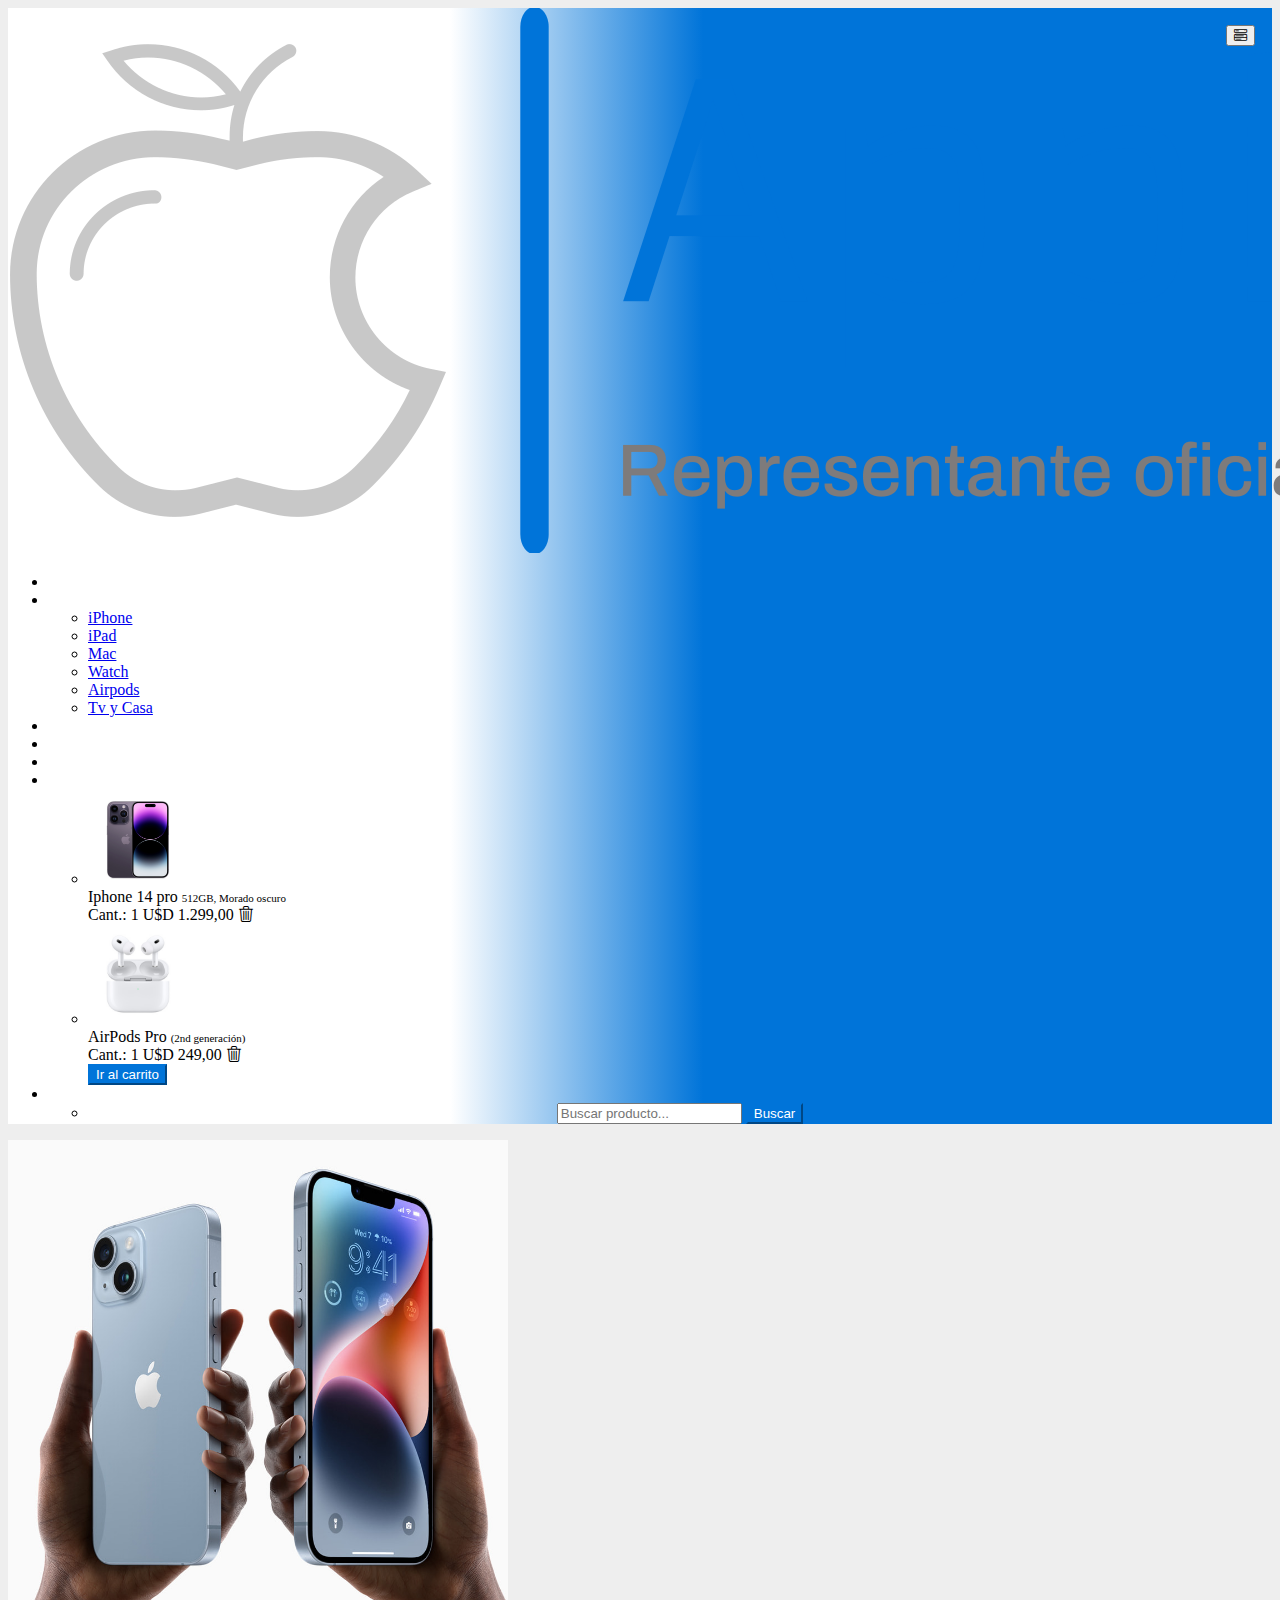
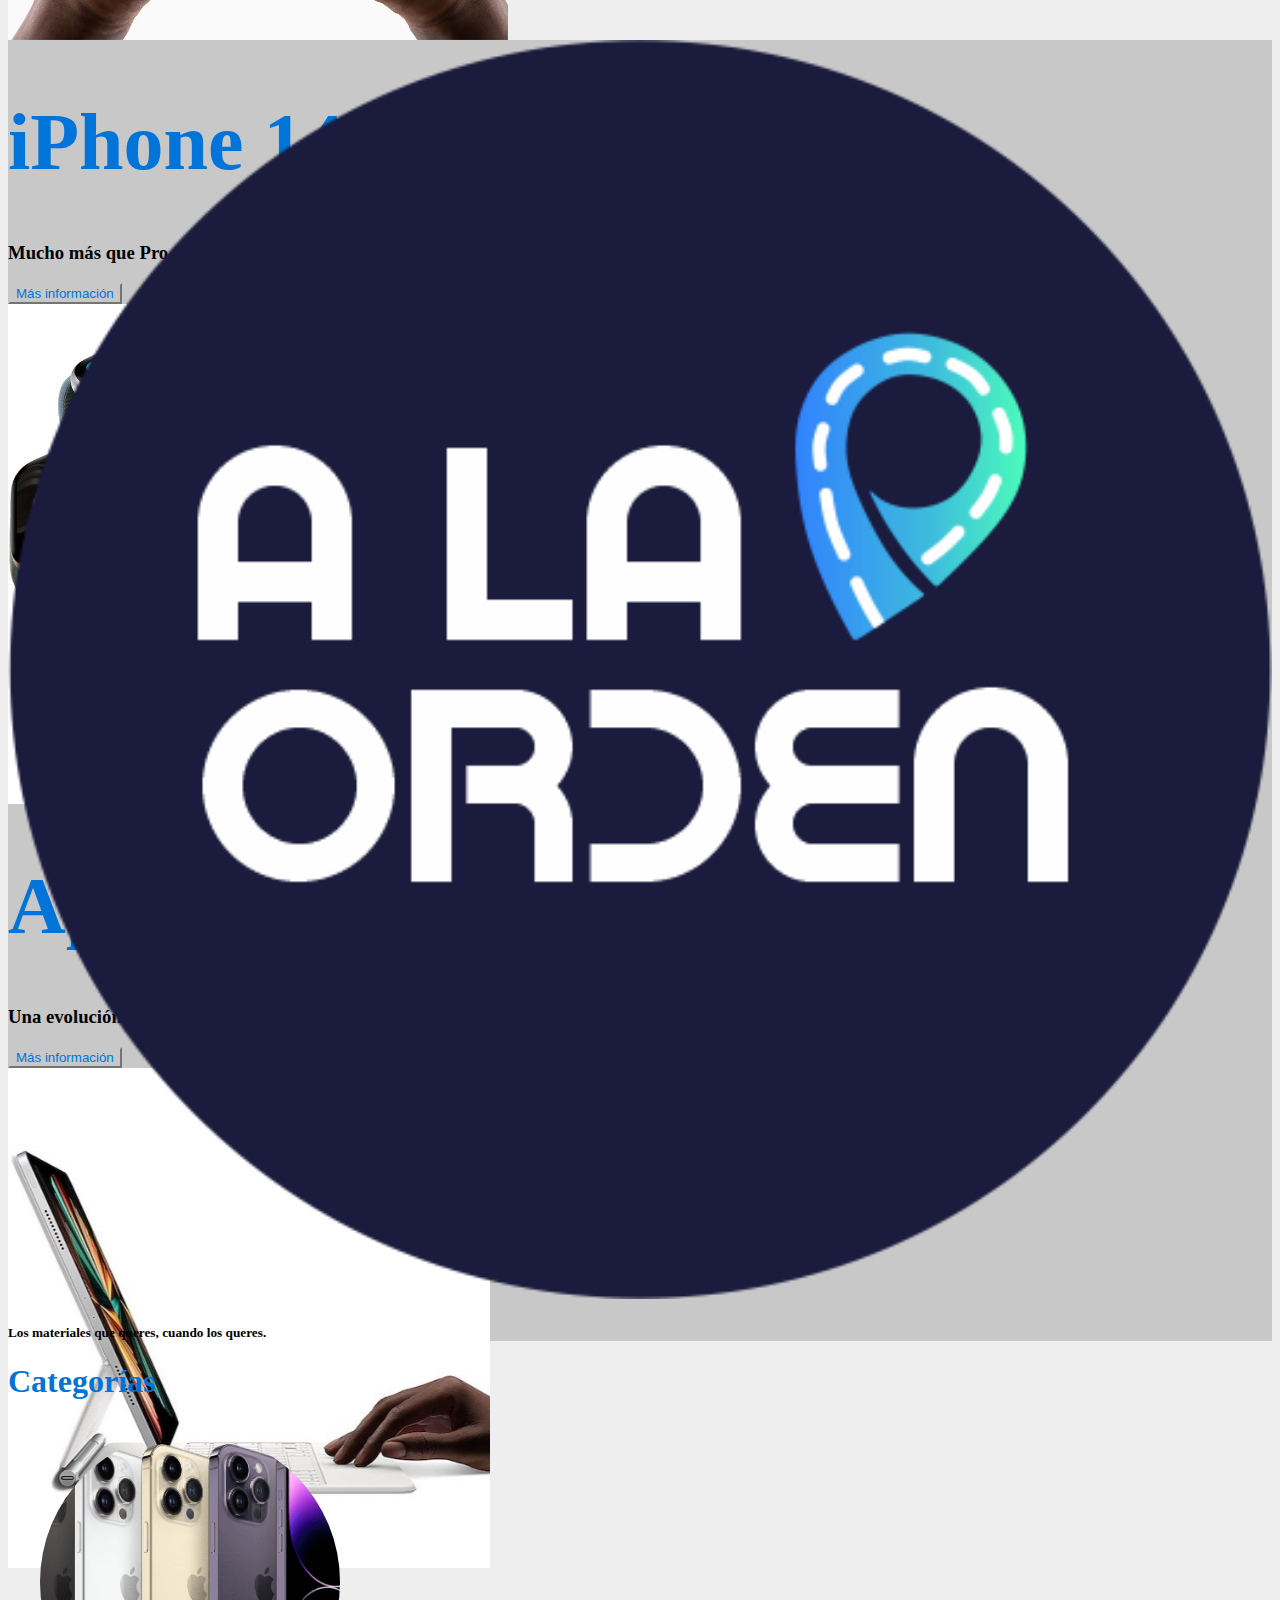
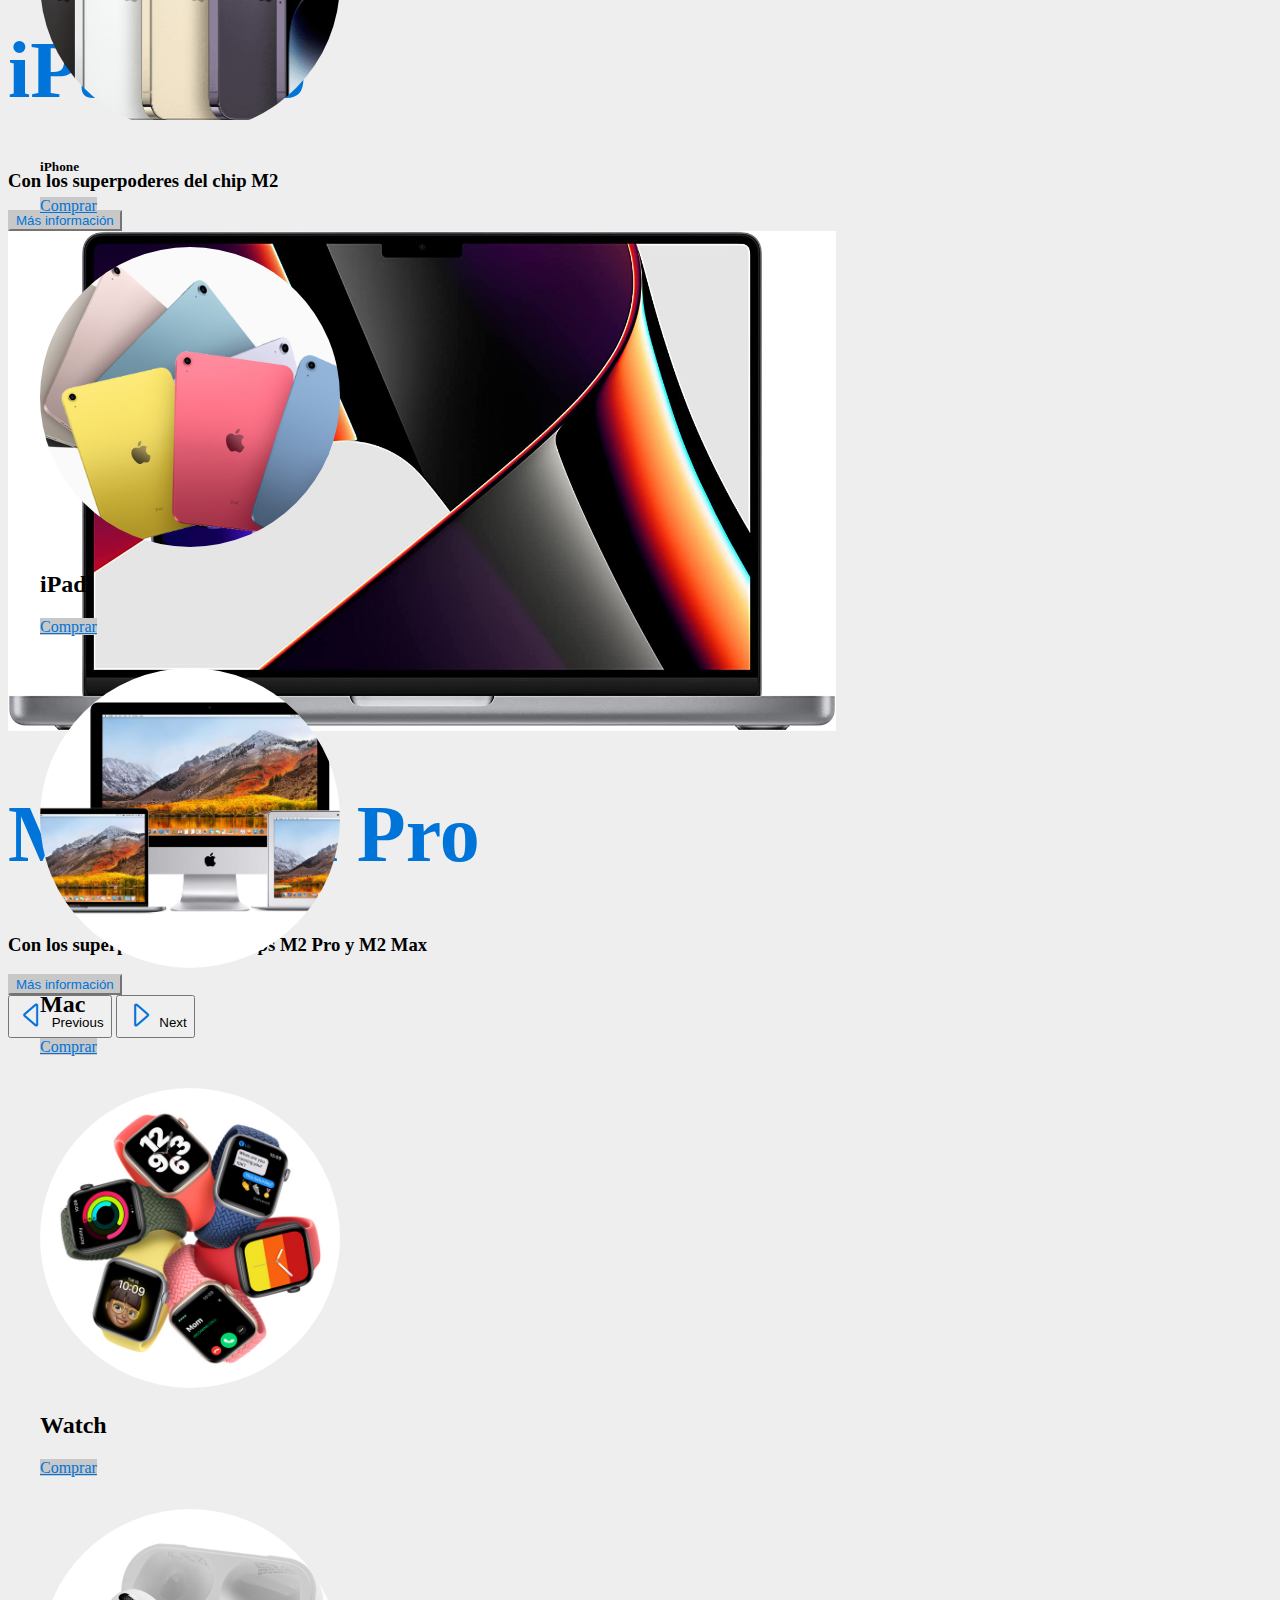
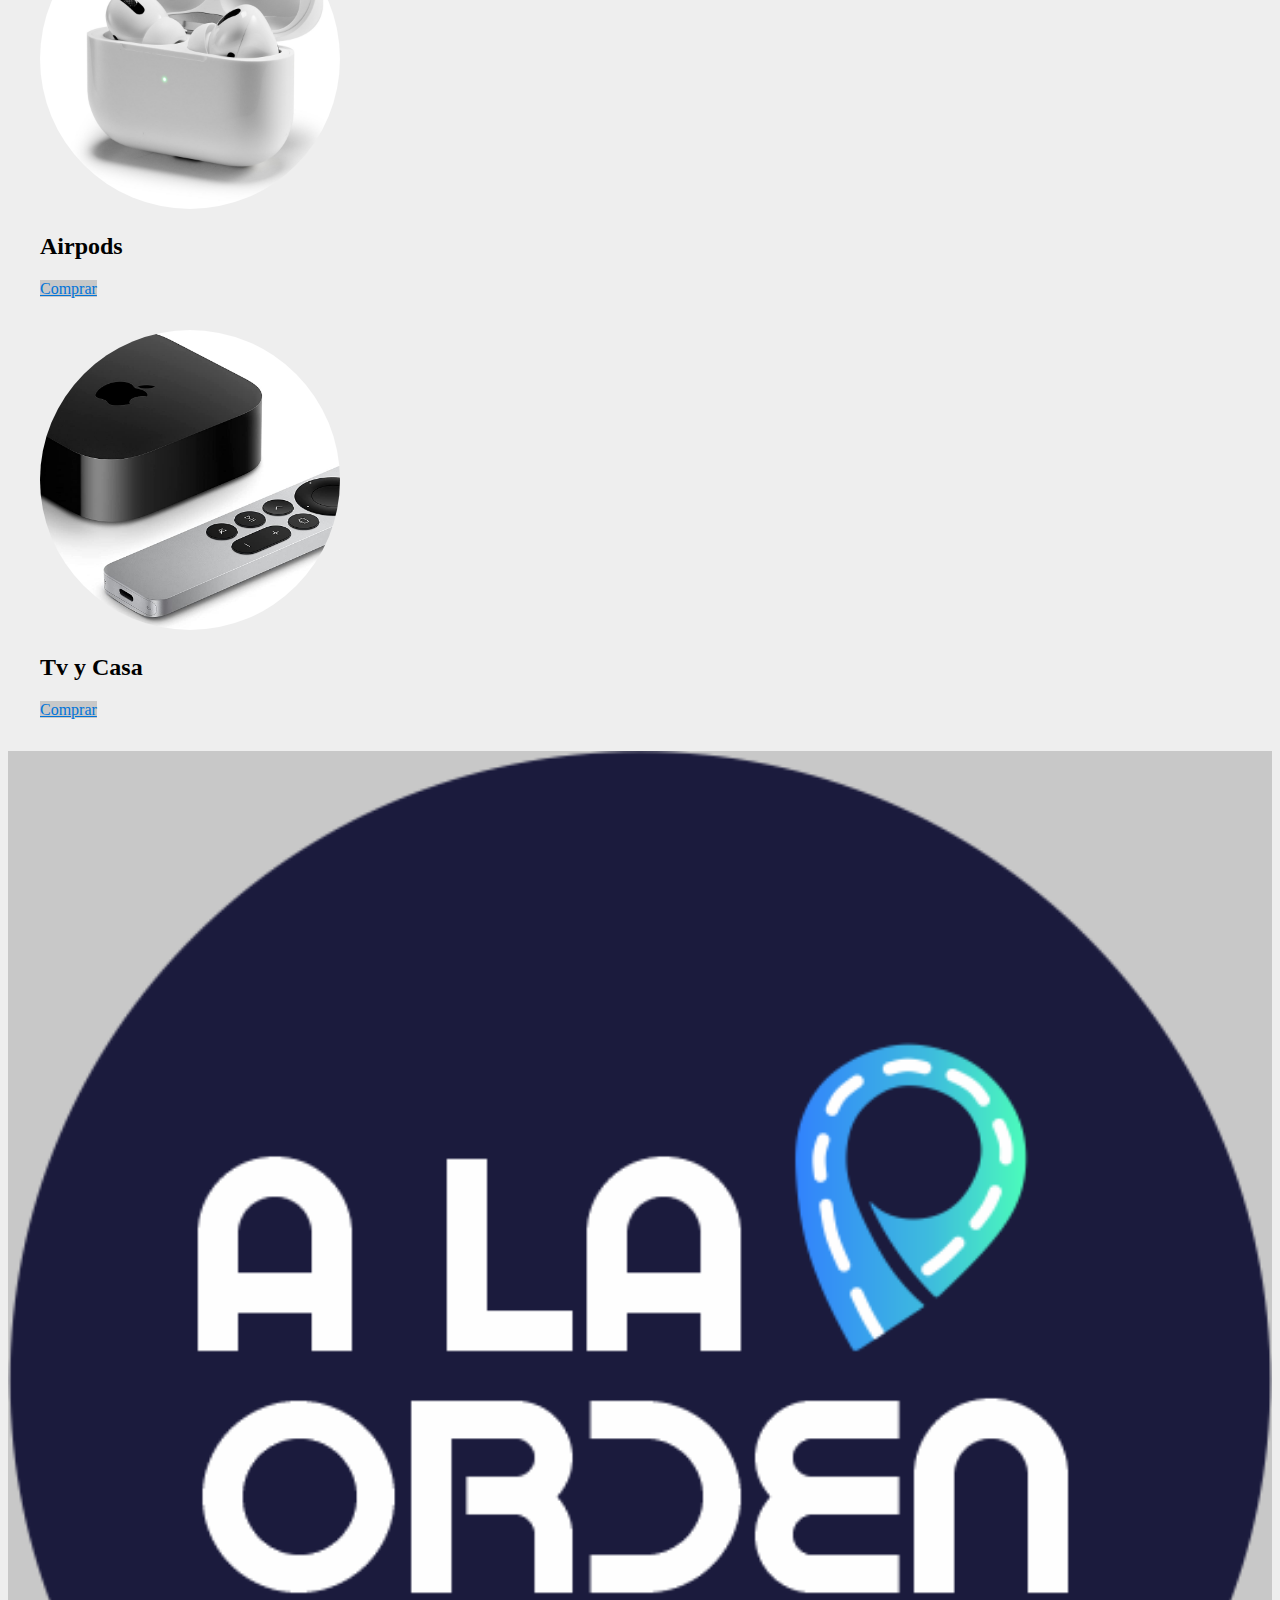
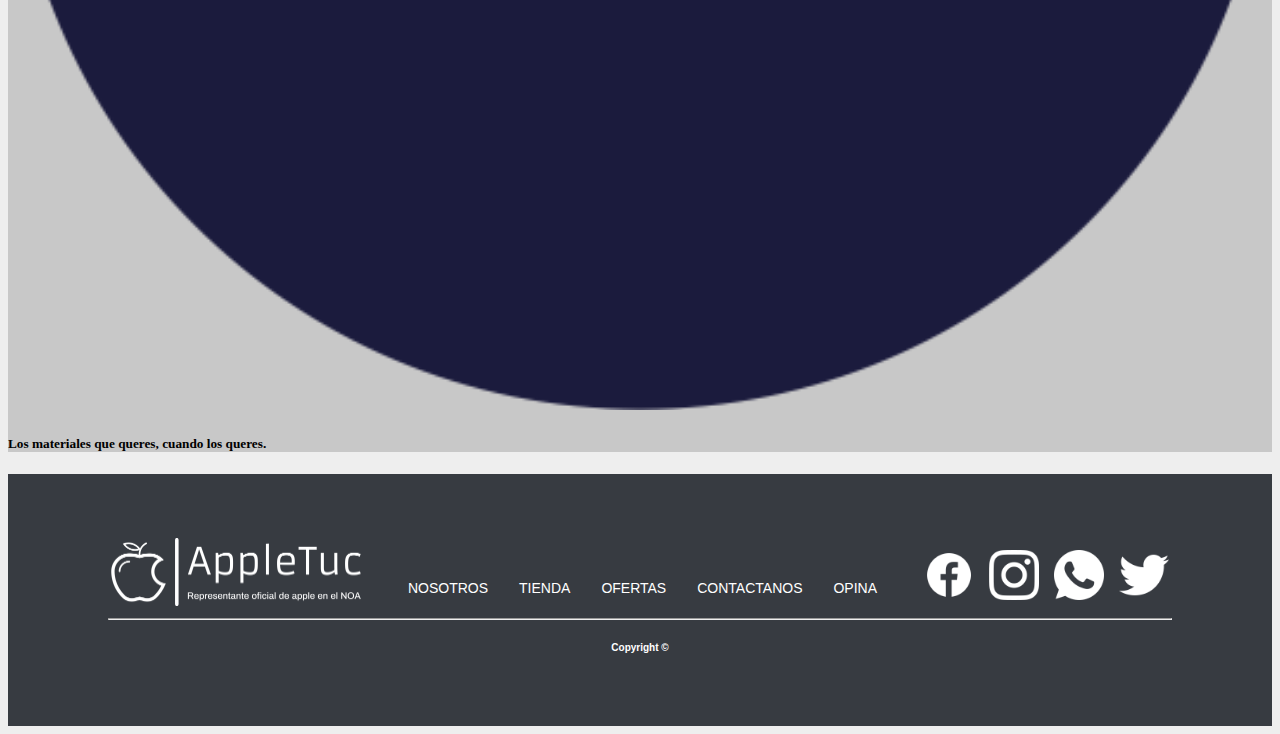
<file: index.html>
<!DOCTYPE html>
<html lang="en">
<head>
    <meta charset="UTF-8">
    <meta http-equiv="X-UA-Compatible" content="IE=edge">
    <meta name="viewport" content="width=device-width, initial-scale=1.0">
    <title>Inicio - AppleTuc - Representantes oficiales de Apple en el NOA</title>

    <link rel="stylesheet" href="CSS/Styles.css">

    <link href="https://cdn.jsdelivr.net/npm/bootstrap@5.0.2/dist/css/bootstrap.min.css" rel="stylesheet" integrity="sha384-EVSTQN3/azprG1Anm3QDgpJLIm9Nao0Yz1ztcQTwFspd3yD65VohhpuuCOmLASjC" crossorigin="anonymous">
    <link rel="stylesheet" href="https://cdn.jsdelivr.net/npm/bootstrap-icons@1.10.5/font/bootstrap-icons.css">

</head>
<body>
    <!-- COMIENZO DEL HEADER -->        
    <nav class="navbar navbar-expand-lg navbar-light shadow-sm p-3 mb-5 bg-body">
        <div class="container-fluid">
            <div class="row">
                <!-- Comienzo Logo -->
                <div class="col-6 col-sm-6 col-md-5 col-lg-4 col-xl-3">
                    <a class="navbar-brand" href="index.html">
                        <img src="ASSETS/IMAGES/LOGO/Logo-Color-Transp.png" alt="" class="col-12">
                    </a>
                </div>
                <!-- Final Logo -->

                <!-- Comienzo Menu -->
                <div class="order-md-1 d-flex justify-content-end d-xl-none fixed-top">
                    <button class="navbar-toggler" type="button" data-bs-toggle="collapse" data-bs-target="#navbarSupportedContent" aria-controls="navbarSupportedContent" aria-expanded="false" aria-label="Toggle navigation">
                        <span class="bi bi-menu-button-wide"></span>
                    </button>
                </div>            
                <div class="col-9 col-lg-8 collapse navbar-collapse justify-content-end" id="navbarSupportedContent">
                    <ul class="navbar-nav mb-2 mb-xl-0 me-xl-5">
                        <li class="nav-item ms-lg-3 ms-xl-4">
                            <a class="nav-link active" aria-current="page" href="index.html">Inicio</a>
                        </li>
                        <li class="nav-item dropdown">
                            <a class="nav-link dropdown-toggle ms-lg-3 ms-xl-4" href="PAGES/Marketplace.html" data-bs-toggle="dropdown" aria-expanded="false">
                            Comprar
                            </a>
                            <ul class="dropdown-menu">
                                <li><a class="dropdown-item" href="./PAGES/iPhone.html">iPhone</a></li>
                                <li><a class="dropdown-item" href="./PAGES/error404.html">iPad</a></li>
                                <li><a class="dropdown-item" href="./PAGES/error404.html">Mac</a></li>
                                <li><a class="dropdown-item" href="./PAGES/error404.html">Watch</a></li>
                                <li><a class="dropdown-item" href="./PAGES/error404.html">Airpods</a></li>
                                <li><a class="dropdown-item" href="./PAGES/error404.html">Tv y Casa</a></li>
                            </ul>
                        </li>
                        <li class="nav-item ms-lg-3 ms-xl-4">
                            <a class="nav-link" href="./PAGES/AboutUs.html">Sobre nosotros</a>
                        </li>
                        <li class="nav-item ms-lg-3 ms-xl-4">
                            <a class="nav-link" href="./PAGES/Contacto.html">Contacto</a>
                        </li>
                        <li class="nav-item ms-lg-3 ms-xl-4">
                            <a class="nav-link" href="./PAGES/LogIn.html">Log-in</a>
                        </li>
                        <!-- Comienzo carrito -->
                        <li class="nav-item row align-items-center ms-lg-3 ms-xl-4">
                            <a class="nav-link dropdown-toggle" href="" data-bs-toggle="dropdown" aria-expanded="false">
                                <i class="bi bi-cart4"></i>
                            </a>
                            <ul class="dropdown-menu dropdown-menu-search">
                                <!-- Producto 1 -->
                                <li>
                                    <div class="d-flex justify-content-between align-items-center mt-3 p-2 cartItem">
                                        <div class="d-flex flex-row align-items-center">
                                            <img class="rounded" src="./ASSETS/IMAGES/PRODUCTOS/iPhone14Pro/iP14ProMorado.jpg" width="100">
                                            <div class="ml-2">
                                                <span class="font-weight-bold d-block">Iphone 14 pro</span>
                                                <span class="spec">512GB, Morado oscuro</span>
                                            </div>
                                        </div>
                                        <div class="d-flex flex-row align-items-center">
                                            <span class="d-block me-5">Cant.: 1</span>
                                            <span class="d-block ml-5 font-weight-bold">U$D 1.299,00</span>
                                            <i class="bi bi-trash3 mx-3 text-black-50"></i>
                                        </div>
                                    </div>
                                </li>
                                <!-- Producto 1 -->
                                <!-- Producto 2 -->
                                <li>
                                    <div class="d-flex justify-content-between align-items-center mt-3 p-2 cartItem">
                                        <div class="d-flex flex-row align-items-center">
                                            <img class="rounded" src="./ASSETS/IMAGES/PRODUCTOS/AirPodsPro2gen.jpg" width="100">
                                            <div class="ml-2">
                                                <span class="font-weight-bold d-block">AirPods Pro</span>
                                                <span class="spec">(2nd generación)</span>
                                            </div>
                                        </div>
                                        <div class="d-flex flex-row align-items-center">
                                            <span class="d-block me-5">Cant.: 1</span>
                                            <span class="d-block ml-5 font-weight-bold">U$D 249,00</span>
                                            <i class="bi bi-trash3 mx-3 text-black-50"></i>
                                        </div>
                                    </div>
                                </li>
                                <!-- Producto 2 -->
                                <div class="d-flex justify-content-end pe-4 pb-2">
                                    <a href="./PAGES/Cart.html"><button class="btn btn-primary-blue" type="submit">Ir al carrito</button></a>
                                </div>
                            </ul>
                        </li>
                        <!-- Final carrito -->
                        <!-- Comienzo Buscador -->
                        <li class="nav-item row align-items-center ms-lg-3 ms-xl-4">
                            <a class="nav-link dropdown-toggle" href="" data-bs-toggle="dropdown" aria-expanded="false">
                                <i class="bi bi-search"></i>
                            </a>
                            <ul class="dropdown-menu dropdown-menu-search me-5">                        
                                <li>
                                    <div class="d-flex justify-content-end py-2 px-3">
                                        <div id="buscador">
                                            <form class="d-flex">
                                                <input class="form-control" type="search" placeholder="Buscar producto..." aria-label="Search" maxlength="30" required>
                                                <button class="btn btn-primary-blue" type="submit">Buscar</button>
                                            </form>
                                        </div>
                                    </div>
                                </li>
                            </ul>
                        </li>
                        <!-- Final Buscador -->
                    </ul>
                </div>
                <!-- Final Menu -->
            </div>
        </div>
    </nav>     
    <!-- FINAL DEL HEADER -->

   <!-- COMIENZO DEL MAIN -->
<main>
   <!-- COMIENZO DEL BANNER -->
    <div id="carouselExampleCaptions" class="carousel slide" data-bs-ride="carousel">
        <div class="carousel-inner">
            <div class="carousel-item active">
                <div class="container">
                    <div class="row p-5">
                        <div class="mx-auto col-md-8 col-xl-6 order-xl-last">
                            <img class="img-fluid" src="ASSETS/IMAGES/PRODUCTOS/Iphone_14_present.jpg" alt="">
                        </div>
                        <div class="col-xl-6 mb-0 d-flex align-items-center">
                            <div  class="text-align-left flex-fill">
                                <h1 class="h1">iPhone 14 Pro</h1>
                                <h3 class="h2">Mucho más que Pro</h3>
                                <a href="PAGES/iPhone14Pro.html"><button type="button" class="btn btn-primary">Más información</button></a>                                
                            </div>
                        </div>
                    </div>
                </div>
            </div>
            <div class="carousel-item">
                <div class="container">
                    <div class="row p-5">
                        <div class="mx-auto col-md-8 col-xl-6 order-xl-last">
                            <img class="img-fluid" src="ASSETS/IMAGES/PRODUCTOS/AppleWatch_8.jpg" alt="">
                        </div>
                        <div class="col-xl-6 mb-0 d-flex align-items-center">
                            <div class="text-align-left flex-fill">
                                <h1 class="h1">Apple Watch 8</h1>
                                <h3 class="h2">Una evolución muy saludable</h3>
                                <a href="PAGES/error404.html"><button type="button" class="btn btn-primary">Más información</button></a>
                            </div>
                        </div>
                    </div>
                </div>
            </div>
            <div class="carousel-item">
                <div class="container">
                    <div class="row p-5">
                        <div class="mx-auto col-md-8 col-xl-6 order-xl-last">
                            <img class="img-fluid" src="ASSETS/IMAGES/PRODUCTOS/iPadPro.jpg" alt="">
                        </div>
                        <div class="col-xl-6 mb-0 d-flex align-items-center">
                            <div class="text-align-left flex-fill">
                                <h1 class="h1">iPad Pro</h1>
                                <h3 class="h2">Con los superpoderes del chip M2</h3>
                                <a href="PAGES/error404.html"><button type="button" class="btn btn-primary">Más información</button></a>
                            </div>
                        </div>
                    </div>
                </div>
            </div>
            <div class="carousel-item">
                <div class="container">
                    <div class="row p-5">
                        <div class="mx-auto col-md-8 col-xl-6 order-xl-last">
                            <img class="img-fluid" src="ASSETS/IMAGES/PRODUCTOS/MacBookPro.jpg" alt="">
                        </div>
                        <div class="col-xl-6 mb-0 d-flex align-items-center">
                            <div class="text-align-left flex-fill">
                                <h1 class="h1">MacBook Pro</h1>
                                <h3 class="h2">Con los superpoderes de los chips M2 Pro y M2 Max</h3>
                                <a href="PAGES/error404.html"><button type="button" class="btn btn-primary">Más información</button></a>
                            </div>
                        </div>
                    </div>
                </div>
            </div>
        </div>
        <button class="carousel-control-prev" type="button" data-bs-target="#carouselExampleCaptions" data-bs-slide="prev">
            <span class="bi bi-caret-left" aria-hidden="true"></span>
            <span class="visually-hidden">Previous</span>
        </button>
        <button class="carousel-control-next" type="button" data-bs-target="#carouselExampleCaptions" data-bs-slide="next">
            <span class="bi bi-caret-right" aria-hidden="true"></span>
            <span class="visually-hidden">Next</span>
        </button>
    </div>
   <!-- FINAL DEL BANNER -->

    <section id="middleBlock" class="d-flex">
        <!-- COMIENZO PUBLICIDAD DER -->   
        <section id="rightAd" class="col pt-xl-5">
            <div class="bg-title Publicidad text-center d-flex align-items-center justify-content-center">
                <img src="./ASSETS/IMAGES/PUBLICIDAD/LOGO azul - marca de agua.png" alt="">
                <h5>Los materiales que queres, cuando los queres.</h5>
            </div>    
        </section>
        <!-- FINAL PUBLICIDAD DER -->

        <!-- COMIENZO CATEGORIAS -->
        <section class="bg-light mt-xl-5 col-12 col-xl-9">
            <!-- Comienzo Titulo -->
            <div id="catTitle" class="text-center pt-5">
                <h1>Categorías</h1>
            </div>
            <!-- Final Titulo -->
            
            <!-- Comienzo Cards Categorías -->
            <div class="container-fluid">
                <div id="catCards" class="row justify-content-center">
                    <div class="col-12 col-lg-4 p-5 mt-3 d-flex flex-column align-items-center">
                        <a href="#"><img src="ASSETS/IMAGES/PRODUCTOS/iPhones.jpg" class="rounded-circle img-fluid border"></a>
                        <h5 class="text-center mt-3 mb-3">iPhone</h5>
                        <p class="text-center"><a href="./PAGES/iPhone.html" class="btn btn-primary">Comprar</a></p>
                    </div>
                    <div class="col-12 col-lg-4 p-5 mt-3 d-flex flex-column align-items-center">
                        <a href="#"><img src="ASSETS/IMAGES/PRODUCTOS/iPads.jpg" class="rounded-circle img-fluid border"></a>
                        <h2 class="h5 text-center mt-3 mb-3">iPad</h2>
                        <p class="text-center"><a href="./PAGES/error404.html" class="btn btn-primary">Comprar</a></p>
                    </div>
                    <div class="col-12 col-lg-4 p-5 mt-3 d-flex flex-column align-items-center">
                        <a href="#"><img src="ASSETS/IMAGES/PRODUCTOS/Macs.jpg" class="rounded-circle img-fluid border"></a>
                        <h2 class="h5 text-center mt-3 mb-3">Mac</h2>
                        <p class="text-center"><a href="./PAGES/error404.html" class="btn btn-primary">Comprar</a></p>
                    </div>
                    <div class="col-12 col-lg-4 p-5 mt-3 d-flex flex-column align-items-center">
                        <a href="#"><img src="ASSETS/IMAGES/PRODUCTOS/Watchs.jpg" class="rounded-circle img-fluid border"></a>
                        <h2 class="h5 text-center mt-3 mb-3">Watch</h2>
                        <p class="text-center"><a href="./PAGES/error404.html" class="btn btn-primary">Comprar</a></p>
                    </div>
                    <div class="col-12 col-lg-4 p-5 mt-3 d-flex flex-column align-items-center">
                        <a href="#"><img src="ASSETS/IMAGES/PRODUCTOS/Pods.jpg" class="rounded-circle img-fluid border"></a>
                        <h2 class="h5 text-center mt-3 mb-3">Airpods</h2>
                        <p class="text-center"><a href="./PAGES/error404.html" class="btn btn-primary">Comprar</a></p>
                    </div>
                    <div class="col-12 col-lg-4 p-5 mt-3 d-flex flex-column align-items-center">
                        <a href="#"><img src="ASSETS/IMAGES/PRODUCTOS/aTV.jpg" class="rounded-circle img-fluid border"></a>
                        <h2 class="h5 text-center mt-3 mb-3">Tv y Casa</h2>
                        <p class="text-center"><a href="./PAGES/error404.html" class="btn btn-primary">Comprar</a></p>
                    </div>
                </div>
            </div>
            <!-- Final Cards Categorías -->
        </section>

        <!-- COMIENZO PUBLICIDAD IZQ -->   
        <section id="leftAd" class="col mt-5 d-none d-xl-block">
            <div class="bg-title Publicidad text-center d-flex align-items-center justify-content-center">
                <img src="./ASSETS/IMAGES/PUBLICIDAD/LOGO azul - marca de agua.png" alt="">
                <h5>Los materiales que queres, cuando los queres.</h5>
            </div>     
        </section>
        <!-- FINAL PUBLICIDAD IZQ -->

    </section>
    <!-- FINAL CATEGORIAS -->
</main>
<!-- FINAL DEL MAIN -->

    <!-- COMIENZO DEL FOOTER -->
    <footer>
        <div class="footercompleto">
            <div class="footerall">
                <div class="columna1logo">
                    <a href="#"><img src="./ASSETS/IMAGES/LOGO/Logo-Blanco-Transp.png" alt="logoproyecto"></a>
                </div>
                <div class="columna2nav">
                <ul>
                    <li><a href="./PAGES/AboutUs.html">NOSOTROS</a></li>
                    <li><a href="./PAGES/error404.html">TIENDA</a></li>
                    <li><a href="./PAGES/error404.html">OFERTAS</a></li>
                    <li><a href="./PAGES/Contacto.html">CONTACTANOS</a></li>
                    <li><a href="./PAGES/error404.html">OPINA</a></li>
                </ul>
                </div>
                <div class="columna3redes">
                    <ul style="list-style-type: none;">
                        <li><a href="https://www.facebook.com/" target="_blank"><img src="./ASSETS/IMAGES/ICONS/facebook.png" alt="facebook"></a></li>
                        <li><a href="https://www.instagram.com/" target="_blank"><img src="./ASSETS/IMAGES/ICONS/instagram.png" alt="ig"></a></li>
                        <li><a href="https://www.whatsapp.com/" target="_blank"><img src="./ASSETS/IMAGES/ICONS/whatsapp.png" alt="whatsapp"></a></li>
                        <li><a href="https://twitter.com/" target="_blank"><img src="./ASSETS/IMAGES/ICONS/twitter.png" alt="pajarito"></a></li>
                    </ul>
                </div>
            </div>
            <div class="coopiraiiii">
                <div class="barraseparadora">
                    <hr>
                </div>
                <div class="tectofinaldelpie">
                    <H4 class="copyrighttext"><center>Copyright ©</center></H4>
                </div>
                
            </div>
        </div>
    </footer>
<!-- FINAL DEL FOOTER -->

<script src="https://cdnjs.cloudflare.com/ajax/libs/jquery/3.6.0/jquery.min.js"></script>
<script src="https://cdnjs.cloudflare.com/ajax/libs/bootstrap/5.0.1/js/bootstrap.bundle.min.js"></script>

</body>
</html>
</file>
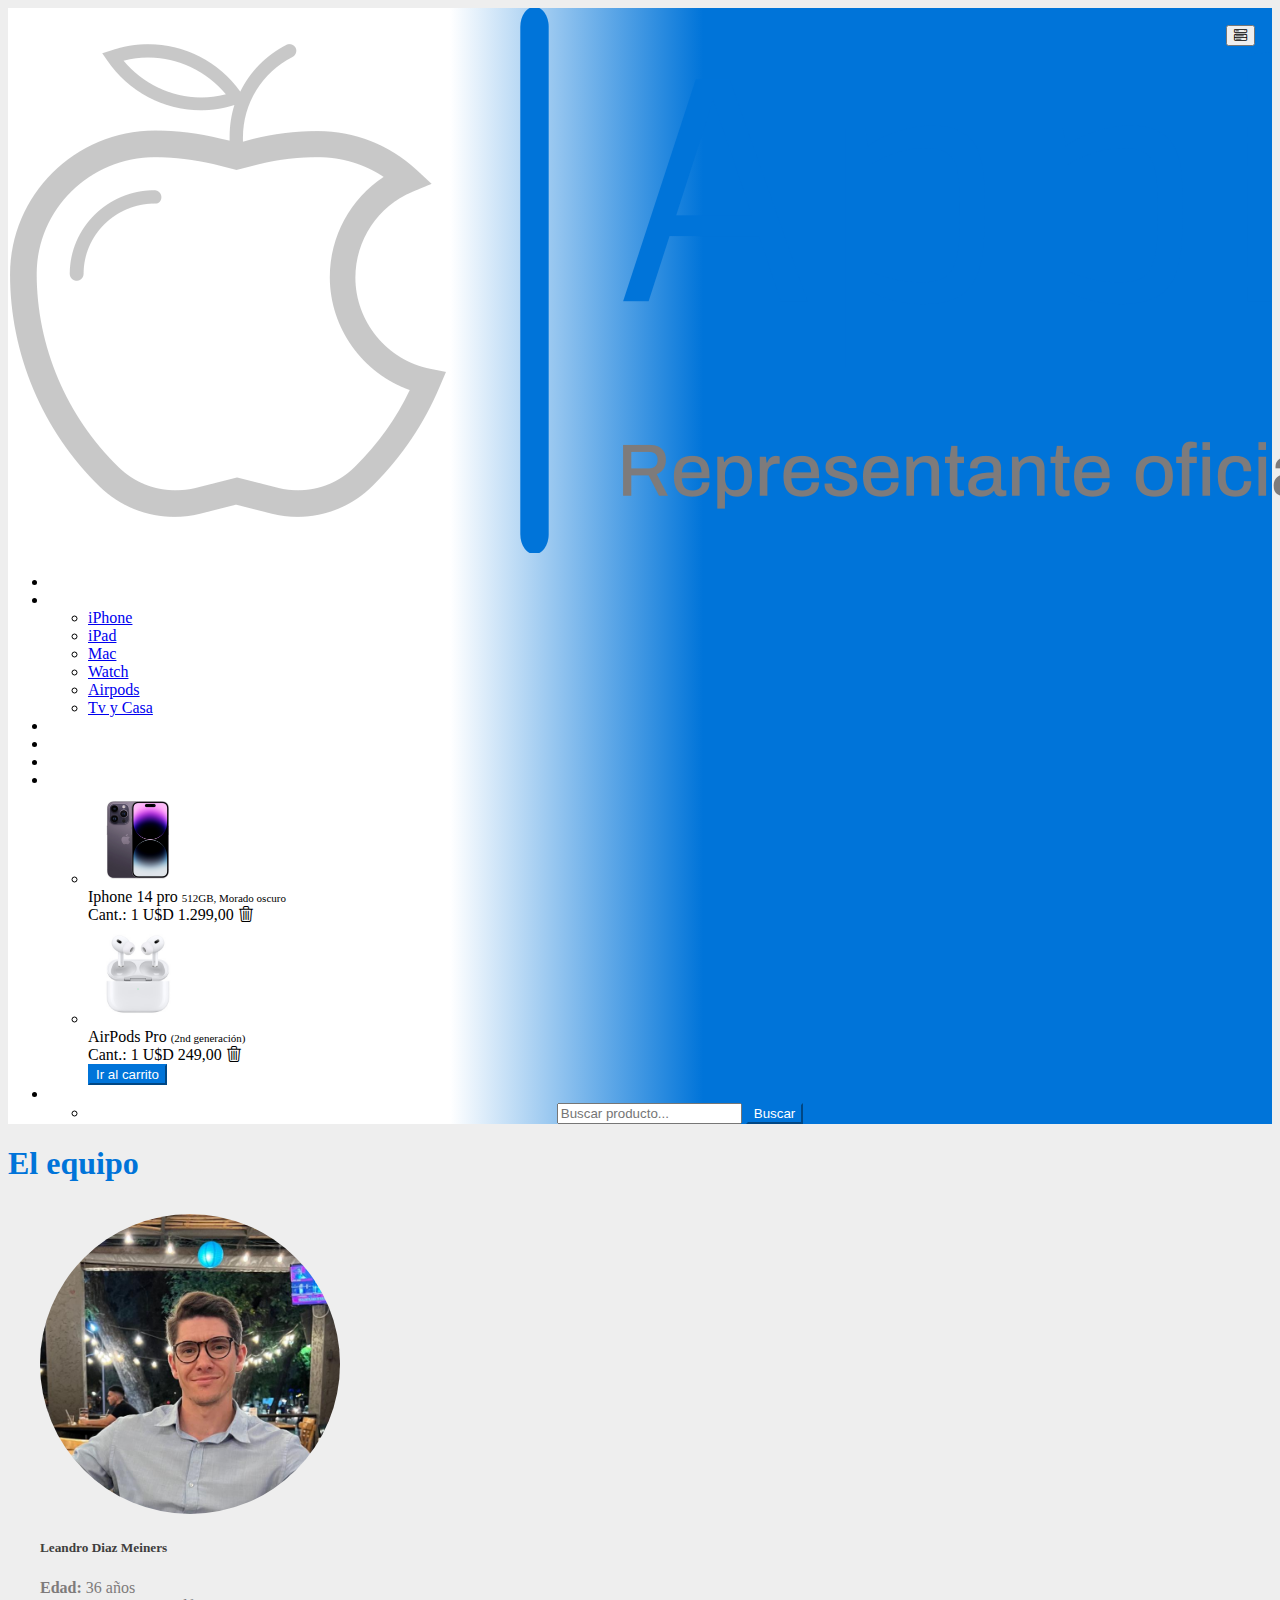
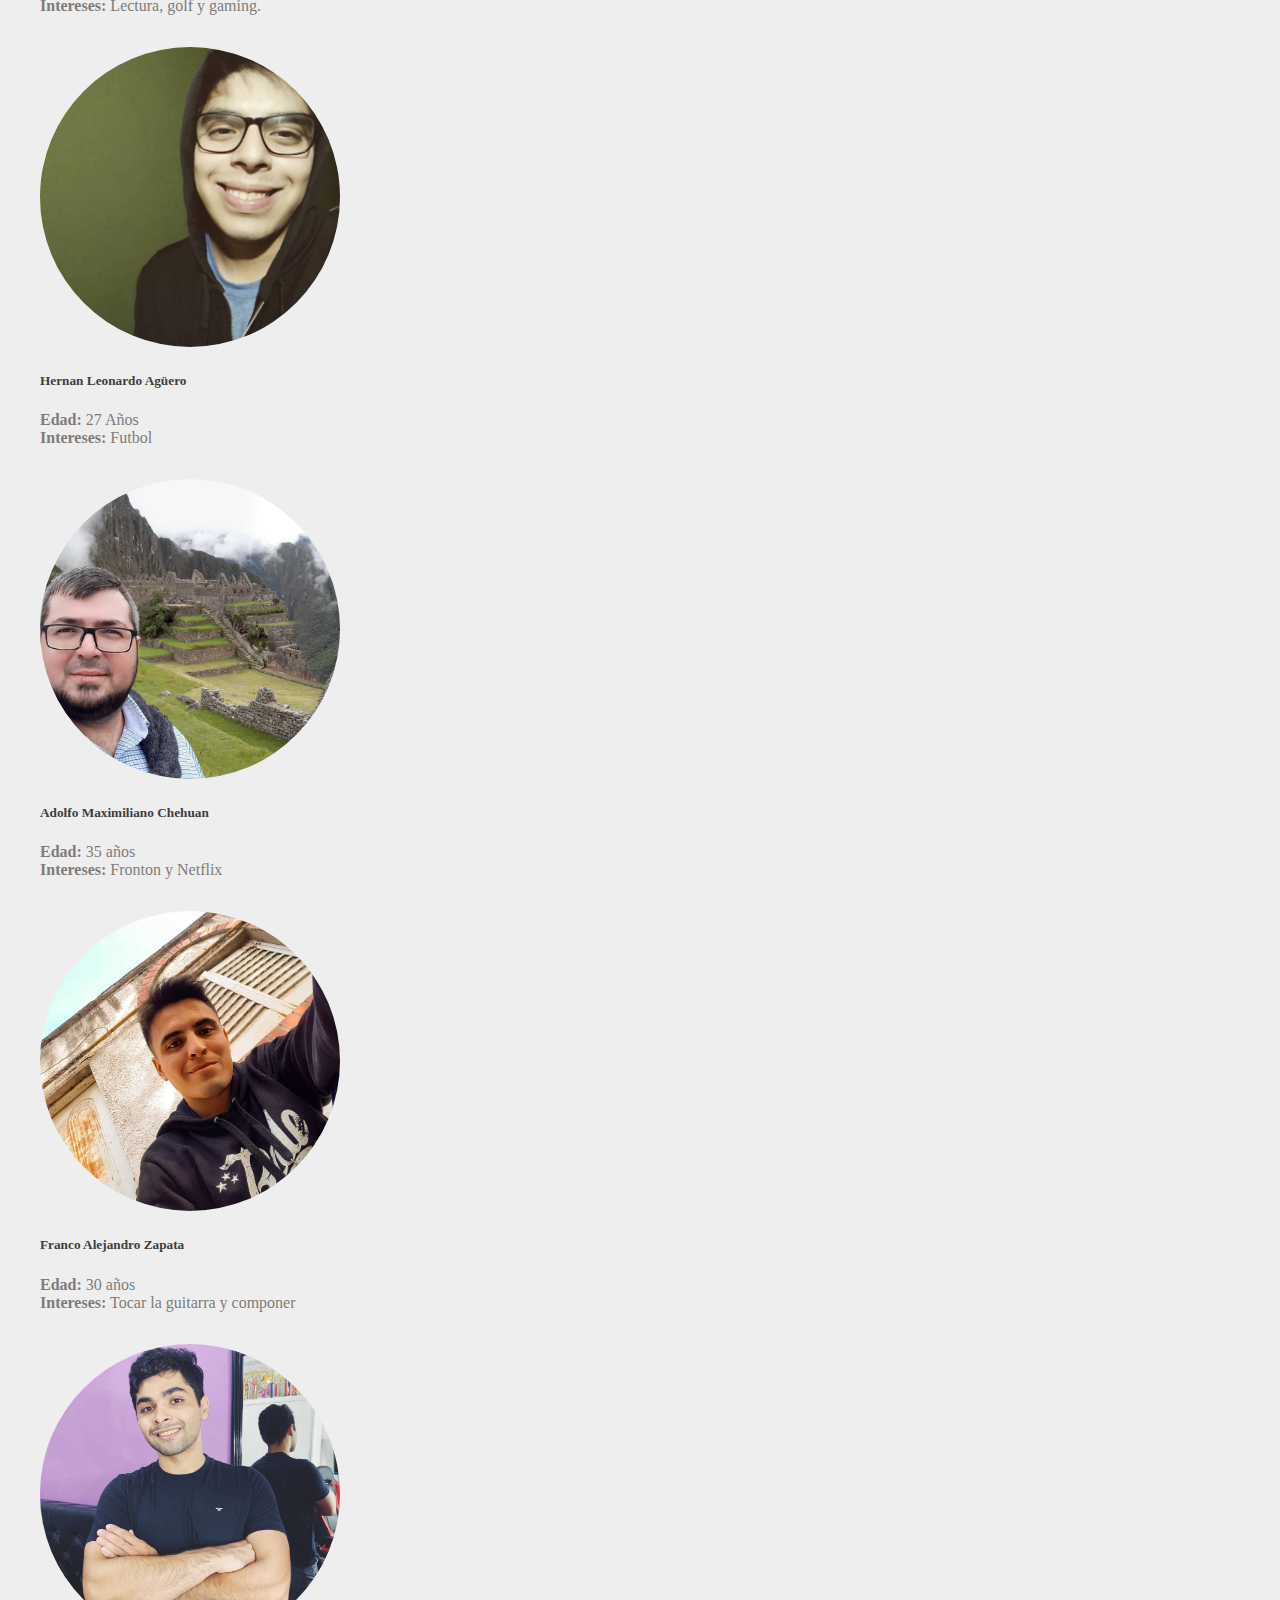
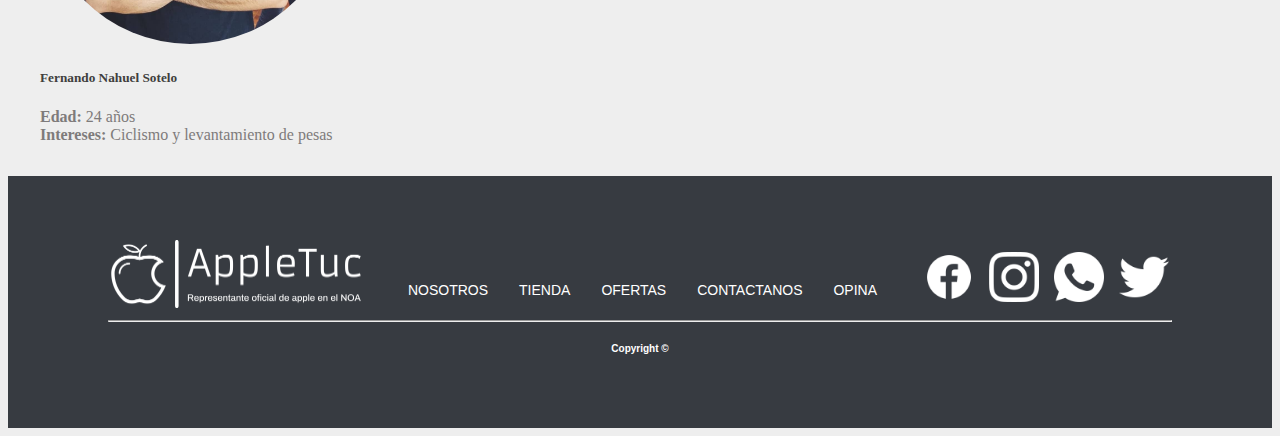
<file: PAGES/AboutUs.html>
<!DOCTYPE html>
<html lang="es">
  <head>
    <meta charset="UTF-8">
    <meta http-equiv="X-UA-Compatible" content="IE=edge">
    <meta name="viewport" content="width=device-width, initial-scale=1.0">
    <title>iPhone - AppleTuc - Representantes oficiales de Apple en el NOA</title>

    <link rel="stylesheet" href="../CSS/Styles.css">

    <link href="https://cdn.jsdelivr.net/npm/bootstrap@5.0.2/dist/css/bootstrap.min.css" rel="stylesheet" integrity="sha384-EVSTQN3/azprG1Anm3QDgpJLIm9Nao0Yz1ztcQTwFspd3yD65VohhpuuCOmLASjC" crossorigin="anonymous">
    <link rel="stylesheet" href="https://cdn.jsdelivr.net/npm/bootstrap-icons@1.10.5/font/bootstrap-icons.css">

</head>


<body class="bg-light">
    <!-- COMIENZO DEL HEADER -->        
    <nav class="navbar navbar-expand-lg navbar-light shadow-sm p-3 bg-body z-3">
        <div class="container-fluid">
            <div class="row">
                <!-- Comienzo Logo -->
                <div class="col-6 col-sm-6 col-md-5 col-lg-4 col-xl-3">
                    <a class="navbar-brand" href="../index.html">
                        <img src="../ASSETS/IMAGES/LOGO/Logo-Color-Transp.png" alt="" class="col-12">
                    </a>
                </div>
                <!-- Final Logo -->

                <!-- Comienzo Menu -->
                <div class="order-md-1 d-flex justify-content-end d-xl-none fixed-top">
                    <button class="navbar-toggler" type="button" data-bs-toggle="collapse" data-bs-target="#navbarSupportedContent" aria-controls="navbarSupportedContent" aria-expanded="false" aria-label="Toggle navigation">
                        <span class="bi bi-menu-button-wide"></span>
                    </button>
                </div>            
                <div class="col-9 col-lg-8 collapse navbar-collapse justify-content-end" id="navbarSupportedContent">
                    <ul class="navbar-nav mb-2 mb-xl-0 me-xl-5">
                        <li class="nav-item ms-lg-3 ms-xl-4">
                            <a class="nav-link active" aria-current="page" href="../index.html">Inicio</a>
                        </li>
                        <li class="nav-item dropdown">
                            <a class="nav-link dropdown-toggle ms-lg-3 ms-xl-4" href="#" data-bs-toggle="dropdown" aria-expanded="false">
                            Comprar
                            </a>
                            <ul class="dropdown-menu z-3">
                                <li><a class="dropdown-item" href="iPhone.html">iPhone</a></li>
                                <li><a class="dropdown-item" href="./error404.html">iPad</a></li>
                                <li><a class="dropdown-item" href="./error404.html">Mac</a></li>
                                <li><a class="dropdown-item" href="./error404.html">Watch</a></li>
                                <li><a class="dropdown-item" href="./error404.html">Airpods</a></li>
                                <li><a class="dropdown-item" href="./error404.html">Tv y Casa</a></li>
                            </ul>
                        </li>
                        <li class="nav-item ms-lg-3 ms-xl-4">
                            <a class="nav-link" href="./AboutUs.html">Sobre nosotros</a>
                        </li>
                        <li class="nav-item ms-lg-3 ms-xl-4">
                            <a class="nav-link" href="./Contacto.html">Contacto</a>
                        </li>
                        <li class="nav-item ms-lg-3 ms-xl-4">
                            <a class="nav-link" href="./LogIn.html">Log-in</a>
                        </li>
                        <!-- Comienzo carrito -->
                        <li class="nav-item row align-items-center ms-lg-3 ms-xl-4">
                            <a class="nav-link dropdown-toggle" href="" data-bs-toggle="dropdown" aria-expanded="false">
                                <i class="bi bi-cart4"></i>
                            </a>
                            <ul class="dropdown-menu dropdown-menu-search">
                                <!-- Producto 1 -->
                                <li>
                                    <div class="d-flex justify-content-between align-items-center mt-3 p-2 cartItem">
                                        <div class="d-flex flex-row align-items-center">
                                            <img class="rounded" src="../ASSETS/IMAGES/PRODUCTOS/iPhone14Pro/iP14ProMorado.jpg" width="100">
                                            <div class="ml-2">
                                                <span class="font-weight-bold d-block">Iphone 14 pro</span>
                                                <span class="spec">512GB, Morado oscuro</span>
                                            </div>
                                        </div>
                                        <div class="d-flex flex-row align-items-center">
                                            <span class="d-block me-5">Cant.: 1</span>
                                            <span class="d-block ml-5 font-weight-bold">U$D 1.299,00</span>
                                            <i class="bi bi-trash3 mx-3 text-black-50"></i>
                                        </div>
                                    </div>
                                </li>
                                <!-- Producto 1 -->
                                <!-- Producto 2 -->
                                <li>
                                    <div class="d-flex justify-content-between align-items-center mt-3 p-2 cartItem">
                                        <div class="d-flex flex-row align-items-center">
                                            <img class="rounded" src="../ASSETS/IMAGES/PRODUCTOS/AirPodsPro2gen.jpg" width="100">
                                            <div class="ml-2">
                                                <span class="font-weight-bold d-block">AirPods Pro</span>
                                                <span class="spec">(2nd generación)</span>
                                            </div>
                                        </div>
                                        <div class="d-flex flex-row align-items-center">
                                            <span class="d-block me-5">Cant.: 1</span>
                                            <span class="d-block ml-5 font-weight-bold">U$D 249,00</span>
                                            <i class="bi bi-trash3 mx-3 text-black-50"></i>
                                        </div>
                                    </div>
                                </li>
                                <!-- Producto 2 -->
                                <div class="d-flex justify-content-end pe-4 pb-2">
                                    <a href="./Cart.html"><button class="btn btn-primary-blue" type="submit">Ir al carrito</button></a>
                                </div>
                            </ul>
                        </li>
                        <!-- Final carrito -->
                        <!-- Comienzo Buscador -->
                        <li class="nav-item row align-items-center ms-lg-3 ms-xl-4">
                            <a class="nav-link dropdown-toggle" href="" data-bs-toggle="dropdown" aria-expanded="false">
                                <i class="bi bi-search"></i>
                            </a>
                            <ul class="dropdown-menu dropdown-menu-search me-5">                        
                                <li>
                                    <div class="d-flex justify-content-end py-2 px-3">
                                        <div id="buscador">
                                            <form class="d-flex">
                                                <input class="form-control" type="search" placeholder="Buscar producto..." aria-label="Search" maxlength="30" required>
                                                <button class="btn btn-primary-blue" type="submit">Buscar</button>
                                            </form>
                                        </div>
                                    </div>
                                </li>
                            </ul>
                        </li>
                        <!-- Final Buscador -->
                    </ul>
                </div>
                <!-- Final Menu -->
            </div>
        </div>
    </nav>      
    <!-- FINAL DEL HEADER -->


  <section class="container">
    <!-- COMIENZO CATEGORIAS -->
    <section class="bg-light">
        <!-- Comienzo Titulo -->
        <div id="catTitle" class="text-center pt-5">
            <h1>El equipo</h1>
        </div>
        <!-- Final Titulo -->
        
        <!-- Comienzo Cards Categorías -->
        <div class="container-fluid">
            <div id="catCards" class="row justify-content-center">
                <div class="col-12 col-lg-4 p-5 mt-3 d-flex flex-column align-items-center">
                    <a href="#"><img src="../ASSETS/IMAGES/ABOUT/Leandro Diaz Meiners.jpeg" class="rounded-circle img-fluid border shadow-lg"></a>
                    <div class="text-center aboutInfo">
                        <h5 class="m-3">Leandro Diaz Meiners</h5>
                        <p><span style="font-weight: bold">Edad:</span> 36 años</p>
                        <p><span style="font-weight: bold">Intereses:</span> Lectura, golf y gaming.</p>
                    </div>
                </div>
                <div class="col-12 col-lg-4 p-5 mt-3 d-flex flex-column align-items-center">
                    <a href="#"><img src="../ASSETS/IMAGES/ABOUT/Hernan Leonardo Aguero.jpeg" class="rounded-circle img-fluid border shadow-lg"></a>
                    <div class="text-center aboutInfo">
                        <h5 class="m-3">Hernan Leonardo Agüero</h5>
                        <p><span style="font-weight: bold">Edad:</span> 27 Años</p>
                        <p><span style="font-weight: bold">Intereses:</span> Futbol</p>
                    </div>
                </div>
                <div class="col-12 col-lg-4 p-5 mt-3 d-flex flex-column align-items-center">
                    <a href="#"><img src="../ASSETS/IMAGES/ABOUT/51109368_10156516590053411_1906114380114690048_n.jpg" class="rounded-circle img-fluid border shadow-lg"></a>
                    <div class="text-center aboutInfo">
                        <h5 class="m-3">Adolfo Maximiliano Chehuan</h5>
                        <p><span style="font-weight: bold">Edad:</span> 35 años</p>
                        <p><span style="font-weight: bold">Intereses:</span> Fronton y Netflix</p>
                    </div>
                </div>
                <div class="col-12 col-lg-4 p-5 mt-3 d-flex flex-column align-items-center">
                    <a href="#"><img src="../ASSETS/IMAGES/ABOUT/WhatsApp Image 2023-05-30 at 19.41.58.jpeg" class="rounded-circle img-fluid border shadow-lg"></a>
                    <div class="text-center aboutInfo">
                        <h5 class="m-3">Franco Alejandro Zapata</h5>
                        <p><span style="font-weight: bold">Edad:</span> 30 años</p>
                        <p><span style="font-weight: bold">Intereses:</span> Tocar la guitarra y componer</p>
                    </div>
                </div>
                <div class="col-12 col-lg-4 p-5 mt-3 d-flex flex-column align-items-center">
                    <a href="#"><img src="../ASSETS/IMAGES/ABOUT/WhatsApp Image 2023-05-30 at 19.19.28.jpeg" class="rounded-circle img-fluid border shadow-lg"></a>
                    <div class="text-center aboutInfo">
                        <h5 class="m-3">Fernando Nahuel Sotelo</h5>
                        <p><span style="font-weight: bold">Edad:</span> 24 años</p>
                        <p><span style="font-weight: bold">Intereses:</span> Ciclismo y levantamiento de pesas</p>
                    </div>
                </div>
            </div>
        </div>
        <!-- Final Cards Categorías -->
    </section>
  </section>

    <!-- COMIENZO DEL FOOTER -->
    <footer>
        <div class="footercompleto">
            <div class="footerall">
                <div class="columna1logo">
                    <a href="#"><img src="../ASSETS/IMAGES/LOGO/Logo-Blanco-Transp.png" alt="logoproyecto"></a>
                </div>
                <div class="columna2nav">
                <ul>
                    <li><a href="../PAGES/AboutUs.html">NOSOTROS</a></li>
                    <li><a href="../PAGES/error404.html">TIENDA</a></li>
                    <li><a href="../PAGES/error404.html">OFERTAS</a></li>
                    <li><a href="../PAGES/Contacto.html">CONTACTANOS</a></li>
                    <li><a href="../PAGES/error404.html">OPINA</a></li>
                </ul>
                </div>
                <div class="columna3redes">
                    <ul style="list-style-type: none;">
                        <li><a href="https://www.facebook.com/" target="_blank"><img src="../ASSETS/IMAGES/ICONS/facebook.png" alt="facebook"></a></li>
                        <li><a href="https://www.instagram.com/" target="_blank"><img src="../ASSETS/IMAGES/ICONS/instagram.png" alt="ig"></a></li>
                        <li><a href="https://www.whatsapp.com/" target="_blank"><img src="../ASSETS/IMAGES/ICONS/whatsapp.png" alt="whatsapp"></a></li>
                        <li><a href="https://twitter.com/" target="_blank"><img src="../ASSETS/IMAGES/ICONS/twitter.png" alt="pajarito"></a></li>
                    </ul>
                </div>
            </div>
            <div class="coopiraiiii">
                <div class="barraseparadora">
                    <hr>
                </div>
                <div class="tectofinaldelpie">
                    <H4 class="copyrighttext"><center>Copyright ©</center></H4>
                </div>
                
            </div>
        </div>
    </footer>
    <!-- FINAL DEL FOOTER -->

    <script src="https://stackpath.bootstrapcdn.com/bootstrap/4.5.0/js/bootstrap.min.js"></script>
    <script src="https://cdnjs.cloudflare.com/ajax/libs/jquery/3.6.0/jquery.min.js"></script>
    <script src="https://cdnjs.cloudflare.com/ajax/libs/bootstrap/5.0.1/js/bootstrap.bundle.min.js"></script>
</body>
</html>
</file>
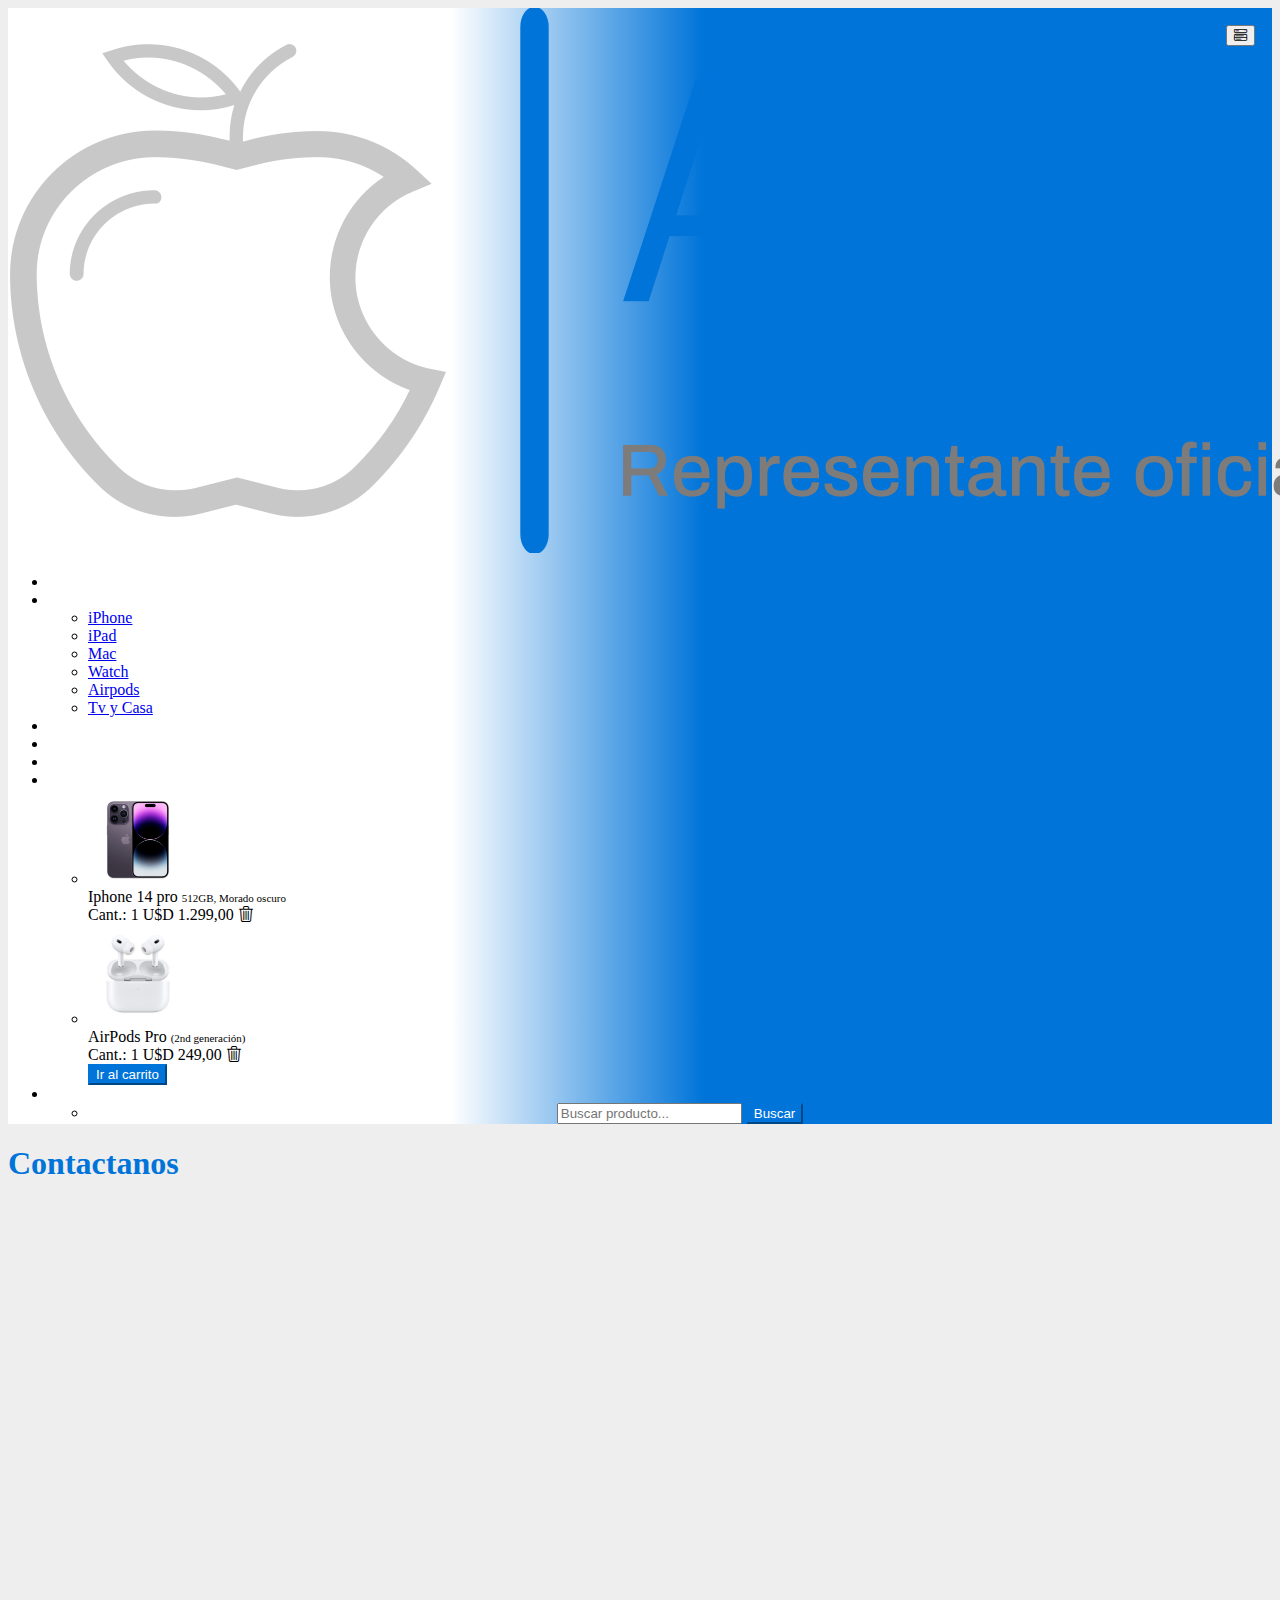
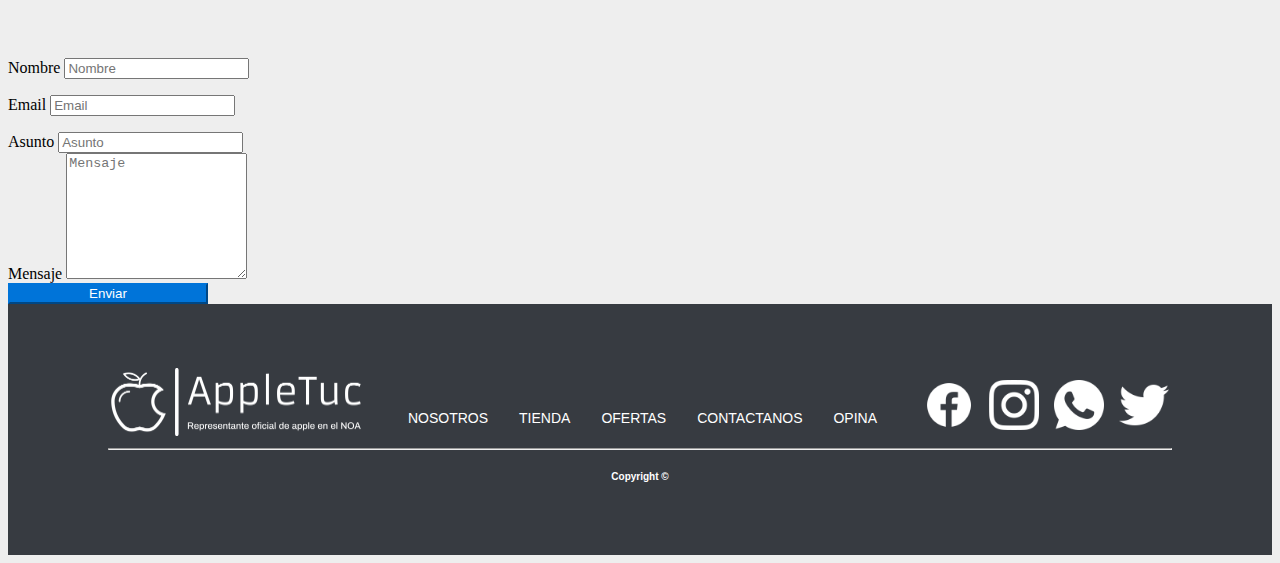
<file: PAGES/Contacto.html>
<!DOCTYPE html>
<html lang="en">
    
<head>
    <meta charset="UTF-8">
    <meta http-equiv="X-UA-Compatible" content="IE=edge">
    <meta name="viewport" content="width=device-width, initial-scale=1.0">
    <title>Inicio - AppleTuc - Representantes oficiales de Apple en el NOA</title>
    
   <link rel="stylesheet" href="../CSS/Styles.css">
    
    <link href="https://cdn.jsdelivr.net/npm/bootstrap@5.0.2/dist/css/bootstrap.min.css" rel="stylesheet" integrity="sha384-EVSTQN3/azprG1Anm3QDgpJLIm9Nao0Yz1ztcQTwFspd3yD65VohhpuuCOmLASjC" crossorigin="anonymous">
    <link rel="stylesheet" href="https://cdn.jsdelivr.net/npm/bootstrap-icons@1.10.5/font/bootstrap-icons.css">
    
</head>


<body>
    <!-- COMIENZO DEL HEADER -->        
    <nav class="navbar navbar-expand-lg navbar-light shadow-sm p-3 bg-body z-3">
        <div class="container-fluid">
            <div class="row">
                <!-- Comienzo Logo -->
                <div class="col-6 col-sm-6 col-md-5 col-lg-4 col-xl-3">
                    <a class="navbar-brand" href="../index.html">
                        <img src="../ASSETS/IMAGES/LOGO/Logo-Color-Transp.png" alt="" class="col-12">
                    </a>
                </div>
                <!-- Final Logo -->

                <!-- Comienzo Menu -->
                <div class="order-md-1 d-flex justify-content-end d-xl-none fixed-top">
                    <button class="navbar-toggler" type="button" data-bs-toggle="collapse" data-bs-target="#navbarSupportedContent" aria-controls="navbarSupportedContent" aria-expanded="false" aria-label="Toggle navigation">
                        <span class="bi bi-menu-button-wide"></span>
                    </button>
                </div>            
                <div class="col-9 col-lg-8 collapse navbar-collapse justify-content-end" id="navbarSupportedContent">
                    <ul class="navbar-nav mb-2 mb-xl-0 me-xl-5">
                        <li class="nav-item ms-lg-3 ms-xl-4">
                            <a class="nav-link active" aria-current="page" href="../index.html">Inicio</a>
                        </li>
                        <li class="nav-item dropdown">
                            <a class="nav-link dropdown-toggle ms-lg-3 ms-xl-4" href="#" data-bs-toggle="dropdown" aria-expanded="false">
                            Comprar
                            </a>
                            <ul class="dropdown-menu z-3">
                                <li><a class="dropdown-item" href="iPhone.html">iPhone</a></li>
                                <li><a class="dropdown-item" href="./error404.html">iPad</a></li>
                                <li><a class="dropdown-item" href="./error404.html">Mac</a></li>
                                <li><a class="dropdown-item" href="./error404.html">Watch</a></li>
                                <li><a class="dropdown-item" href="./error404.html">Airpods</a></li>
                                <li><a class="dropdown-item" href="./error404.html">Tv y Casa</a></li>
                            </ul>
                        </li>
                        <li class="nav-item ms-lg-3 ms-xl-4">
                            <a class="nav-link" href="./AboutUs.html">Sobre nosotros</a>
                        </li>
                        <li class="nav-item ms-lg-3 ms-xl-4">
                            <a class="nav-link" href="./Contacto.html">Contacto</a>
                        </li>
                        <li class="nav-item ms-lg-3 ms-xl-4">
                            <a class="nav-link" href="./LogIn.html">Log-in</a>
                        </li>
                        <!-- Comienzo carrito -->
                        <li class="nav-item row align-items-center ms-lg-3 ms-xl-4">
                            <a class="nav-link dropdown-toggle" href="" data-bs-toggle="dropdown" aria-expanded="false">
                                <i class="bi bi-cart4"></i>
                            </a>
                            <ul class="dropdown-menu dropdown-menu-search">
                                <!-- Producto 1 -->
                                <li>
                                    <div class="d-flex justify-content-between align-items-center mt-3 p-2 cartItem">
                                        <div class="d-flex flex-row align-items-center">
                                            <img class="rounded" src="../ASSETS/IMAGES/PRODUCTOS/iPhone14Pro/iP14ProMorado.jpg" width="100">
                                            <div class="ml-2">
                                                <span class="font-weight-bold d-block">Iphone 14 pro</span>
                                                <span class="spec">512GB, Morado oscuro</span>
                                            </div>
                                        </div>
                                        <div class="d-flex flex-row align-items-center">
                                            <span class="d-block me-5">Cant.: 1</span>
                                            <span class="d-block ml-5 font-weight-bold">U$D 1.299,00</span>
                                            <i class="bi bi-trash3 mx-3 text-black-50"></i>
                                        </div>
                                    </div>
                                </li>
                                <!-- Producto 1 -->
                                <!-- Producto 2 -->
                                <li>
                                    <div class="d-flex justify-content-between align-items-center mt-3 p-2 cartItem">
                                        <div class="d-flex flex-row align-items-center">
                                            <img class="rounded" src="../ASSETS/IMAGES/PRODUCTOS/AirPodsPro2gen.jpg" width="100">
                                            <div class="ml-2">
                                                <span class="font-weight-bold d-block">AirPods Pro</span>
                                                <span class="spec">(2nd generación)</span>
                                            </div>
                                        </div>
                                        <div class="d-flex flex-row align-items-center">
                                            <span class="d-block me-5">Cant.: 1</span>
                                            <span class="d-block ml-5 font-weight-bold">U$D 249,00</span>
                                            <i class="bi bi-trash3 mx-3 text-black-50"></i>
                                        </div>
                                    </div>
                                </li>
                                <!-- Producto 2 -->
                                <div class="d-flex justify-content-end pe-4 pb-2">
                                    <a href="./Cart.html"><button class="btn btn-primary-blue" type="submit">Ir al carrito</button></a>
                                </div>
                            </ul>
                        </li>
                        <!-- Final carrito -->
                        <!-- Comienzo Buscador -->
                        <li class="nav-item row align-items-center ms-lg-3 ms-xl-4">
                            <a class="nav-link dropdown-toggle" href="" data-bs-toggle="dropdown" aria-expanded="false">
                                <i class="bi bi-search"></i>
                            </a>
                            <ul class="dropdown-menu dropdown-menu-search me-5">                        
                                <li>
                                    <div class="d-flex justify-content-end py-2 px-3">
                                        <div id="buscador">
                                            <form class="d-flex">
                                                <input class="form-control" type="search" placeholder="Buscar producto..." aria-label="Search" maxlength="30" required>
                                                <button class="btn btn-primary-blue" type="submit">Buscar</button>
                                            </form>
                                        </div>
                                    </div>
                                </li>
                            </ul>
                        </li>
                        <!-- Final Buscador -->
                    </ul>
                </div>
                <!-- Final Menu -->
            </div>
        </div>
    </nav>      
    <!-- FINAL DEL HEADER -->

    <!-- COMIENZO DEL TITULO -->
    <div class="container-fluid bg-light py-5">
        <div id="catTitle" class="text-center">
            <h1>Contactanos</h1>
        </div>
    </div>
    <!-- FINAL DEL TITULO -->

    <div class="d-lg-flex">
        <!-- COMIENZO DEL MAPA -->
        <div class="col-lg-5 ps-lg-5 pt-lg-5">
            <iframe src="https://www.google.com/maps/embed?pb=!1m18!1m12!1m3!1d3560.102370980829!2d-65.2097767236088!3d-26.83669609003371!2m3!1f0!2f0!3f0!3m2!1i1024!2i768!4f13.1!3m3!1m2!1s0x94225d3ad7f30f1d%3A0xf8606cd659b8e3e4!2sRollingCode%20School!5e0!3m2!1ses!2sar!4v1685994530289!5m2!1ses!2sar" width="100%" height="450" style="border:0;" allowfullscreen="" loading="lazy" referrerpolicy="no-referrer-when-downgrade"></iframe>
        </div>
        <!-- FINAL DEL MAPA -->

        <!-- COMIENZO FORMA -->
        <div class="container">
            <div class="row py-5">
                <form class="col-md-9 m-auto">
                    <div class="row">
                        <div class="form-group col-md-6 mb-3">
                            <label for="inputname">Nombre</label>
                            <input type="text" class="form-control mt-1" id="nombre" name="nombre" placeholder="Nombre" maxlength="30" required>
                        </div>
                        <div class="form-group col-md-6 mb-3">
                            <label for="inputemail">Email</label>
                            <input type="email" class="form-control mt-1" id="email" name="email" placeholder="Email" maxlength="30" required>
                        </div>
                    </div>
                    <div class="mb-3">
                        <label for="inputsubject">Asunto</label>
                        <input type="text" class="form-control mt-1" id="asunto" name="asunto" placeholder="Asunto" maxlength="50" required>
                    </div>
                    <div class="mb-3">
                        <label for="inputmessage">Mensaje</label>
                        <textarea class="form-control mt-1" id="mensaje" name="mensaje" placeholder="Mensaje" rows="8" required></textarea>
                    </div>
                    <div class="row">
                        <div class="text-end mt-2">
                            <button type="submit" class="btn btn-primary-blue" style="width: 200px;">Enviar</button>
                        </div>
                    </div>
                </form>
            </div>
        </div>
        <!-- FINAL FORMA -->
    </div>  


    <!-- COMIENZO DEL FOOTER -->
    <footer>
        <div class="footercompleto">
            <div class="footerall">
                <div class="columna1logo">
                    <a href="#"><img src="../ASSETS/IMAGES/LOGO/Logo-Blanco-Transp.png" alt="logoproyecto"></a>
                </div>
                <div class="columna2nav">
                <ul>
                    <li><a href="../PAGES/AboutUs.html">NOSOTROS</a></li>
                    <li><a href="../PAGES/error404.html">TIENDA</a></li>
                    <li><a href="../PAGES/error404.html">OFERTAS</a></li>
                    <li><a href="../PAGES/Contacto.html">CONTACTANOS</a></li>
                    <li><a href="../PAGES/error404.html">OPINA</a></li>
                </ul>
                </div>
                <div class="columna3redes">
                    <ul style="list-style-type: none;">
                        <li><a href="https://www.facebook.com/" target="_blank"><img src="../ASSETS/IMAGES/ICONS/facebook.png" alt="facebook"></a></li>
                        <li><a href="https://www.instagram.com/" target="_blank"><img src="../ASSETS/IMAGES/ICONS/instagram.png" alt="ig"></a></li>
                        <li><a href="https://www.whatsapp.com/" target="_blank"><img src="../ASSETS/IMAGES/ICONS/whatsapp.png" alt="whatsapp"></a></li>
                        <li><a href="https://twitter.com/" target="_blank"><img src="../ASSETS/IMAGES/ICONS/twitter.png" alt="pajarito"></a></li>
                    </ul>
                </div>
            </div>
            <div class="coopiraiiii">
                <div class="barraseparadora">
                    <hr>
                </div>
                <div class="tectofinaldelpie">
                    <H4 class="copyrighttext"><center>Copyright ©</center></H4>
                </div>
                
            </div>
        </div>
    </footer>
    <!-- FINAL DEL FOOTER -->

    <script src="https://cdnjs.cloudflare.com/ajax/libs/jquery/3.6.0/jquery.min.js"></script>
    <script src="https://cdnjs.cloudflare.com/ajax/libs/bootstrap/5.0.1/js/bootstrap.bundle.min.js"></script>

</body>
</html>
</file>
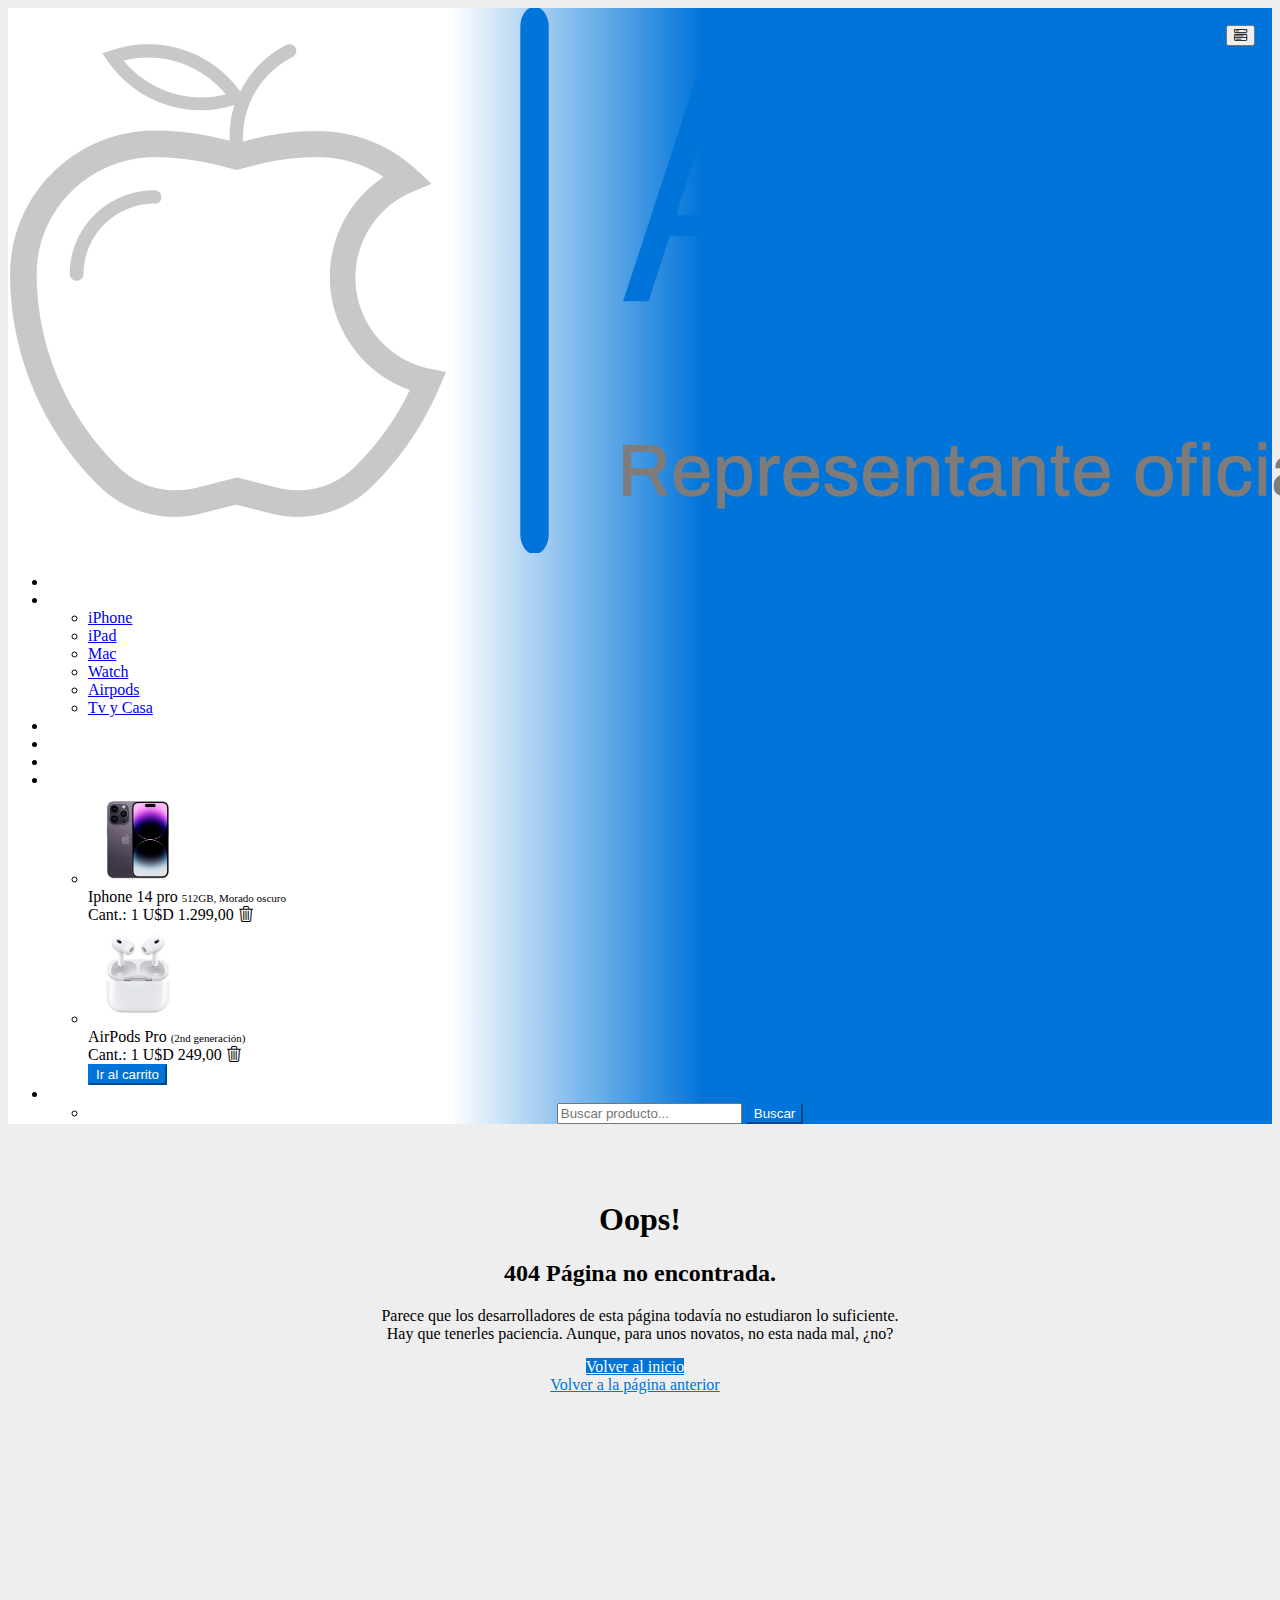
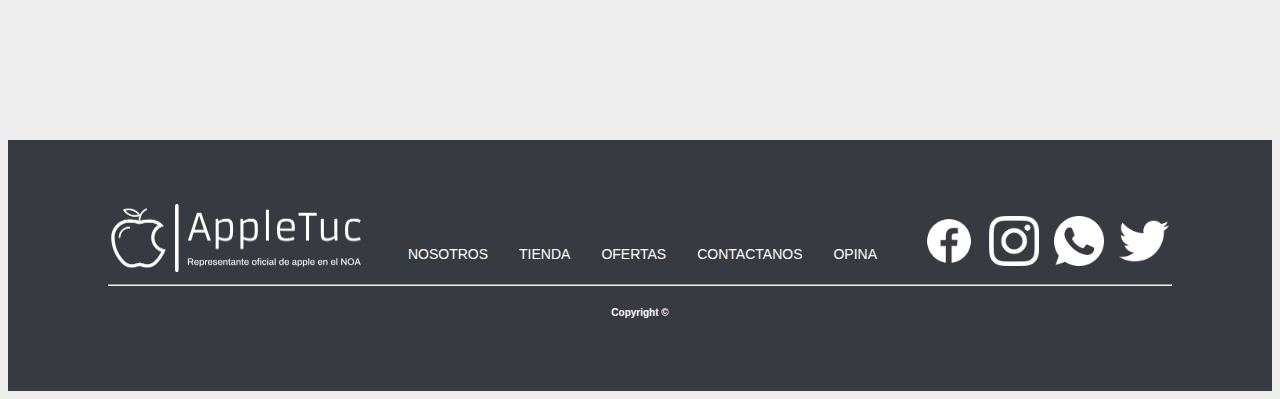
<file: PAGES/error404.html>
<!DOCTYPE html>
<html lang="en">
  <head>
    <meta charset="UTF-8">
    <meta http-equiv="X-UA-Compatible" content="IE=edge">
    <meta name="viewport" content="width=device-width, initial-scale=1.0">
    <title>Error 404! - AppleTuc - Representantes oficiales de Apple en el NOA</title>

    <link rel="stylesheet" href="../CSS/Styles.css">

    <link href="https://cdn.jsdelivr.net/npm/bootstrap@5.0.2/dist/css/bootstrap.min.css" rel="stylesheet" integrity="sha384-EVSTQN3/azprG1Anm3QDgpJLIm9Nao0Yz1ztcQTwFspd3yD65VohhpuuCOmLASjC" crossorigin="anonymous">
    <link rel="stylesheet" href="https://cdn.jsdelivr.net/npm/bootstrap-icons@1.10.5/font/bootstrap-icons.css">

</head>
<body>
    <!-- COMIENZO DEL HEADER -->        
    <nav class="navbar navbar-expand-lg navbar-light shadow-sm p-3 bg-body z-3">
        <div class="container-fluid">
            <div class="row">
                <!-- Comienzo Logo -->
                <div class="col-6 col-sm-6 col-md-5 col-lg-4 col-xl-3">
                    <a class="navbar-brand" href="../index.html">
                        <img src="../ASSETS/IMAGES/LOGO/Logo-Color-Transp.png" alt="" class="col-12">
                    </a>
                </div>
                <!-- Final Logo -->

                <!-- Comienzo Menu -->
                <div class="order-md-1 d-flex justify-content-end d-xl-none fixed-top">
                    <button class="navbar-toggler" type="button" data-bs-toggle="collapse" data-bs-target="#navbarSupportedContent" aria-controls="navbarSupportedContent" aria-expanded="false" aria-label="Toggle navigation">
                        <span class="bi bi-menu-button-wide"></span>
                    </button>
                </div>            
                <div class="col-9 col-lg-8 collapse navbar-collapse justify-content-end" id="navbarSupportedContent">
                    <ul class="navbar-nav mb-2 mb-xl-0 me-xl-5">
                        <li class="nav-item ms-lg-3 ms-xl-4">
                            <a class="nav-link active" aria-current="page" href="../index.html">Inicio</a>
                        </li>
                        <li class="nav-item dropdown">
                            <a class="nav-link dropdown-toggle ms-lg-3 ms-xl-4" href="#" data-bs-toggle="dropdown" aria-expanded="false">
                            Comprar
                            </a>
                            <ul class="dropdown-menu z-3">
                                <li><a class="dropdown-item" href="iPhone.html">iPhone</a></li>
                                <li><a class="dropdown-item" href="./error404.html">iPad</a></li>
                                <li><a class="dropdown-item" href="./error404.html">Mac</a></li>
                                <li><a class="dropdown-item" href="./error404.html">Watch</a></li>
                                <li><a class="dropdown-item" href="./error404.html">Airpods</a></li>
                                <li><a class="dropdown-item" href="./error404.html">Tv y Casa</a></li>
                            </ul>
                        </li>
                        <li class="nav-item ms-lg-3 ms-xl-4">
                            <a class="nav-link" href="./AboutUs.html">Sobre nosotros</a>
                        </li>
                        <li class="nav-item ms-lg-3 ms-xl-4">
                            <a class="nav-link" href="./Contacto.html">Contacto</a>
                        </li>
                        <li class="nav-item ms-lg-3 ms-xl-4">
                            <a class="nav-link" href="./LogIn.html">Log-in</a>
                        </li>
                        <!-- Comienzo carrito -->
                        <li class="nav-item row align-items-center ms-lg-3 ms-xl-4">
                            <a class="nav-link dropdown-toggle" href="" data-bs-toggle="dropdown" aria-expanded="false">
                                <i class="bi bi-cart4"></i>
                            </a>
                            <ul class="dropdown-menu dropdown-menu-search">
                                <!-- Producto 1 -->
                                <li>
                                    <div class="d-flex justify-content-between align-items-center mt-3 p-2 cartItem">
                                        <div class="d-flex flex-row align-items-center">
                                            <img class="rounded" src="../ASSETS/IMAGES/PRODUCTOS/iPhone14Pro/iP14ProMorado.jpg" width="100">
                                            <div class="ml-2">
                                                <span class="font-weight-bold d-block">Iphone 14 pro</span>
                                                <span class="spec">512GB, Morado oscuro</span>
                                            </div>
                                        </div>
                                        <div class="d-flex flex-row align-items-center">
                                            <span class="d-block me-5">Cant.: 1</span>
                                            <span class="d-block ml-5 font-weight-bold">U$D 1.299,00</span>
                                            <i class="bi bi-trash3 mx-3 text-black-50"></i>
                                        </div>
                                    </div>
                                </li>
                                <!-- Producto 1 -->
                                <!-- Producto 2 -->
                                <li>
                                    <div class="d-flex justify-content-between align-items-center mt-3 p-2 cartItem">
                                        <div class="d-flex flex-row align-items-center">
                                            <img class="rounded" src="../ASSETS/IMAGES/PRODUCTOS/AirPodsPro2gen.jpg" width="100">
                                            <div class="ml-2">
                                                <span class="font-weight-bold d-block">AirPods Pro</span>
                                                <span class="spec">(2nd generación)</span>
                                            </div>
                                        </div>
                                        <div class="d-flex flex-row align-items-center">
                                            <span class="d-block me-5">Cant.: 1</span>
                                            <span class="d-block ml-5 font-weight-bold">U$D 249,00</span>
                                            <i class="bi bi-trash3 mx-3 text-black-50"></i>
                                        </div>
                                    </div>
                                </li>
                                <!-- Producto 2 -->
                                <div class="d-flex justify-content-end pe-4 pb-2">
                                    <a href="./Cart.html"><button class="btn btn-primary-blue" type="submit">Ir al carrito</button></a>
                                </div>
                            </ul>
                        </li>
                        <!-- Final carrito -->
                        <!-- Comienzo Buscador -->
                        <li class="nav-item row align-items-center ms-lg-3 ms-xl-4">
                            <a class="nav-link dropdown-toggle" href="" data-bs-toggle="dropdown" aria-expanded="false">
                                <i class="bi bi-search"></i>
                            </a>
                            <ul class="dropdown-menu dropdown-menu-search me-5">                        
                                <li>
                                    <div class="d-flex justify-content-end py-2 px-3">
                                        <div id="buscador">
                                            <form class="d-flex">
                                                <input class="form-control" type="search" placeholder="Buscar producto..." aria-label="Search" maxlength="30" required>
                                                <button class="btn btn-primary-blue" type="submit">Buscar</button>
                                            </form>
                                        </div>
                                    </div>
                                </li>
                            </ul>
                        </li>
                        <!-- Final Buscador -->
                    </ul>
                </div>
                <!-- Final Menu -->
            </div>
        </div>
    </nav>      
    <!-- FINAL DEL HEADER --> 

    <!-- COMIENZO BLOQUE CENTRAL -->
    <section id="middleBlock" class="d-flex">
        <section class="container mt-xl-5 col-12 col-xl-9" style="height: 600px;">
            <div class="row">
                <div class="error-template">
                    <h1> Oops!</h1>
                    <h2>404 Página no encontrada.</h2>
                    <div class="error-details">
                        <p><center>Parece que los desarrolladores de esta página todavía no estudiaron lo suficiente.</center></p>
                        <p><center>Hay que tenerles paciencia. Aunque, para unos novatos, no esta nada mal, ¿no?</center></p>  
                    </div>
                    <div class="error-actions d-sm-flex justify-content-center">
                        <div class="py-2">
                            <a href="../index.html" class="btn btn-primary-blue btn-lg"><span class="glyphicon glyphicon-home"></span>Volver al inicio</a>
                        </div>
                        <div class="py-2">
                            <a href="javascript: history.go(-1)" class="btn btn-primary-rev btn-lg"><span class="glyphicon glyphicon-envelope"></span>Volver a la página anterior</a>
                        </div>                    
                    </div>
                </div>
            </div>
        </section>
    </section>
    <!-- FINAL BLOQUE CENTRAL -->

    <!-- COMIENZO DEL FOOTER -->
    <footer>
        <div class="footercompleto">
            <div class="footerall">
                <div class="columna1logo">
                    <a href="#"><img src="../ASSETS/IMAGES/LOGO/Logo-Blanco-Transp.png" alt="logoproyecto"></a>
                </div>
                <div class="columna2nav">
                <ul>
                    <li><a href="../PAGES/AboutUs.html">NOSOTROS</a></li>
                    <li><a href="../PAGES/error404.html">TIENDA</a></li>
                    <li><a href="../PAGES/error404.html">OFERTAS</a></li>
                    <li><a href="../PAGES/Contacto.html">CONTACTANOS</a></li>
                    <li><a href="../PAGES/error404.html">OPINA</a></li>
                </ul>
                </div>
                <div class="columna3redes">
                    <ul style="list-style-type: none;">
                        <li><a href="https://www.facebook.com/" target="_blank"><img src="../ASSETS/IMAGES/ICONS/facebook.png" alt="facebook"></a></li>
                        <li><a href="https://www.instagram.com/" target="_blank"><img src="../ASSETS/IMAGES/ICONS/instagram.png" alt="ig"></a></li>
                        <li><a href="https://www.whatsapp.com/" target="_blank"><img src="../ASSETS/IMAGES/ICONS/whatsapp.png" alt="whatsapp"></a></li>
                        <li><a href="https://twitter.com/" target="_blank"><img src="../ASSETS/IMAGES/ICONS/twitter.png" alt="pajarito"></a></li>
                    </ul>
                </div>
            </div>
            <div class="coopiraiiii">
                <div class="barraseparadora">
                    <hr>
                </div>
                <div class="tectofinaldelpie">
                    <H4 class="copyrighttext"><center>Copyright ©</center></H4>
                </div>
                
            </div>
        </div>
    </footer>
    <!-- FINAL DEL FOOTER -->

<script src="https://cdn.jsdelivr.net/npm/bootstrap@5.0.2/dist/js/bootstrap.bundle.min.js" integrity="sha384-MrcW6ZMFYlzcLA8Nl+NtUVF0sA7MsXsP1UyJoMp4YLEuNSfAP+JcXn/tWtIaxVXM" crossorigin="anonymous"></script>

</body>
</html>
</file>
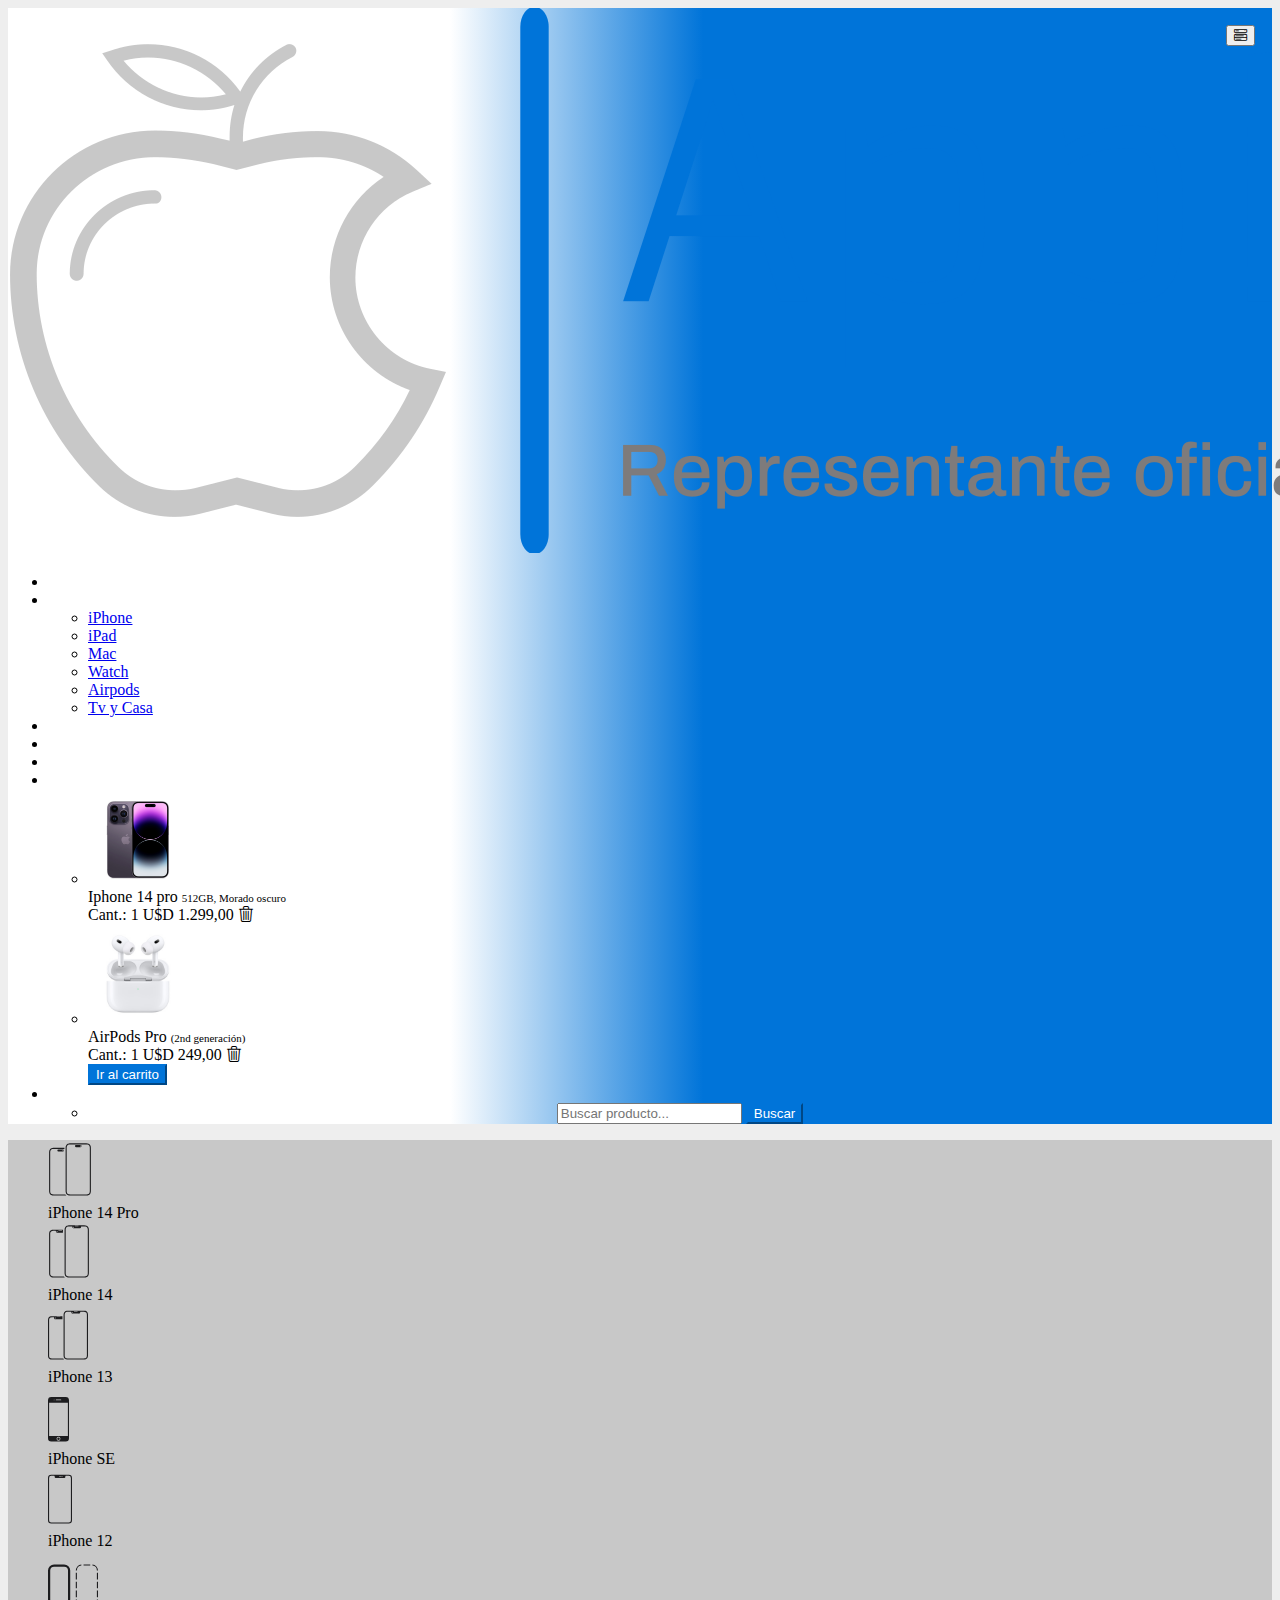
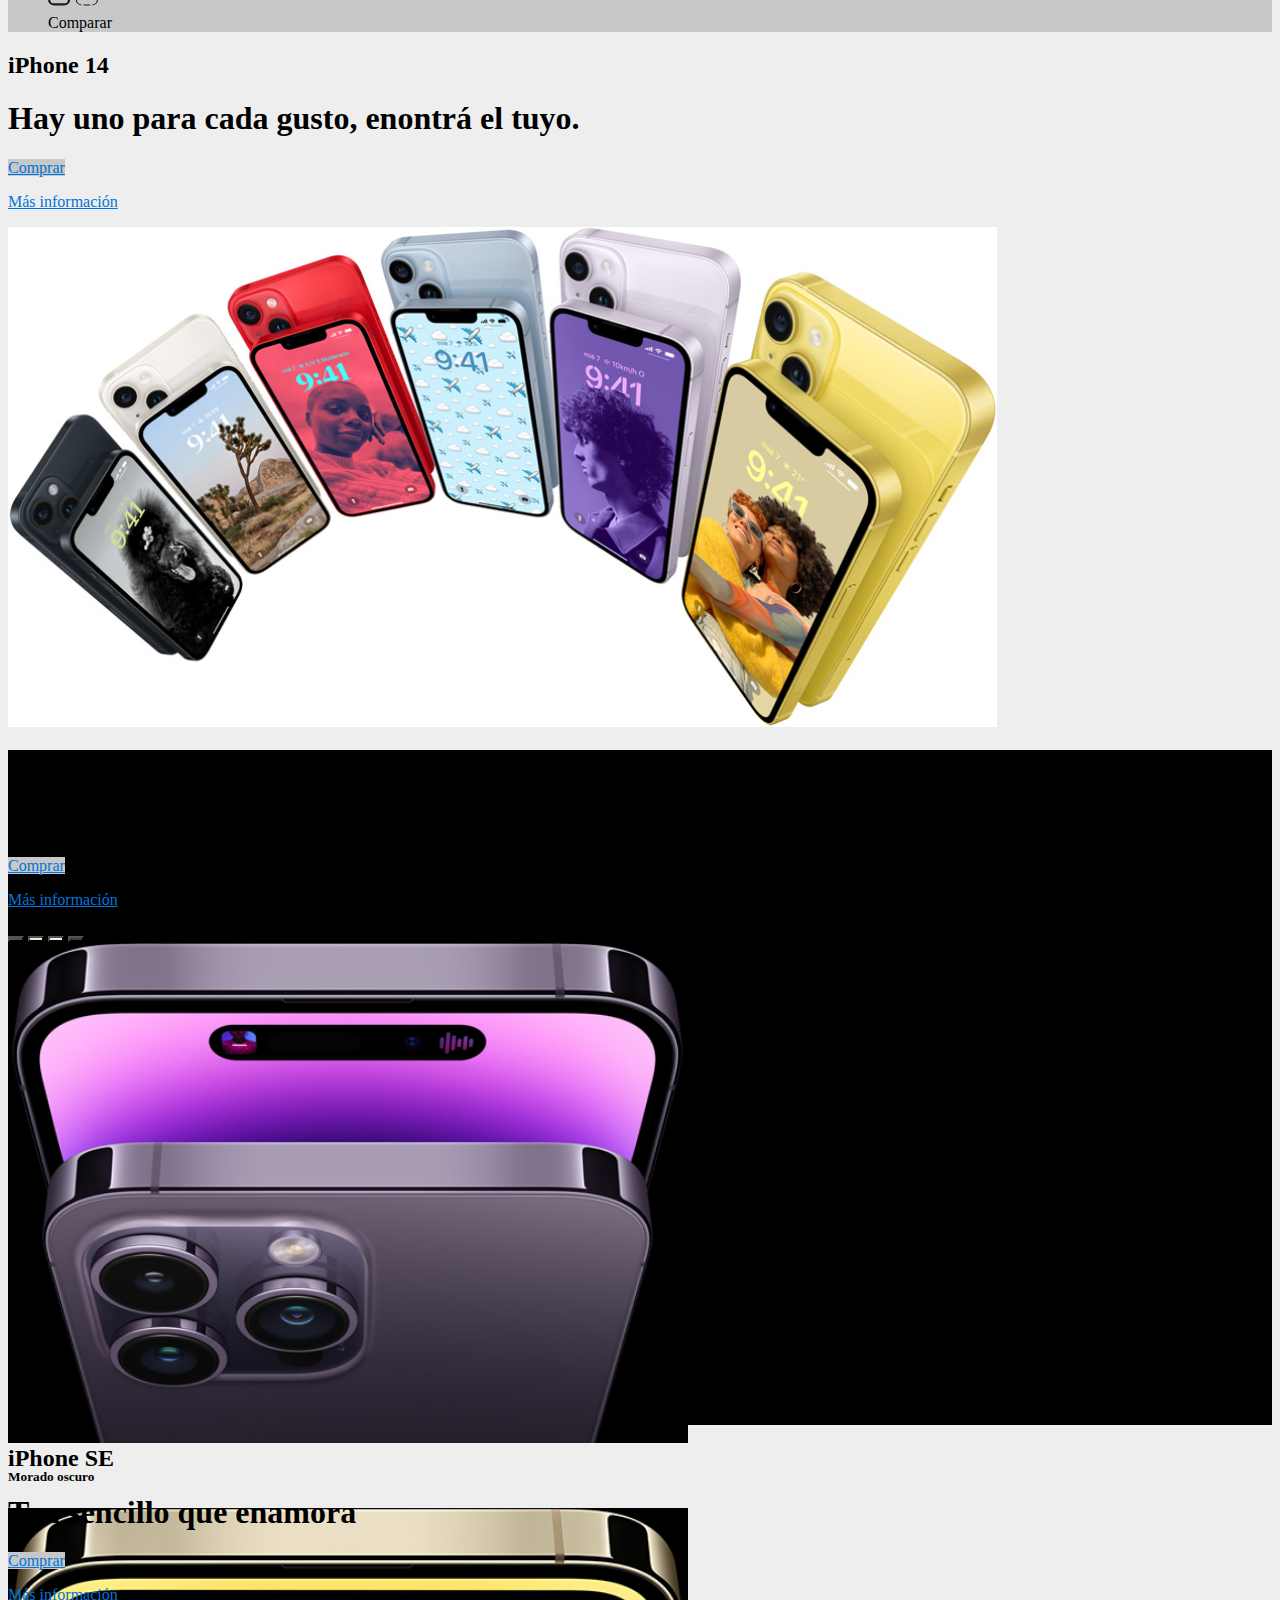
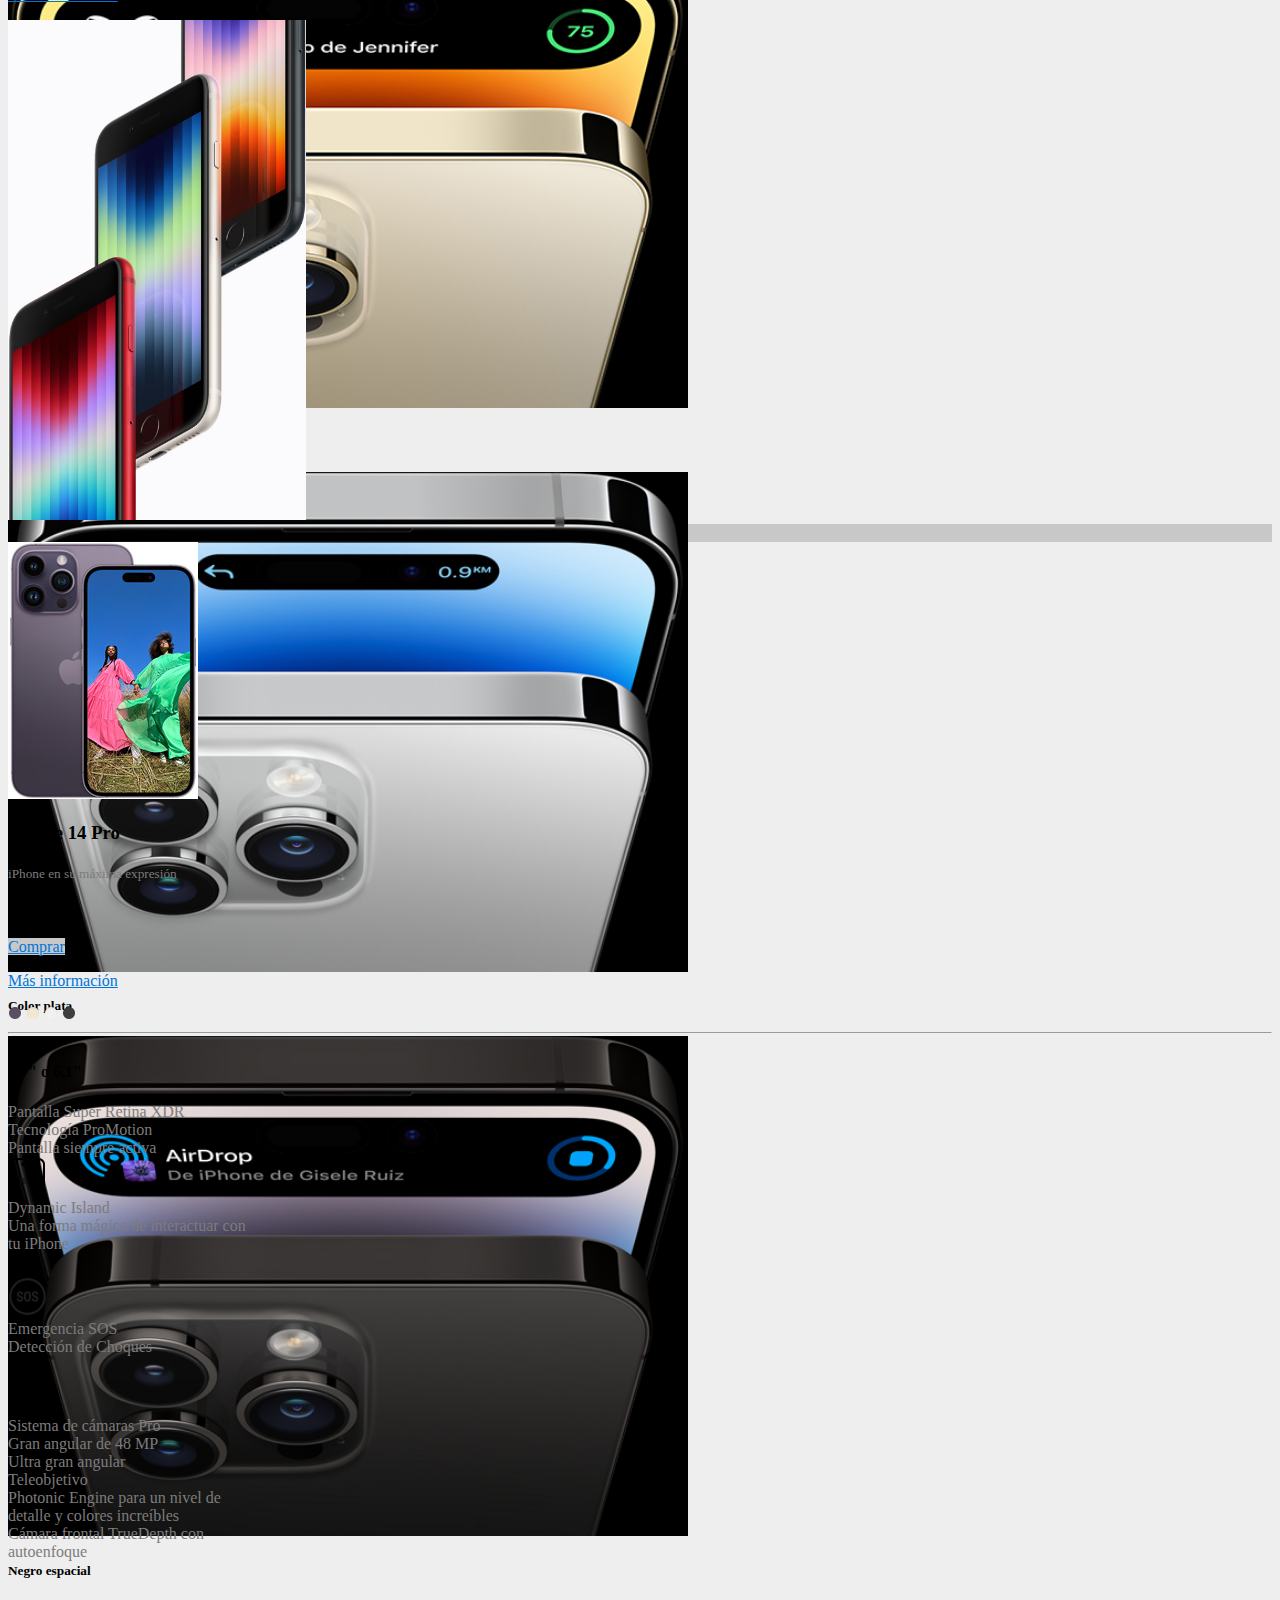
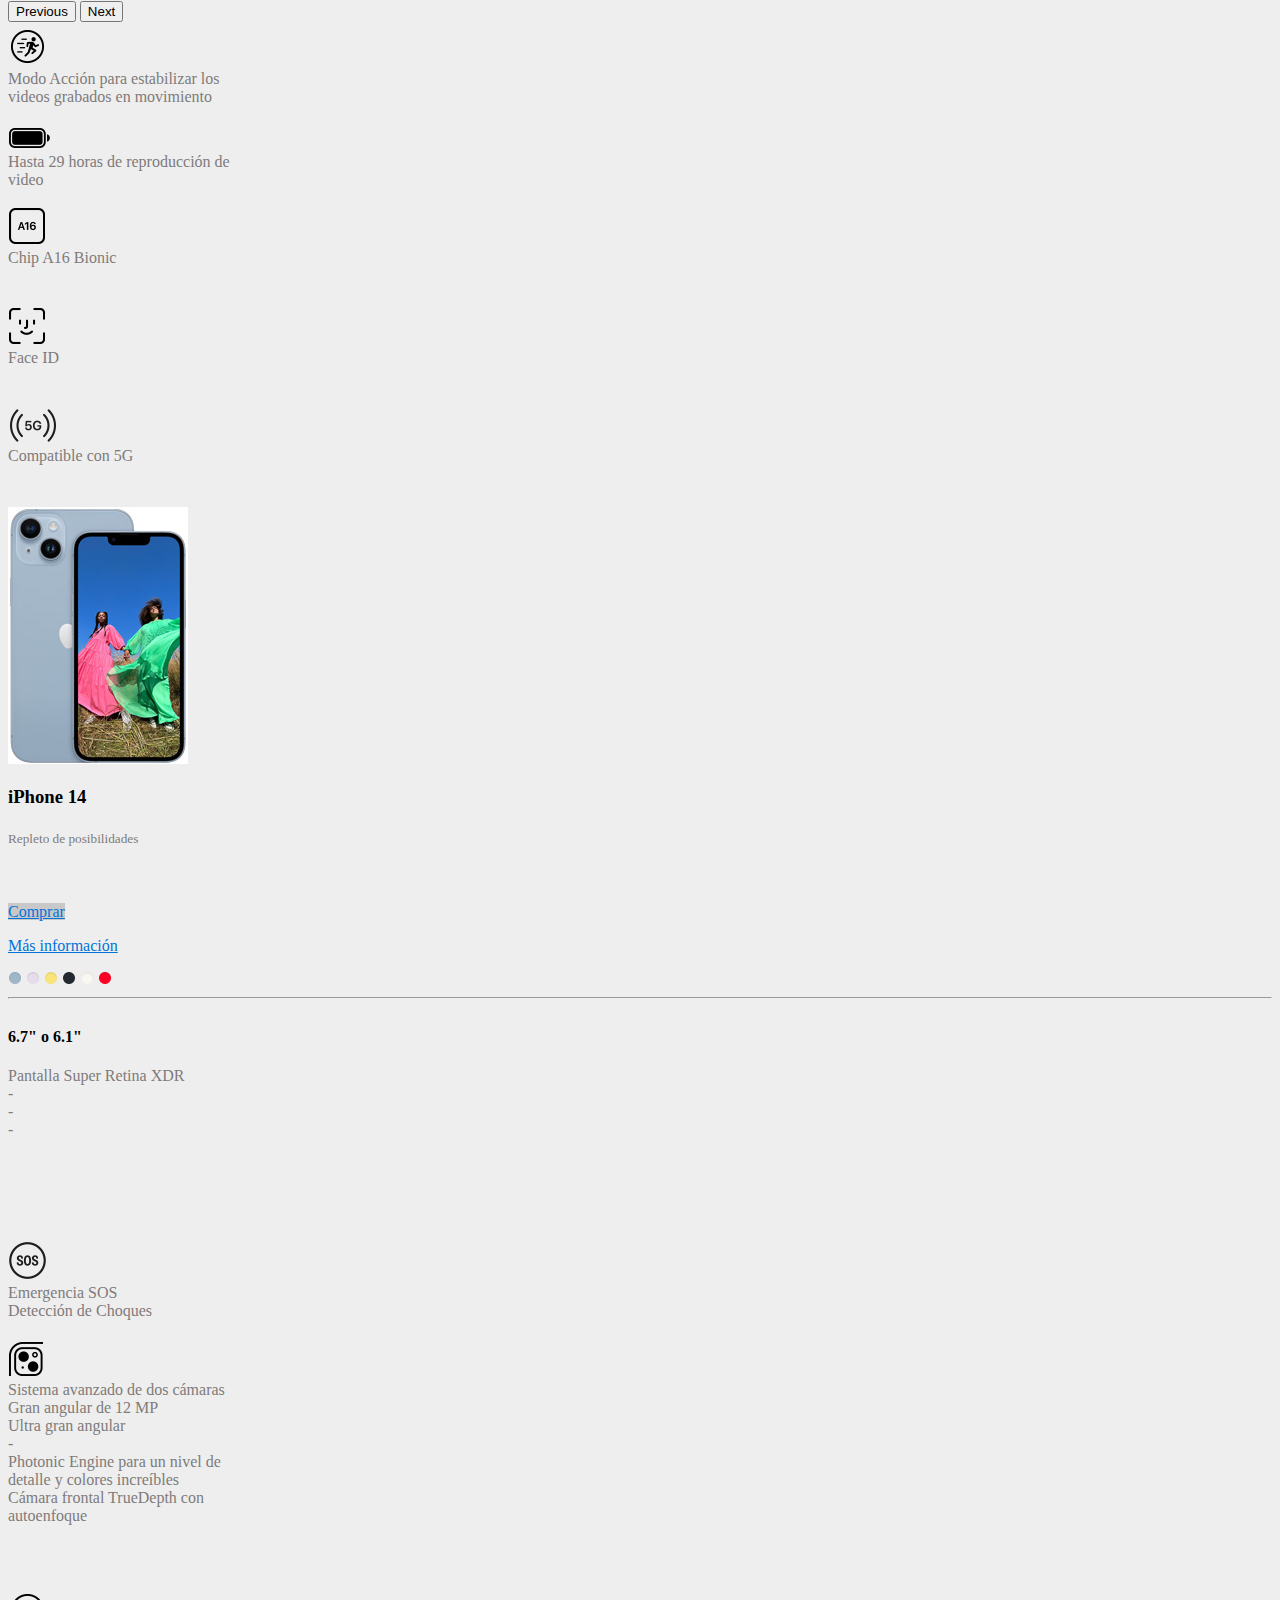
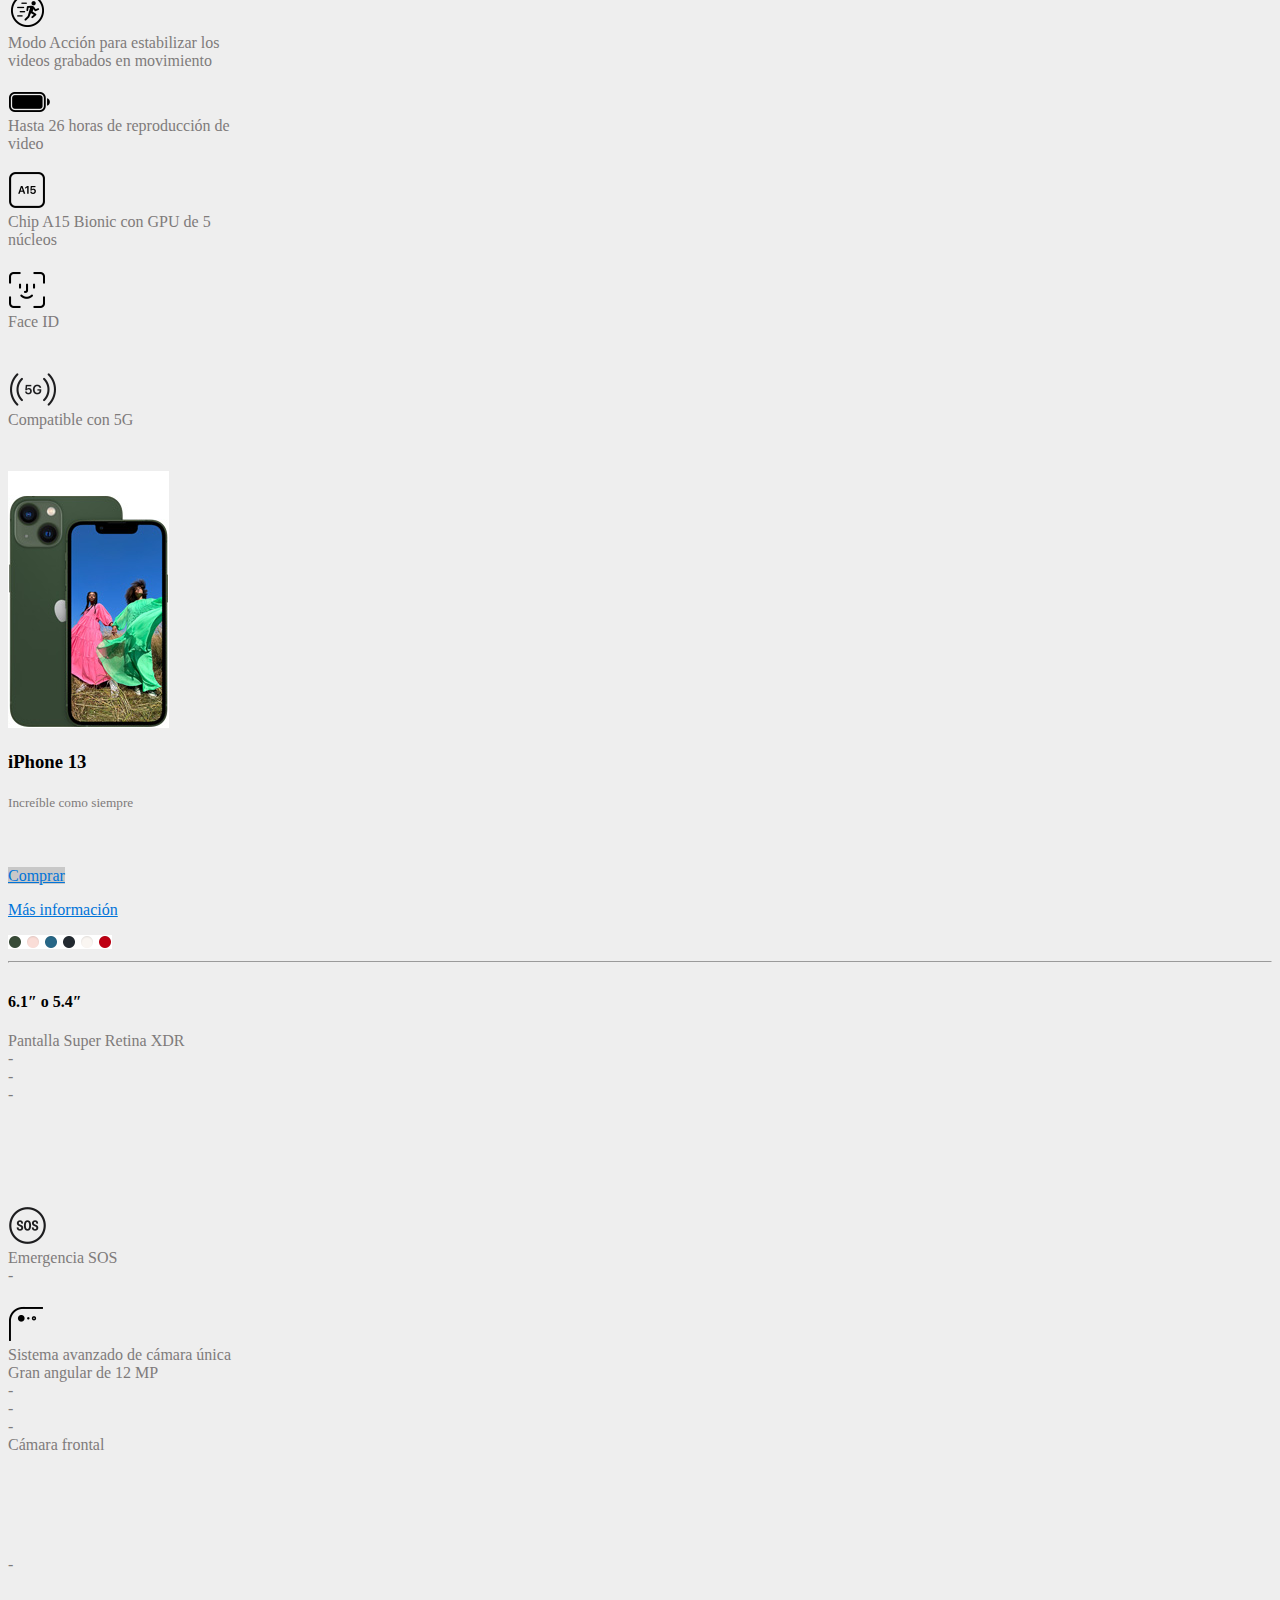
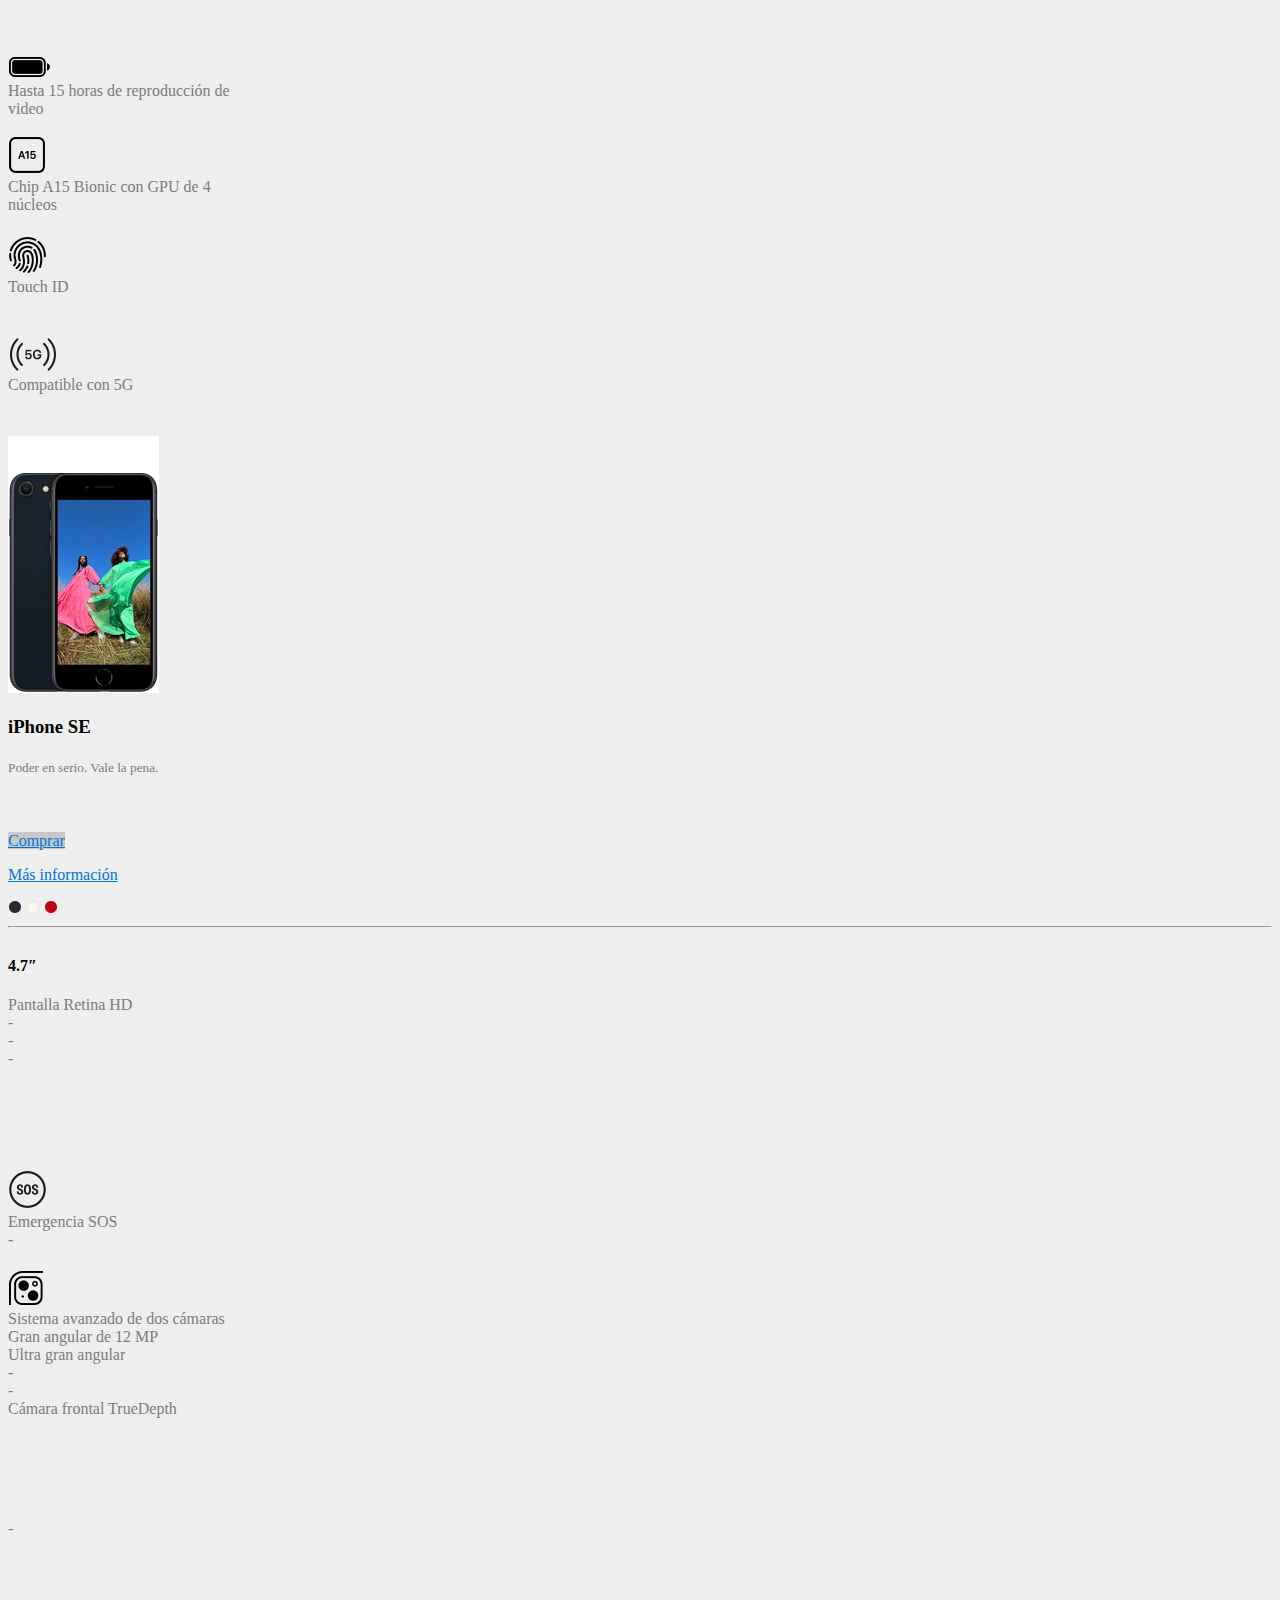
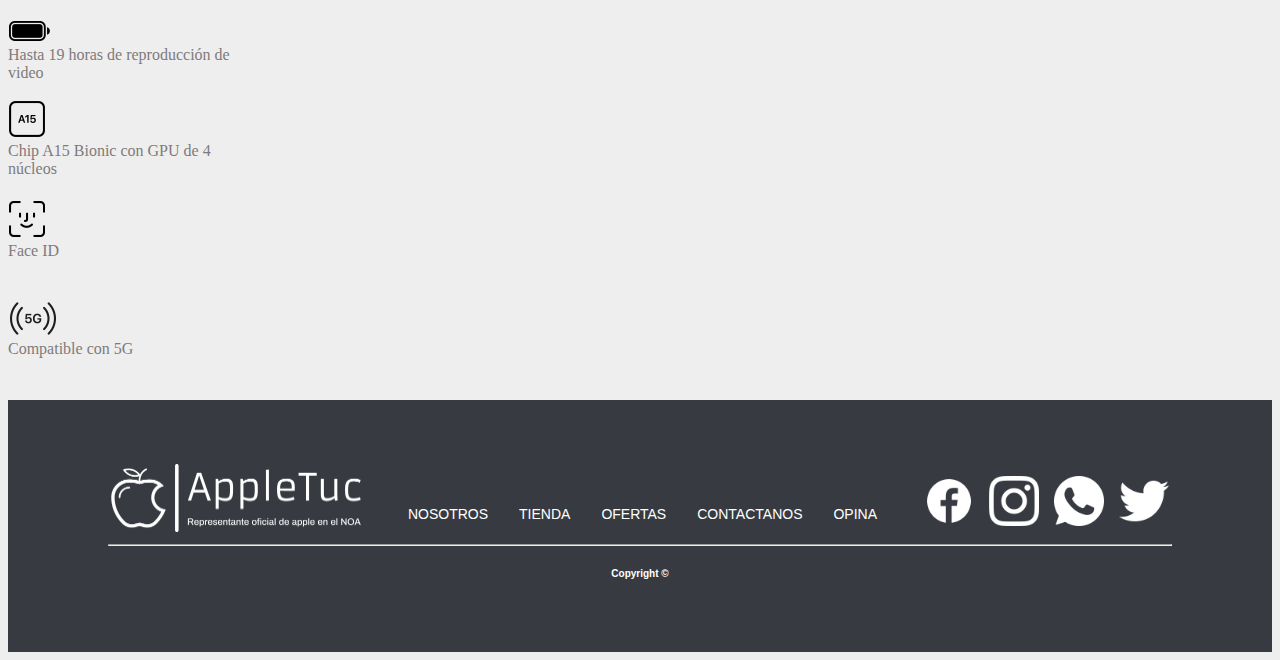
<file: PAGES/iPhone.html>
<!DOCTYPE html>
<html lang="en">
<head>
    <meta charset="UTF-8">
    <meta http-equiv="X-UA-Compatible" content="IE=edge">
    <meta name="viewport" content="width=device-width, initial-scale=1.0">
    <title>iPhone - AppleTuc - Representantes oficiales de Apple en el NOA</title>

    <link rel="stylesheet" href="../CSS/Styles.css">

    <link href="https://cdn.jsdelivr.net/npm/bootstrap@5.0.2/dist/css/bootstrap.min.css" rel="stylesheet" integrity="sha384-EVSTQN3/azprG1Anm3QDgpJLIm9Nao0Yz1ztcQTwFspd3yD65VohhpuuCOmLASjC" crossorigin="anonymous">
    <link rel="stylesheet" href="https://cdn.jsdelivr.net/npm/bootstrap-icons@1.10.5/font/bootstrap-icons.css">

</head>
<body>
    <!-- COMIENZO DEL HEADER -->        
    <nav class="navbar navbar-expand-lg navbar-light shadow-sm p-3 bg-body">
        <div class="container-fluid">
            <div class="row">
                <!-- Comienzo Logo -->
                <div class="col-6 col-sm-6 col-md-5 col-lg-4 col-xl-3">
                    <a class="navbar-brand" href="../index.html">
                        <img src="../ASSETS/IMAGES/LOGO/Logo-Color-Transp.png" alt="" class="col-12">
                    </a>
                </div>
                <!-- Final Logo -->
    
                <!-- Comienzo Menu -->
                <div class="order-md-1 d-flex justify-content-end d-xl-none fixed-top">
                    <button class="navbar-toggler" type="button" data-bs-toggle="collapse" data-bs-target="#navbarSupportedContent" aria-controls="navbarSupportedContent" aria-expanded="false" aria-label="Toggle navigation">
                        <span class="bi bi-menu-button-wide"></span>
                    </button>
                </div>            
                <div class="col-9 col-lg-8 collapse navbar-collapse justify-content-end" id="navbarSupportedContent">
                    <ul class="navbar-nav mb-2 mb-xl-0 me-xl-5">
                        <li class="nav-item ms-lg-3 ms-xl-4">
                            <a class="nav-link active" aria-current="page" href="../index.html">Inicio</a>
                        </li>
                        <li class="nav-item dropdown">
                            <a class="nav-link dropdown-toggle ms-lg-3 ms-xl-4" href="#" data-bs-toggle="dropdown" aria-expanded="false">
                            Comprar
                            </a>
                            <ul class="dropdown-menu">
                                <li><a class="dropdown-item" href="iPhone.html">iPhone</a></li>
                                <li><a class="dropdown-item" href="./error404.html">iPad</a></li>
                                <li><a class="dropdown-item" href="./error404.html">Mac</a></li>
                                <li><a class="dropdown-item" href="./error404.html">Watch</a></li>
                                <li><a class="dropdown-item" href="./error404.html">Airpods</a></li>
                                <li><a class="dropdown-item" href="./error404.html">Tv y Casa</a></li>
                            </ul>
                        </li>
                        <li class="nav-item ms-lg-3 ms-xl-4">
                            <a class="nav-link" href="./AboutUs.html">Sobre nosotros</a>
                        </li>
                        <li class="nav-item ms-lg-3 ms-xl-4">
                            <a class="nav-link" href="./Contacto.html">Contacto</a>
                        </li>
                        <li class="nav-item ms-lg-3 ms-xl-4">
                            <a class="nav-link" href="./LogIn.html">Log-in</a>
                        </li>
                        <!-- Comienzo carrito -->
                        <li class="nav-item row align-items-center ms-lg-3 ms-xl-4">
                            <a class="nav-link dropdown-toggle" href="" data-bs-toggle="dropdown" aria-expanded="false">
                                <i class="bi bi-cart4"></i>
                            </a>
                            <ul class="dropdown-menu dropdown-menu-search">
                                <!-- Producto 1 -->
                                <li>
                                    <div class="d-flex justify-content-between align-items-center mt-3 p-2 cartItem">
                                        <div class="d-flex flex-row align-items-center">
                                            <img class="rounded" src="../ASSETS/IMAGES/PRODUCTOS/iPhone14Pro/iP14ProMorado.jpg" width="100">
                                            <div class="ml-2">
                                                <span class="font-weight-bold d-block">Iphone 14 pro</span>
                                                <span class="spec">512GB, Morado oscuro</span>
                                            </div>
                                        </div>
                                        <div class="d-flex flex-row align-items-center">
                                            <span class="d-block me-5">Cant.: 1</span>
                                            <span class="d-block ml-5 font-weight-bold">U$D 1.299,00</span>
                                            <i class="bi bi-trash3 mx-3 text-black-50"></i>
                                        </div>
                                    </div>
                                </li>
                                <!-- Producto 1 -->
                                <!-- Producto 2 -->
                                <li>
                                    <div class="d-flex justify-content-between align-items-center mt-3 p-2 cartItem">
                                        <div class="d-flex flex-row align-items-center">
                                            <img class="rounded" src="../ASSETS/IMAGES/PRODUCTOS/AirPodsPro2gen.jpg" width="100">
                                            <div class="ml-2">
                                                <span class="font-weight-bold d-block">AirPods Pro</span>
                                                <span class="spec">(2nd generación)</span>
                                            </div>
                                        </div>
                                        <div class="d-flex flex-row align-items-center">
                                            <span class="d-block me-5">Cant.: 1</span>
                                            <span class="d-block ml-5 font-weight-bold">U$D 249,00</span>
                                            <i class="bi bi-trash3 mx-3 text-black-50"></i>
                                        </div>
                                    </div>
                                </li>
                                <!-- Producto 2 -->
                                <div class="d-flex justify-content-end pe-4 pb-2">
                                    <a href="./Cart.html"><button class="btn btn-primary-blue" type="submit">Ir al carrito</button></a>
                                </div>
                            </ul>
                        </li>
                        <!-- Final carrito -->
                        <!-- Comienzo Buscador -->
                        <li class="nav-item row align-items-center ms-lg-3 ms-xl-4">
                            <a class="nav-link dropdown-toggle" href="" data-bs-toggle="dropdown" aria-expanded="false">
                                <i class="bi bi-search"></i>
                            </a>
                            <ul class="dropdown-menu dropdown-menu-search me-5">                        
                                <li>
                                    <div class="d-flex justify-content-end py-2 px-3">
                                        <div id="buscador">
                                            <form class="d-flex">
                                                <input class="form-control" type="search" placeholder="Buscar producto..." aria-label="Search" maxlength="30" required>
                                                <button class="btn btn-primary-blue" type="submit">Buscar</button>
                                            </form>
                                        </div>
                                    </div>
                                </li>
                            </ul>
                        </li>
                        <!-- Final Buscador -->
                    </ul>
                </div>
                <!-- Final Menu -->
            </div>
        </div>
    </nav>   
    <!-- FINAL DEL HEADER -->

    <!-- COMIENZO DEL MAIN -->
    <main>
        <!-- COMIENZO MODELOS DE TELEFONOS -->
        <nav class="bg-title">
            <div class="text-white container d-none d-md-block">
                <div class="row justify-content-center">
                    <ul class="col-8 list-group list-group-horizontal PhoneIcons">
                        <li class="text-center list-group-item flex-fill"> 
                            <a class="PhoneLink" href="./iPhone14Pro.html">                           
                                <img class="PhoneIcon" src="../ASSETS/IMAGES/CATEGORIAS/Phones/iphone14pro.svg" alt="">
                                <p>iPhone 14 Pro</p>
                            </a>                            
                        </li>
                        <li class="text-center list-group-item flex-fill">
                            <a class="PhoneLink" href="./error404.html">                           
                                <img class="PhoneIcon" src="../ASSETS/IMAGES/CATEGORIAS/Phones/iphone14.svg" alt="">
                                <p>iPhone 14</p>
                            </a>
                        </li>
                        <li class="text-center list-group-item flex-fill">
                            <a class="PhoneLink" href="./error404.html">                           
                                <img class="PhoneIcon" src="../ASSETS/IMAGES/CATEGORIAS/Phones/iphone13.svg" alt="">
                                <p>iPhone 13</p>
                            </a>
                        </li>
                        <li class="text-center list-group-item flex-fill">
                            <a class="PhoneLink" href="./error404.html">                           
                                <img class="PhoneIcon" src="../ASSETS/IMAGES/CATEGORIAS/Phones/iphoneSE.svg" alt="">
                                <p>iPhone SE</p>
                            </a>
                        </li>
                        <li class="text-center list-group-item flex-fill">
                            <a class="PhoneLink" href="./error404.html">                           
                                <img class="PhoneIcon" src="../ASSETS/IMAGES/CATEGORIAS/Phones/iphone12.svg" alt="">
                                <p>iPhone 12</p>
                            </a>
                        </li>
                        <li class="text-center list-group-item flex-fill">
                            <a class="PhoneLink" href="./error404.html">                           
                                <img class="PhoneIcon" src="../ASSETS/IMAGES/CATEGORIAS/Phones/Comparar.svg" alt="">
                                <p>Comparar</p>
                            </a>
                        </li>
                    </ul>
                </div>
            </div>
        </nav>
        <!-- FINAL MODELOS DE TELEFONOS -->

        <!-- COMIENZO CAROUSEL IPHONE 14 -->
        <div class="container">
            <h2 class="pt-4 text-center">iPhone 14</h2>
            <h1 class="pb-4 text-center">Hay uno para cada gusto, enontrá el tuyo.</h1>
            <div class="d-flex justify-content-center">
                <p class="text-center mx-3 mb-5"><a href="./error404.html" class="btn btn-primary">Comprar</a></p>
                <p class="text-center mx-3 mb-5"><a href="./error404.html" class="btn btn-primary-rev">Más información</a></p>
            </div>
            <div class="row justify-content-center">
                <img class="img-fluid" src="../ASSETS/IMAGES/CATEGORIAS/iPhone 14.jpg" alt="">
            </div>            
        </div>
        <!-- FINAL CAROUSEL IPHONE 14 -->

        <!-- COMIENZO CAROUSEL IPHONE 14 PRO -->
        <div class="col-12 text-white bg-black">
            <div class="container">
                <h2 class="pt-4 text-center">iPhone 14 Pro</h2>
                <h1 class="py-3 text-center">Mucho más que Pro.</h1>
                <div class="d-flex justify-content-center">
                    <p class="text-center mx-3 mb-5"><a href="./error404.html" class="btn btn-primary">Comprar</a></p>
                    <p class="text-center mx-3 mb-5"><a href="./iPhone14Pro.html" class="btn btn-primary-rev">Más información</a></p>
                </div>
                <!-- <video id="hero-intro-video" class="inline-media prod-video" aria-hidden="true" preload="none" data-load-timeout="3000" data-inline-media-plugins="AnimLoad, FeatureObserver, LoadTimeout, VatPathWithExtensions" data-inline-media-disabled-when="reduce-motion, no-enhance-page-xp-media" data-inline-media-locale="mx" data-inline-media-name="hero" data-inline-media-basepath="iphone-14-pro/2023/b094f6e4-dcdb-494f-bd72-45d659126dcd/anim/" data-inline-media="" muted="" playsinline="" autoplay="" src="../ASSETS/IMAGES/PRODUCTOS/iPhone14Pro/Morado Oscuro.mp4"></video> -->
                <div id="carouselExampleCaptions" class="carousel slide" data-bs-ride="carousel">
                    <div class="carousel-indicators">
                      <button type="button" data-bs-target="#carouselExampleCaptions" data-bs-slide-to="0" class="active purple" aria-current="true" aria-label="Slide 1"></button>
                      <button type="button" data-bs-target="#carouselExampleCaptions" data-bs-slide-to="1" class="gold" aria-label="Slide 2"></button>
                      <button type="button" data-bs-target="#carouselExampleCaptions" data-bs-slide-to="2" class="silver" aria-label="Slide 3"></button>
                      <button type="button" data-bs-target="#carouselExampleCaptions" data-bs-slide-to="3" class="black" aria-label="Slide 4"></button>
                    </div>
                    <div class="carousel-inner">
                      <div class="carousel-item active">
                        <div class="mx-auto col-md-8 col-lg-6 order-lg-last">
                            <img class="img-fluid" src="../ASSETS/IMAGES/PRODUCTOS/iPhone14Pro/iPMorado.jpg" alt="">
                        </div>
                        <div class="carousel-caption d-none d-md-block">
                          <h5>Morado oscuro</h5>
                        </div>
                      </div>
                      <div class="carousel-item">
                        <div class="mx-auto col-md-8 col-lg-6 order-lg-last">
                            <img class="img-fluid" src="../ASSETS/IMAGES/PRODUCTOS/iPhone14Pro/iPDorado.jpg" alt="">
                        </div>
                        <div class="carousel-caption d-none d-md-block">
                          <h5>Color oro</h5>
                        </div>
                      </div>
                      <div class="carousel-item">
                        <div class="mx-auto col-md-8 col-lg-6 order-lg-last">
                            <img class="img-fluid" src="../ASSETS/IMAGES/PRODUCTOS/iPhone14Pro/iPPlata.jpg" alt="">
                        </div>
                        <div class="carousel-caption d-none d-md-block">
                          <h5>Color plata</h5>
                        </div>
                      </div>
                      <div class="carousel-item">
                        <div class="mx-auto col-md-8 col-lg-6 order-lg-last">
                            <img class="img-fluid" src="../ASSETS/IMAGES/PRODUCTOS/iPhone14Pro/iPNegro.jpg" alt="">
                        </div>
                        <div class="carousel-caption d-none d-md-block">
                          <h5>Negro espacial</h5>
                        </div>
                      </div>
                    </div>
                    <button class="carousel-control-prev" type="button" data-bs-target="#carouselExampleCaptions" data-bs-slide="prev">
                      <span class="carousel-control-prev-icon" aria-hidden="true"></span>
                      <span class="visually-hidden">Previous</span>
                    </button>
                    <button class="carousel-control-next" type="button" data-bs-target="#carouselExampleCaptions" data-bs-slide="next">
                      <span class="carousel-control-next-icon" aria-hidden="true"></span>
                      <span class="visually-hidden">Next</span>
                    </button>
                  </div>
            </div>            
        </div>
        <!-- FINAL CAROUSEL IPHONE 14 PRO -->

        <!-- COMIENZO CAROUSEL IPHONE SE -->
        <div class="container d-flex align-items-center justify-content-center">
            <div>
                <h2 class="pt-4 text-center">iPhone SE</h2>
                <h1 class="pb-4 text-center">Tan sencillo que enamora</h1>            
                <div class="d-flex justify-content-center">
                    <p class="text-center mx-3 mb-5"><a href="./error404.html" class="btn btn-primary">Comprar</a></p>
                    <p class="text-center mx-3 mb-5"><a href="./error404.html" class="btn btn-primary-rev">Más información</a></p>
                </div>
            </div>
            <div class="row justify-content-center">
                <img class="img-fluid" src="../ASSETS/IMAGES/CATEGORIAS/iPhone SE.jpg" alt="">
            </div>            
        </div>
        <!-- FINAL CAROUSEL IPHONE SE -->

        <!-- COMIENZO SEPARADOR -->
        <div class="h-25 bg-title"><br></div>
        <!-- FINAL SEPARADOR -->

        <!-- COMIENZO CAROUSEL MODELOS -->
        <div class="container d-flex justify-content-center pt-5 d-none d-md-block">
            <!-- COMIENZO iPHONE 14 PRO -->
            <div class="row">
                <div id="phoneCard" class="col-md-3 text-center compare">
                    <img class="phoneImg" src="../ASSETS/IMAGES/CATEGORIAS/Compare/Iphone14pro.jpg" alt="">
                    <h3 class="pt-3">iPhone 14 Pro</h3>
                    <h5>iPhone en su máxima expresión</h5>
                    <div class="pt-3">
                        <p class="text-center"><a href="./error404.html" class="btn btn-primary">Comprar</a></p>
                        <p class="text-center"><a href="./iPhone14Pro.html" class="btn btn-primary-rev">Más información</a></p>
                    </div>                
                    <img src="../ASSETS/IMAGES/CATEGORIAS/Compare/ColorsiP14P.png" alt="">
                    <hr>                
                    <ul>
                        <li class="my-4">
                            <h4>6.7" o 6.1"</h4>
                            <p>Pantalla Super Retina XDR</p>
                            <p>Tecnología ProMotion</p>
                            <p>Pantalla siempre activa</p>
                        </li>
                        <li class="my-5 HUD">
                            <img src="../ASSETS/IMAGES/CATEGORIAS/Compare/iP14Pcompare.png" alt="">
                            <p>Dynamic Island</p>
                            <p>Una forma mágica de interactuar con tu iPhone</p>
                        </li>
                        <li class="my-5 SOS ">
                            <img src="../ASSETS/IMAGES/CATEGORIAS/Compare/SOS.png" alt="">
                            <p>Emergencia SOS</p>
                            <p>Detección de Choques</p>
                        </li>
                        <li class="my-5 CAM">
                            <img src="../ASSETS/IMAGES/CATEGORIAS/Compare/CAMiP14.png" alt="">
                            <p>Sistema de cámaras Pro</p>
                            <p>Gran angular de 48 MP</p>
                            <p>Ultra gran angular</p> 
                            <p>Teleobjetivo</p>
                            <p>Photonic Engine para un nivel de detalle y colores increíbles</p>
                            <p>Cámara frontal TrueDepth con autoenfoque</p>
                        </li>
                        <li class="my-5 STAB">
                            <img src="../ASSETS/IMAGES/CATEGORIAS/Compare/Accion.png" alt="">
                            <p>Modo Acción para estabilizar los videos grabados en movimiento</p>
                        </li>
                        <li class="my-5 BAT">
                            <img src="../ASSETS/IMAGES/CATEGORIAS/Compare/BAT.png" alt="">
                            <p>Hasta 29 horas de reproducción de video</p>
                        </li>
                        <li class="my-5 CHIP">
                            <img src="../ASSETS/IMAGES/CATEGORIAS/Compare/CHIP16.png" alt="">
                            <p>Chip A16 Bionic</p>
                        </li>
                        <li class="my-5 ID">
                            <img src="../ASSETS/IMAGES/CATEGORIAS/Compare/FaceID.png" alt="">
                            <p>Face ID</p>
                        </li>
                        <li class="my-5 FG">
                            <img src="../ASSETS/IMAGES/CATEGORIAS/Compare/5G.png" alt="">
                            <p>Compatible con 5G</p>
                        </li>
                    </ul>                
                </div>            
                <!-- FINAL iPHONE 14 PRO -->

                <!-- COMIENZO iPHONE 14 -->
                <div id="phoneCard" class="col-md-3 text-center compare">
                    <img class="phoneImg" src="../ASSETS/IMAGES/CATEGORIAS/Compare/Iphone14.jpg" alt="">
                    <h3 class="pt-3">iPhone 14</h3>
                    <h5>Repleto de posibilidades</h5>
                    <div class="pt-3">
                        <p class="text-center"><a href="./error404.html" class="btn btn-primary">Comprar</a></p>
                        <p class="text-center"><a href="./error404.html" class="btn btn-primary-rev">Más información</a></p>
                    </div>                
                    <img src="../ASSETS/IMAGES/CATEGORIAS/Compare/ColorsiP14.png" alt="">
                    <hr>                
                    <ul>
                        <li class="my-4">
                            <h4>6.7" o 6.1"</h4>
                            <p>Pantalla Super Retina XDR</p>
                            <p class="fw-bold">-</p>
                            <p class="fw-bold">-</p>
                        </li>
                        <li class="my-5 HUD d-flex align-items-center">                      
                            <p class="fw-bold">-</p>
                        </li>
                        <li class="my-5 SOS">
                            <img src="../ASSETS/IMAGES/CATEGORIAS/Compare/SOS.png" alt="">
                            <p>Emergencia SOS</p>
                            <p>Detección de Choques</p>
                        </li>
                        <li class="my-5 CAM">
                            <img src="../ASSETS/IMAGES/CATEGORIAS/Compare/CAMiP13.png" alt="">
                            <p>Sistema avanzado de dos cámaras</p>
                            <p>Gran angular de 12 MP</p>
                            <p>Ultra gran angular</p> 
                            <p class="fw-bold">-</p>
                            <p>Photonic Engine para un nivel de detalle y colores increíbles</p>
                            <p>Cámara frontal TrueDepth con autoenfoque</p>
                        </li>
                        <li class="my-5 STAB">
                            <img src="../ASSETS/IMAGES/CATEGORIAS/Compare/Accion.png" alt="">
                            <p>Modo Acción para estabilizar los videos grabados en movimiento</p>
                        </li>
                        <li class="my-5 BAT">
                            <img src="../ASSETS/IMAGES/CATEGORIAS/Compare/BAT.png" alt="">
                            <p>Hasta 26 horas de reproducción de video</p>
                        </li>
                        <li class="my-5 CHIP">
                            <img src="../ASSETS/IMAGES/CATEGORIAS/Compare/CHIP15.png" alt="">
                            <p>Chip A15 Bionic con GPU de 5 núcleos</p>
                        </li>
                        <li class="my-5 ID">
                            <img src="../ASSETS/IMAGES/CATEGORIAS/Compare/FaceID.png" alt="">
                            <p>Face ID</p>
                        </li>
                        <li class="my-5 FG">
                            <img src="../ASSETS/IMAGES/CATEGORIAS/Compare/5G.png" alt="">
                            <p>Compatible con 5G</p>
                        </li>
                    </ul>                
                </div>
                <!-- FINAL iPHONE 14 -->

                <!-- COMIENZO iPHONE 13 -->
                <div id="phoneCard" class="col-md-3 text-center compare">
                    <img class="phoneImg" src="../ASSETS/IMAGES/CATEGORIAS/Compare/Iphone13.jpg" alt="">
                    <h3 class="pt-3">iPhone 13</h3>
                    <h5>Increíble como siempre</h5>
                    <div class="pt-3">
                        <p class="text-center"><a href="./error404.html" class="btn btn-primary">Comprar</a></p>
                        <p class="text-center"><a href="./error404.html" class="btn btn-primary-rev">Más información</a></p>
                    </div>
                    <img src="../ASSETS/IMAGES/CATEGORIAS/Compare/ColorsiP13.png" alt="">
                    <hr>                
                    <ul>
                        <li class="my-4">
                            <h4>6.1″ o 5.4″</h4>
                            <p>Pantalla Super Retina XDR</p>
                            <p class="fw-bold">-</p>
                            <p class="fw-bold">-</p>
                        </li>
                        <li class="my-5 HUD d-flex align-items-center">      
                            <p class="fw-bold">-</p>
                        </li>
                        <li class="my-5 SOS">
                            <img src="../ASSETS/IMAGES/CATEGORIAS/Compare/SOS.png" alt="">
                            <p>Emergencia SOS</p>
                            <p class="fw-bold">-</p>
                        </li>
                        <li class="my-5 CAM">
                            <img src="../ASSETS/IMAGES/CATEGORIAS/Compare/CAMiPSE.png" alt="">
                            <p>Sistema avanzado de cámara única</p>
                            <p>Gran angular de 12 MP</p>
                            <p class="fw-bold">-</p> 
                            <p class="fw-bold">-</p>
                            <p class="fw-bold">-</p>
                            <p>Cámara frontal</p>
                        </li>
                        <li class="my-5 STAB d-flex align-items-center">
                            <p class="fw-bold">-</p>
                        </li>
                        <li class="my-5 BAT">
                            <img src="../ASSETS/IMAGES/CATEGORIAS/Compare/BAT.png" alt="">
                            <p>Hasta 15 horas de reproducción de video</p>
                        </li>
                        <li class="my-5 CHIP">
                            <img src="../ASSETS/IMAGES/CATEGORIAS/Compare/CHIP15.png" alt="">
                            <p>Chip A15 Bionic con GPU de 4 núcleos</p>
                        </li>
                        <li class="my-5 ID">
                            <img src="../ASSETS/IMAGES/CATEGORIAS/Compare/TOUCH.png" alt="">
                            <p>Touch ID</p>
                        </li>
                        <li class="my-5 FG">
                            <img src="../ASSETS/IMAGES/CATEGORIAS/Compare/5G.png" alt="">
                            <p>Compatible con 5G</p>
                        </li>
                    </ul>                
                </div>
                <!-- FINAL iPHONE 13 -->

                <!-- COMIENZO iPHONE SE -->
                <div id="phoneCard" class="col-md-3 text-center compare">
                    <img class="phoneImg" src="../ASSETS/IMAGES/CATEGORIAS/Compare/IphoneSE.jpg" alt="">
                    <h3 class="pt-3">iPhone SE</h3>
                    <h5>Poder en serio. Vale la pena.</h5>
                    <div class="pt-3">
                        <p class="text-center"><a href="./error404.html" class="btn btn-primary">Comprar</a></p>
                        <p class="text-center"><a href="./error404.html" class="btn btn-primary-rev">Más información</a></p>
                    </div>
                    <img src="../ASSETS/IMAGES/CATEGORIAS/Compare/ColorsiPSE.png" alt="">
                    <hr>                
                    <ul>
                        <li class="my-4">
                            <h4>4.7″</h4>
                            <p>Pantalla Retina HD</p>
                            <p class="fw-bold">-</p>
                            <p class="fw-bold">-</p>
                        </li>
                        <li class="my-5 HUD d-flex align-items-center">                
                            <p class="fw-bold">-</p>
                        </li>
                        <li class="my-5 SOS">
                            <img src="../ASSETS/IMAGES/CATEGORIAS/Compare/SOS.png" alt="">
                            <p>Emergencia SOS</p>
                            <p class="fw-bold">-</p>
                        </li>
                        <li class="my-5 CAM">
                            <img src="../ASSETS/IMAGES/CATEGORIAS/Compare/CAMiP13.png" alt="">
                            <p>Sistema avanzado de dos cámaras</p>
                            <p>Gran angular de 12 MP</p>
                            <p>Ultra gran angular</p> 
                            <p class="fw-bold">-</p>
                            <p class="fw-bold">-</p>
                            <p>Cámara frontal TrueDepth</p>
                        </li>
                        <li class="my-5 STAB d-flex align-items-center">
                            <p class="fw-bold">-</p>
                        </li>
                        <li class="my-5 BAT">
                            <img src="../ASSETS/IMAGES/CATEGORIAS/Compare/BAT.png" alt="">
                            <p>Hasta 19 horas de reproducción de video</p>
                        </li>
                        <li class="my-5 CHIP">
                            <img src="../ASSETS/IMAGES/CATEGORIAS/Compare/CHIP15.png" alt="">
                            <p>Chip A15 Bionic con GPU de 4 núcleos</p>
                        </li>
                        <li class="my-5 ID">
                            <img src="../ASSETS/IMAGES/CATEGORIAS/Compare/FaceID.png" alt="">
                            <p>Face ID</p>
                        </li>
                        <li class="my-5 FG">
                            <img src="../ASSETS/IMAGES/CATEGORIAS/Compare/5G.png" alt="">
                            <p>Compatible con 5G</p>
                        </li>
                    </ul>                
                </div>
            </div>
            <!-- FINAL iPHONE SE -->
        </div>
        <!-- COMIENZO CAROUSEL MODELOS -->
    </main>
    <!-- FINAL DEL MAIN -->

    <!-- COMIENZO DEL FOOTER -->
    <footer>
        <div class="footercompleto">
            <div class="footerall">
                <div class="columna1logo">
                    <a href="#"><img src="../ASSETS/IMAGES/LOGO/Logo-Blanco-Transp.png" alt="logoproyecto"></a>
                </div>
                <div class="columna2nav">
                <ul>
                    <li><a href="../PAGES/AboutUs.html">NOSOTROS</a></li>
                    <li><a href="../PAGES/error404.html">TIENDA</a></li>
                    <li><a href="../PAGES/error404.html">OFERTAS</a></li>
                    <li><a href="../PAGES/Contacto.html">CONTACTANOS</a></li>
                    <li><a href="../PAGES/error404.html">OPINA</a></li>
                </ul>
                </div>
                <div class="columna3redes">
                    <ul style="list-style-type: none;">
                        <li><a href="https://www.facebook.com/" target="_blank"><img src="../ASSETS/IMAGES/ICONS/facebook.png" alt="facebook"></a></li>
                        <li><a href="https://www.instagram.com/" target="_blank"><img src="../ASSETS/IMAGES/ICONS/instagram.png" alt="ig"></a></li>
                        <li><a href="https://www.whatsapp.com/" target="_blank"><img src="../ASSETS/IMAGES/ICONS/whatsapp.png" alt="whatsapp"></a></li>
                        <li><a href="https://twitter.com/" target="_blank"><img src="../ASSETS/IMAGES/ICONS/twitter.png" alt="pajarito"></a></li>
                    </ul>
                </div>
            </div>
            <div class="coopiraiiii">
                <div class="barraseparadora">
                    <hr>
                </div>
                <div class="tectofinaldelpie">
                    <H4 class="copyrighttext"><center>Copyright ©</center></H4>
                </div>
                
            </div>
        </div>
    </footer>
    <!-- FINAL DEL FOOTER -->

<script src="https://cdn.jsdelivr.net/npm/bootstrap@5.0.2/dist/js/bootstrap.bundle.min.js" integrity="sha384-MrcW6ZMFYlzcLA8Nl+NtUVF0sA7MsXsP1UyJoMp4YLEuNSfAP+JcXn/tWtIaxVXM" crossorigin="anonymous"></script>

</body>
</html>
</file>
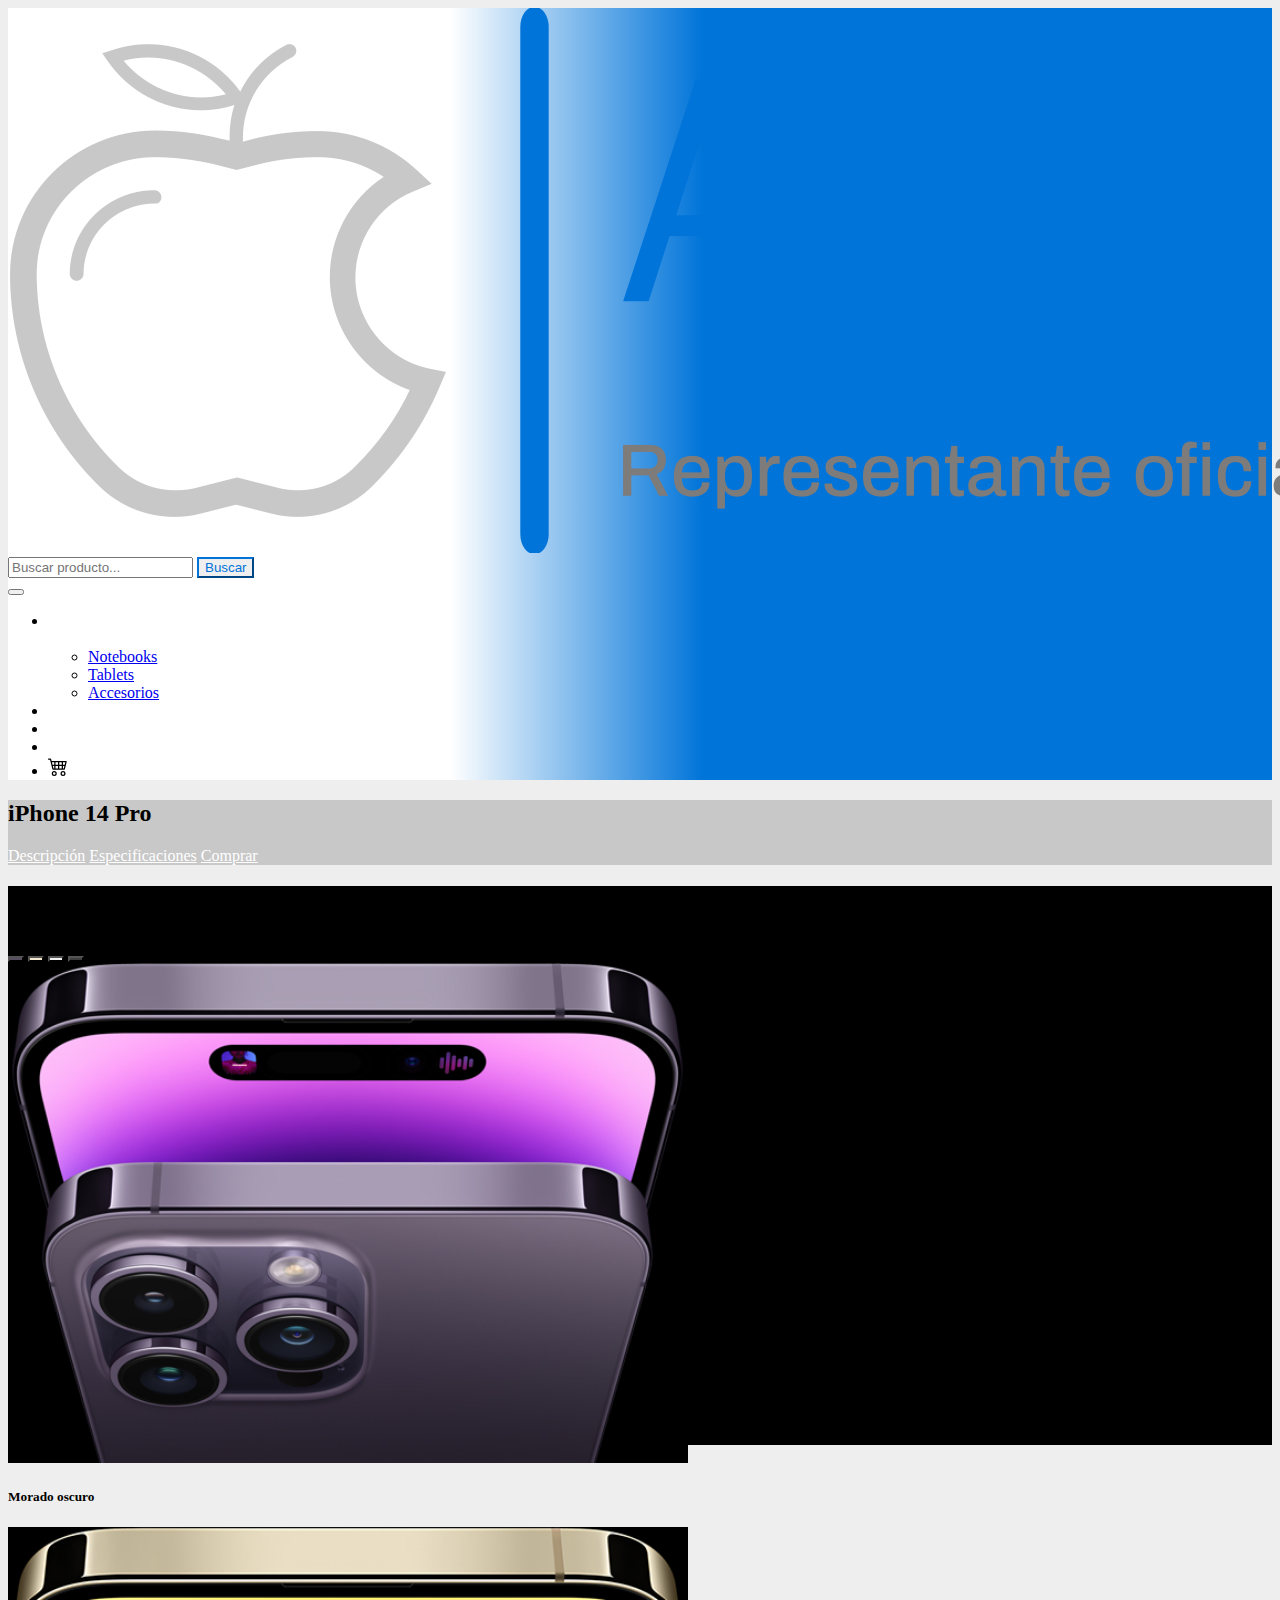
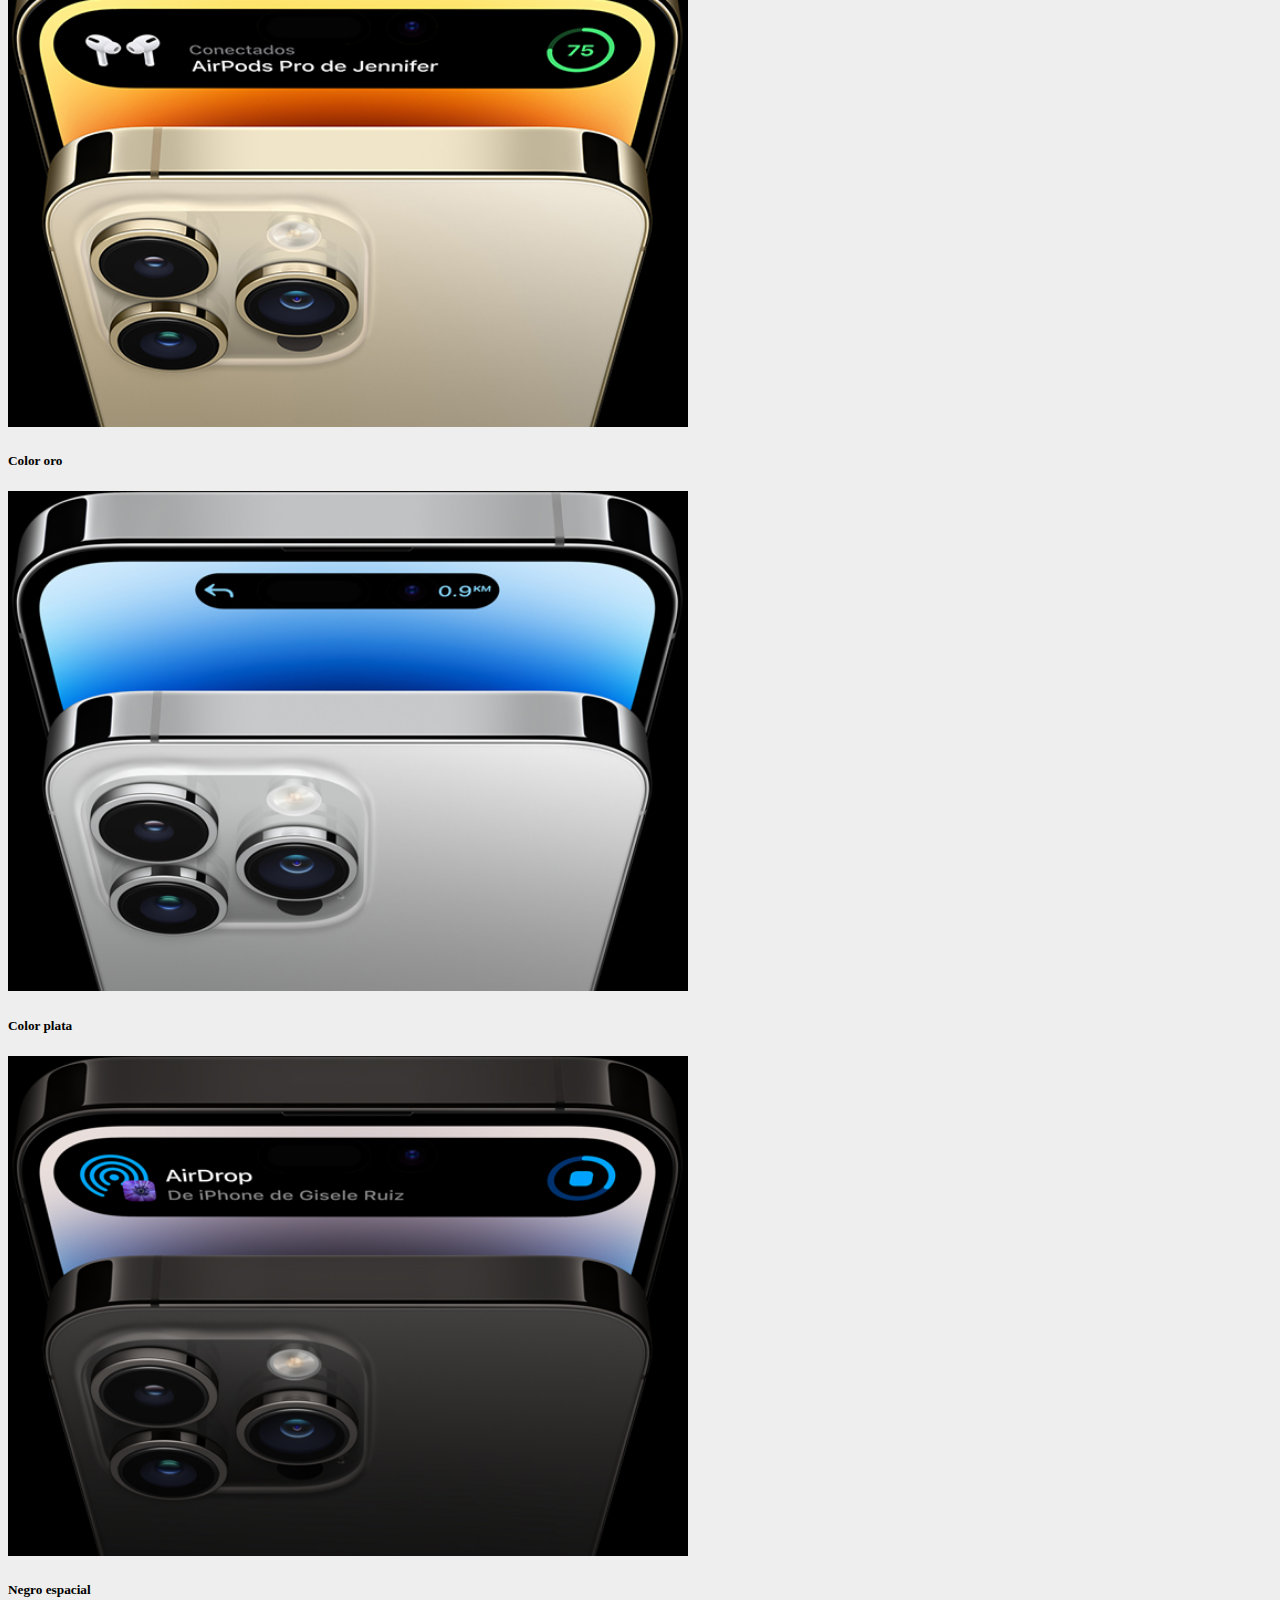
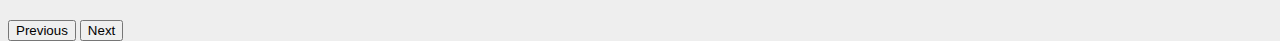
<file: PAGES/iPhone14.html>
<!DOCTYPE html>
<html lang="en">
<head>
    <meta charset="UTF-8">
    <meta http-equiv="X-UA-Compatible" content="IE=edge">
    <meta name="viewport" content="width=device-width, initial-scale=1.0">
    <title>Document</title>

    <link rel="stylesheet" href="../CSS/Styles.css">

    <link href="https://cdn.jsdelivr.net/npm/bootstrap@5.0.2/dist/css/bootstrap.min.css" rel="stylesheet" integrity="sha384-EVSTQN3/azprG1Anm3QDgpJLIm9Nao0Yz1ztcQTwFspd3yD65VohhpuuCOmLASjC" crossorigin="anonymous">
    <link rel="stylesheet" href="https://cdn.jsdelivr.net/npm/bootstrap-icons@1.10.5/font/bootstrap-icons.css">

</head>
<body>
    <!-- COMIENZO DEL HEADER -->        
    <nav class="navbar navbar-expand-lg navbar-light shadow-sm p-3 bg-body">
        <div class="container-fluid">
            <div class="col-4">
                <a class="navbar-brand" href="../index.html">
                    <img src="../ASSETS/IMAGES/LOGO/Logo-Color-Transp.png" alt=""  class="col-7">
                </a>
            </div>
            <!-- COMIENZO DEL NAVBAR -->
            <!-- Comienzo del buscador -->
            <div class="col-4 d-flex justify-content-center">
                <form class="d-flex col-8">
                    <input class="form-control me-2" type="search" placeholder="Buscar producto..." aria-label="Search">
                    <button class="btn btn-primary-rev" type="submit">Buscar</button>
                    </form>
                <button class="navbar-toggler" type="button" data-bs-toggle="collapse" data-bs-target="#navbarSupportedContent" aria-controls="navbarSupportedContent" aria-expanded="false" aria-label="Toggle navigation">
                    <span class="navbar-toggler-icon"></span>
                </button>
            </div>
            <!-- Final del buscador -->

            <!-- Comienzo de las páginas -->
            <div class="col-4 d-flex justify-content-end">
                <div>
                    <ul class="navbar-nav me-auto mb-2 mb-lg-0">
                    <li class="nav-item ms-3">
                        <a class="nav-link text-light active" aria-current="page" href="#">Inicio</a>
                    </li>
                    <div class="dropdown">
                        <a class="nav-link dropdown-toggle ms-3 text-light" href="#" data-bs-toggle="dropdown" aria-expanded="false">
                          Productos
                        </a>                      
                        <ul class="dropdown-menu ">
                          <li><a class="dropdown-item" href="#">Notebooks</a></li>
                          <li><a class="dropdown-item" href="#">Tablets</a></li>
                          <li><a class="dropdown-item" href="#">Accesorios</a></li>
                        </ul>
                      </div>
                    <li class="nav-item ms-3">
                        <a class="nav-link text-light" href="#">Sobre nosotros</a>
                    </li>
                    <li class="nav-item ms-3">
                        <a class="nav-link text-light" href="#">Contacto</a>
                    </li>
                    <li class="nav-item ms-3">
                        <a class="nav-link text-light" href="#">Log-in</a>
                    </li>   
                    <li class="nav-item row align-items-center ms-3 me-1">
                        <svg xmlns="http://www.w3.org/2000/svg" width="20" height="20" fill="currentColor" class="bi bi-cart4 text-light" viewBox="0 0 16 16">
                            <path d="M0 2.5A.5.5 0 0 1 .5 2H2a.5.5 0 0 1 .485.379L2.89 4H14.5a.5.5 0 0 1 .485.621l-1.5 6A.5.5 0 0 1 13 11H4a.5.5 0 0 1-.485-.379L1.61 3H.5a.5.5 0 0 1-.5-.5zM3.14 5l.5 2H5V5H3.14zM6 5v2h2V5H6zm3 0v2h2V5H9zm3 0v2h1.36l.5-2H12zm1.11 3H12v2h.61l.5-2zM11 8H9v2h2V8zM8 8H6v2h2V8zM5 8H3.89l.5 2H5V8zm0 5a1 1 0 1 0 0 2 1 1 0 0 0 0-2zm-2 1a2 2 0 1 1 4 0 2 2 0 0 1-4 0zm9-1a1 1 0 1 0 0 2 1 1 0 0 0 0-2zm-2 1a2 2 0 1 1 4 0 2 2 0 0 1-4 0z"/>
                        </svg>
                    </li>                                   
                    </ul>                
                </div>
            </div>
            <!-- Final de las páginas -->
            <!-- FINAL DEL NAVBAR -->
        </div>
    </nav>        

    <main>
        <!-- COMIENZO DE BANNER PRINCIPAL -->
        <nav class="bg-title">
            <div class="text-white container">
                <div class="d-flex align-items-center justify-content-between">
                    <h2 class="d-flex text-center">iPhone 14 Pro</h2>
                    <div class="w-25 d-flex justify-content-between">
                        <a class="text-white nav-link" href="#" target="_blank">Descripción</a>
                        <a class="text-white nav-link" href="#" target="_blank">Especificaciones</a>
                        <a class="text-white nav-link" href="#" target="_blank">Comprar</a>
                    </div>
                </div>
            </div>
        </nav>
        <div class="col-12 text-white bg-black">
            <div class="container">
                <h1 class="py-3">Mucho más que Pro.</h1>
                <!-- <video id="hero-intro-video" class="inline-media prod-video" aria-hidden="true" preload="none" data-load-timeout="3000" data-inline-media-plugins="AnimLoad, FeatureObserver, LoadTimeout, VatPathWithExtensions" data-inline-media-disabled-when="reduce-motion, no-enhance-page-xp-media" data-inline-media-locale="mx" data-inline-media-name="hero" data-inline-media-basepath="iphone-14-pro/2023/b094f6e4-dcdb-494f-bd72-45d659126dcd/anim/" data-inline-media="" muted="" playsinline="" autoplay="" src="../ASSETS/IMAGES/PRODUCTOS/iPhone14Pro/Morado Oscuro.mp4"></video> -->
                <div class="carousel slide" data-bs-ride="carousel">
                    <div class="carousel-indicators">
                      <button type="button" data-bs-target="#carouselExampleCaptions" data-bs-slide-to="0" class="active purple" aria-current="true" aria-label="Slide 1"></button>
                      <button type="button" data-bs-target="#carouselExampleCaptions" data-bs-slide-to="1" class="gold" aria-label="Slide 2"></button>
                      <button type="button" data-bs-target="#carouselExampleCaptions" data-bs-slide-to="2" class="silver" aria-label="Slide 3"></button>
                      <button type="button" data-bs-target="#carouselExampleCaptions" data-bs-slide-to="3" class="black" aria-label="Slide 4"></button>
                    </div>
                    <div class="carousel-inner">
                      <div class="carousel-item active">
                        <div class="mx-auto col-md-8 col-lg-6 order-lg-last">
                            <img class="img-fluid" src="../ASSETS/IMAGES/PRODUCTOS/iPhone14Pro/iPMorado.jpg" alt="">
                        </div>
                        <div class="carousel-caption d-none d-md-block">
                          <h5>Morado oscuro</h5>
                        </div>
                      </div>
                      <div class="carousel-item">
                        <div class="mx-auto col-md-8 col-lg-6 order-lg-last">
                            <img class="img-fluid" src="../ASSETS/IMAGES/PRODUCTOS/iPhone14Pro/iPDorado.jpg" alt="">
                        </div>
                        <div class="carousel-caption d-none d-md-block">
                          <h5>Color oro</h5>
                        </div>
                      </div>
                      <div class="carousel-item">
                        <div class="mx-auto col-md-8 col-lg-6 order-lg-last">
                            <img class="img-fluid" src="../ASSETS/IMAGES/PRODUCTOS/iPhone14Pro/iPPlata.jpg" alt="">
                        </div>
                        <div class="carousel-caption d-none d-md-block">
                          <h5>Color plata</h5>
                        </div>
                      </div>
                      <div class="carousel-item">
                        <div class="mx-auto col-md-8 col-lg-6 order-lg-last">
                            <img class="img-fluid" src="../ASSETS/IMAGES/PRODUCTOS/iPhone14Pro/iPNegro.jpg" alt="">
                        </div>
                        <div class="carousel-caption d-none d-md-block">
                          <h5>Negro espacial</h5>
                        </div>
                      </div>
                    </div>
                    <button class="carousel-control-prev" type="button" data-bs-target="#carouselExampleCaptions" data-bs-slide="prev">
                      <span class="carousel-control-prev-icon" aria-hidden="true"></span>
                      <span class="visually-hidden">Previous</span>
                    </button>
                    <button class="carousel-control-next" type="button" data-bs-target="#carouselExampleCaptions" data-bs-slide="next">
                      <span class="carousel-control-next-icon" aria-hidden="true"></span>
                      <span class="visually-hidden">Next</span>
                    </button>
                  </div>
            </div>            
        </div>
        <!-- FINAL DE BANNER PRINCIPAL -->

        <!-- COMIENZO CARDS DE PROPIEDADES -->
        
        <!-- FINAL CARDS DE PROPIEDADES -->
    </main>
<!-- FINAL DEL HEADER -->

<script src="https://cdn.jsdelivr.net/npm/bootstrap@5.0.2/dist/js/bootstrap.bundle.min.js" integrity="sha384-MrcW6ZMFYlzcLA8Nl+NtUVF0sA7MsXsP1UyJoMp4YLEuNSfAP+JcXn/tWtIaxVXM" crossorigin="anonymous"></script>

</body>
</html>
</file>
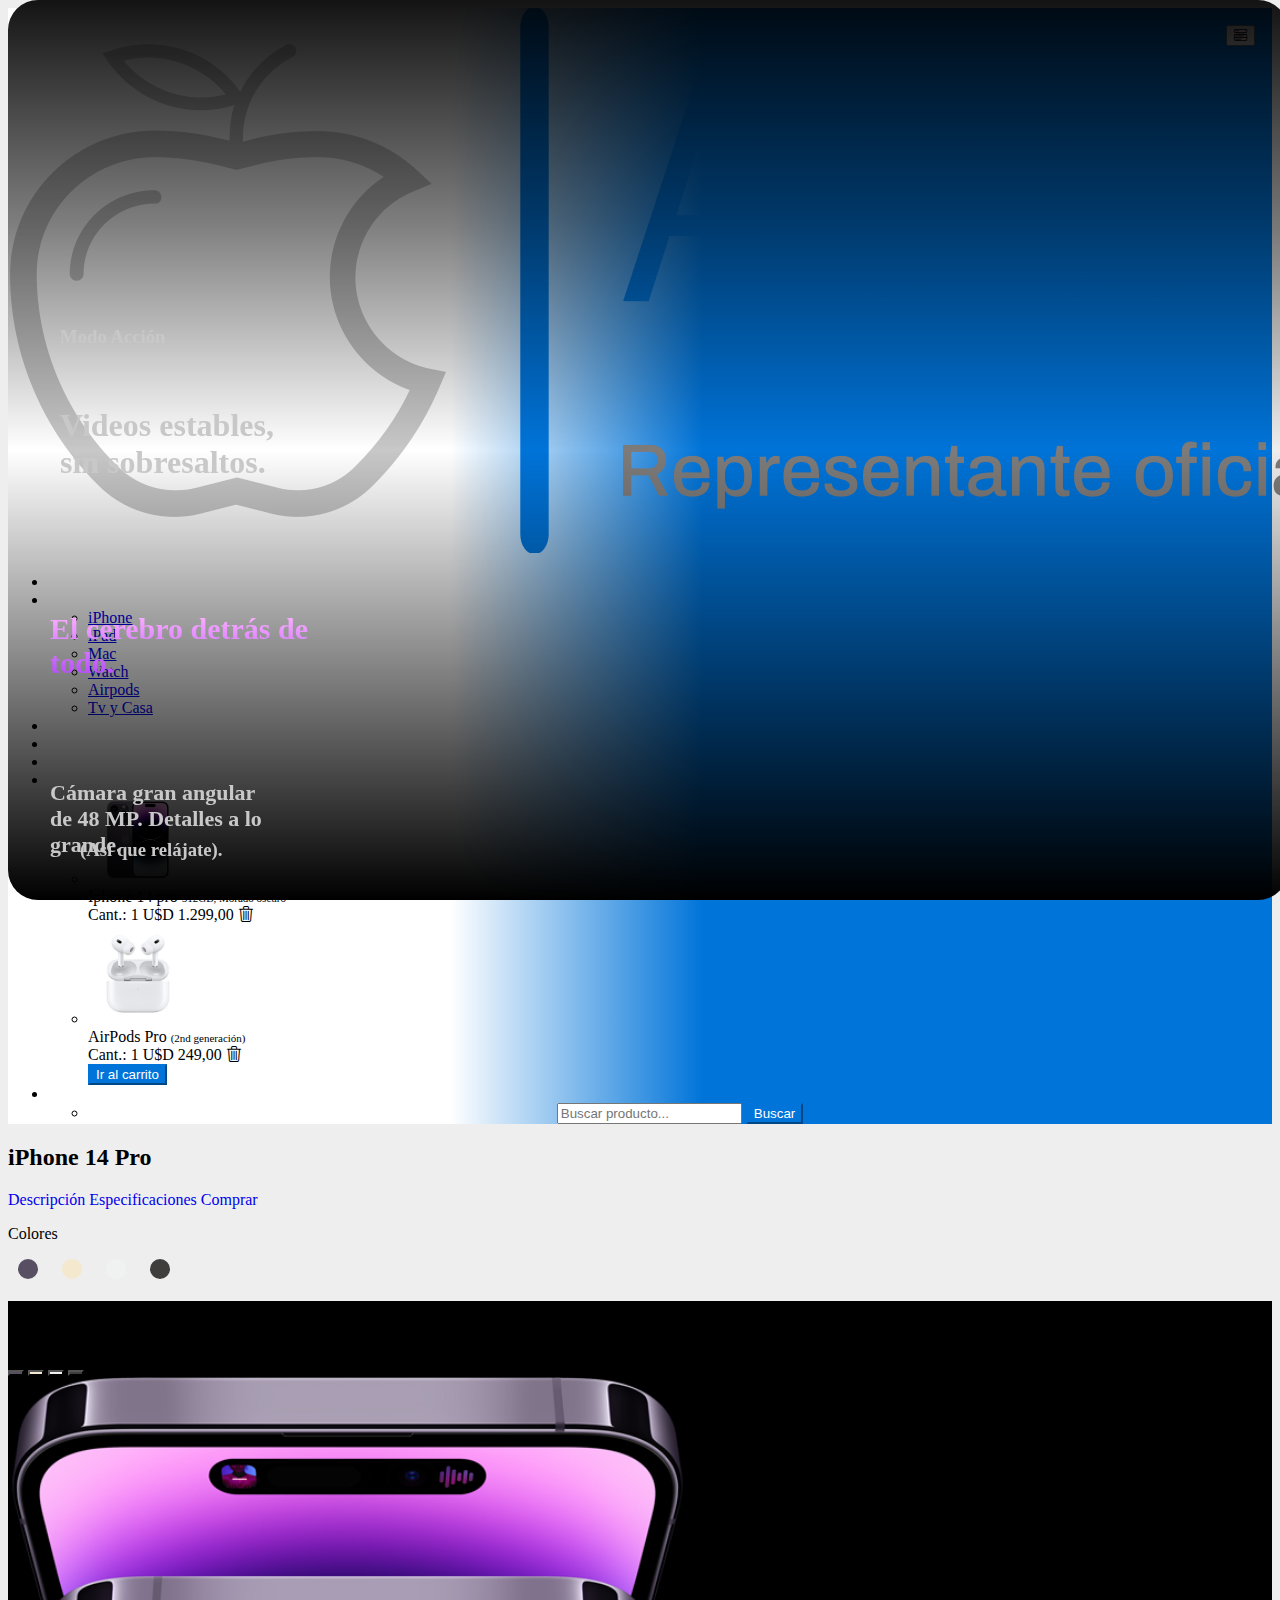
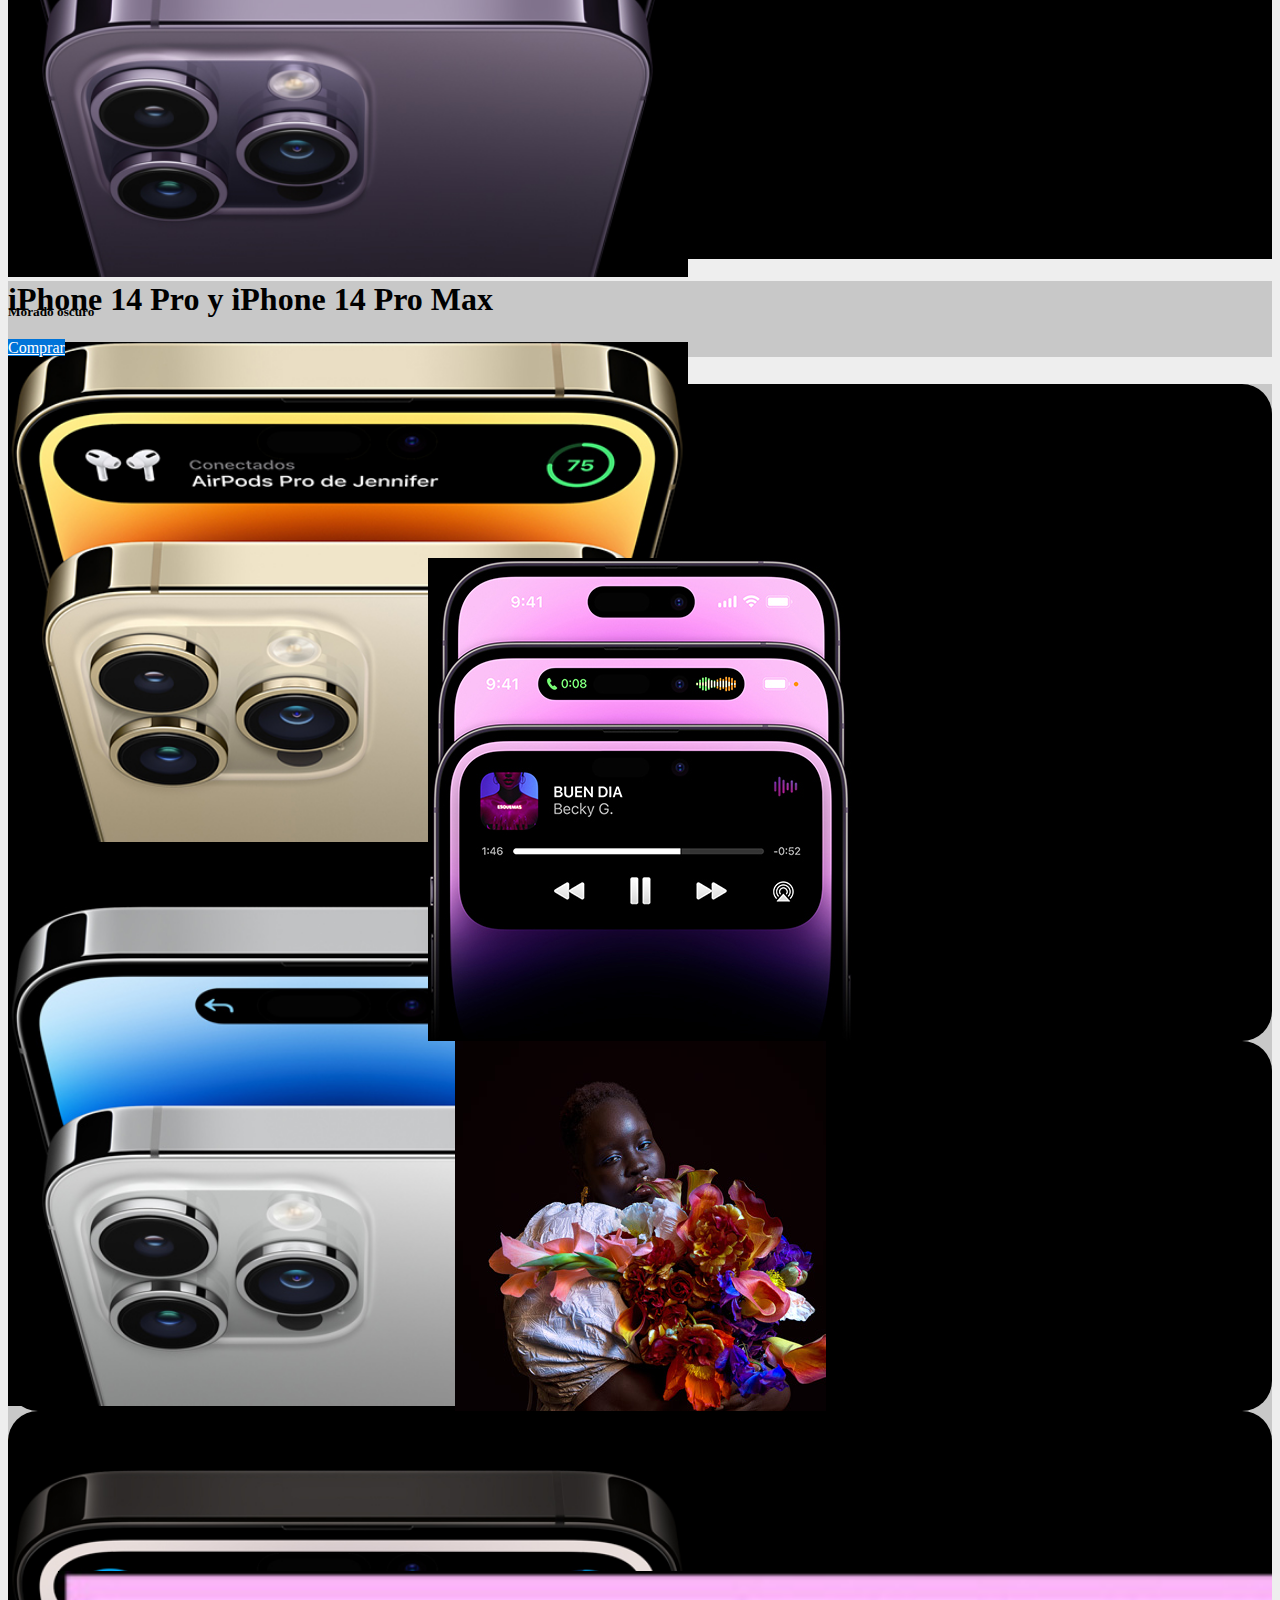
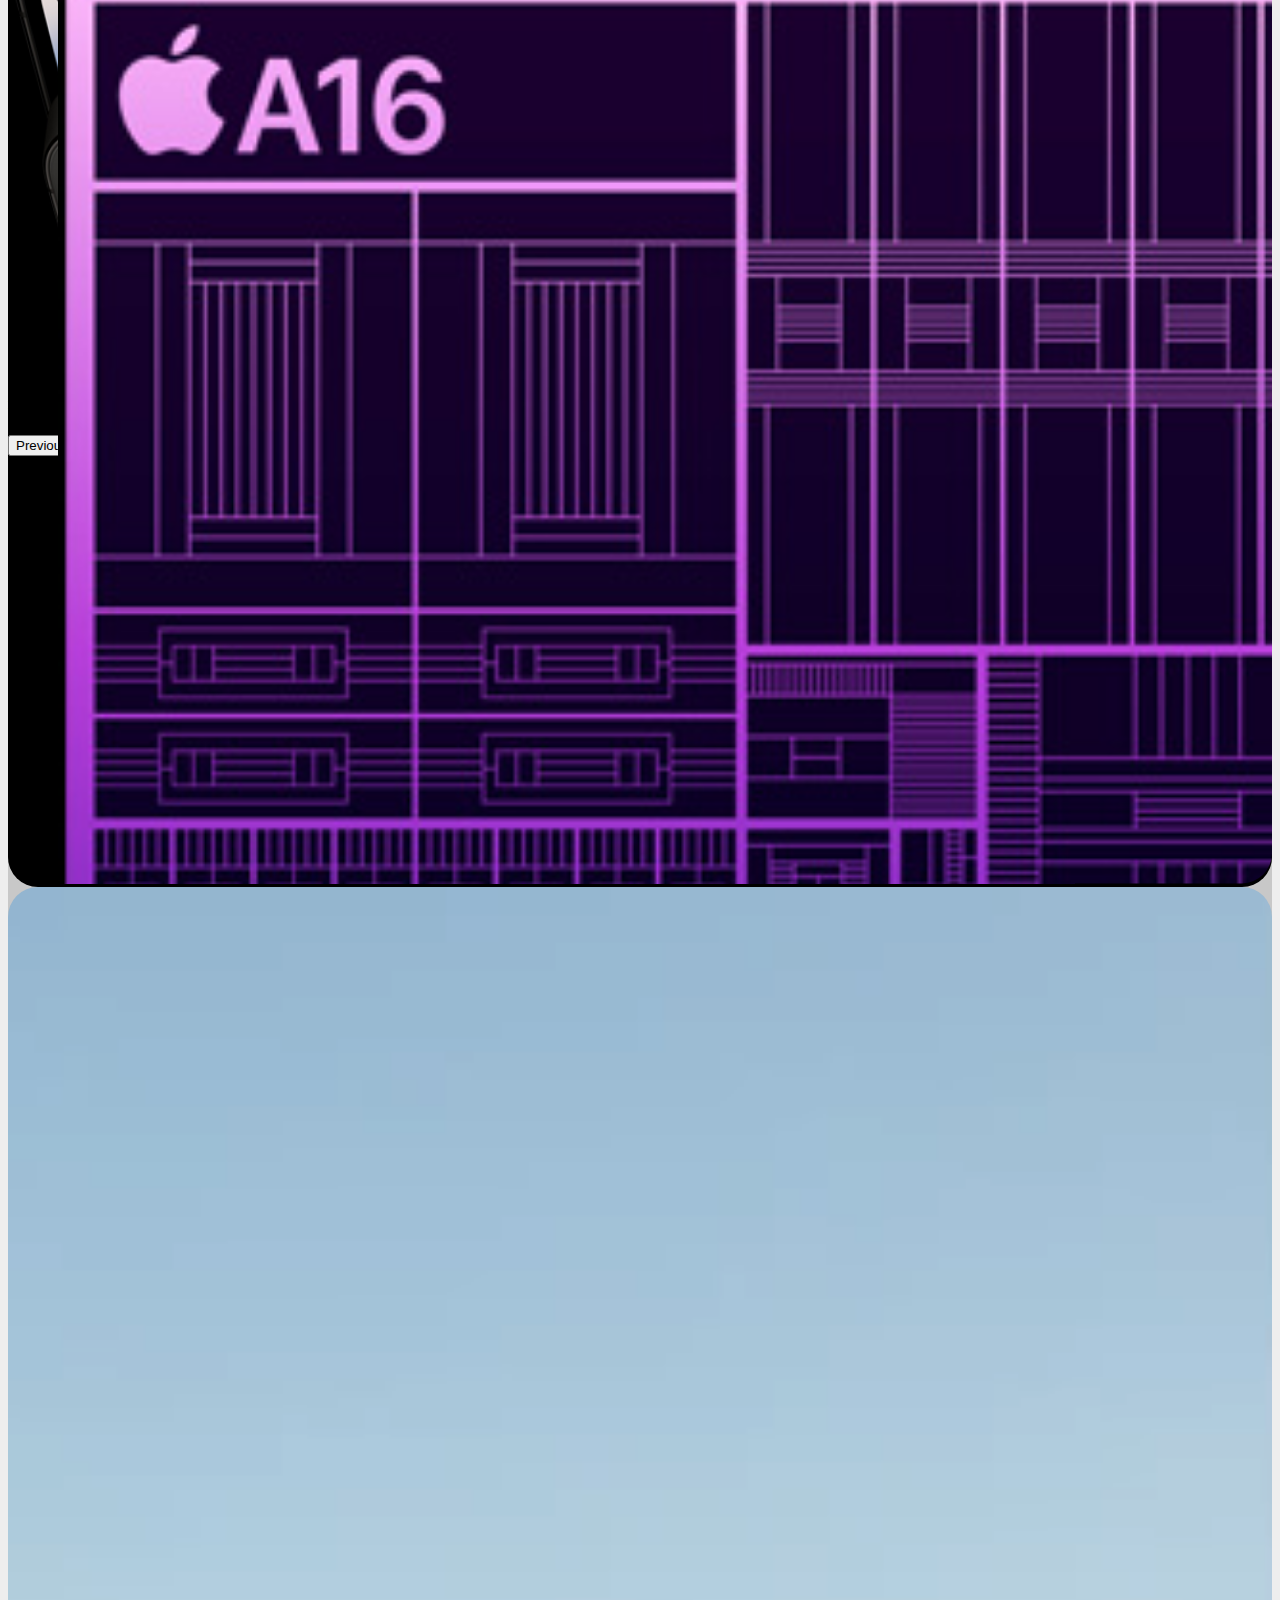
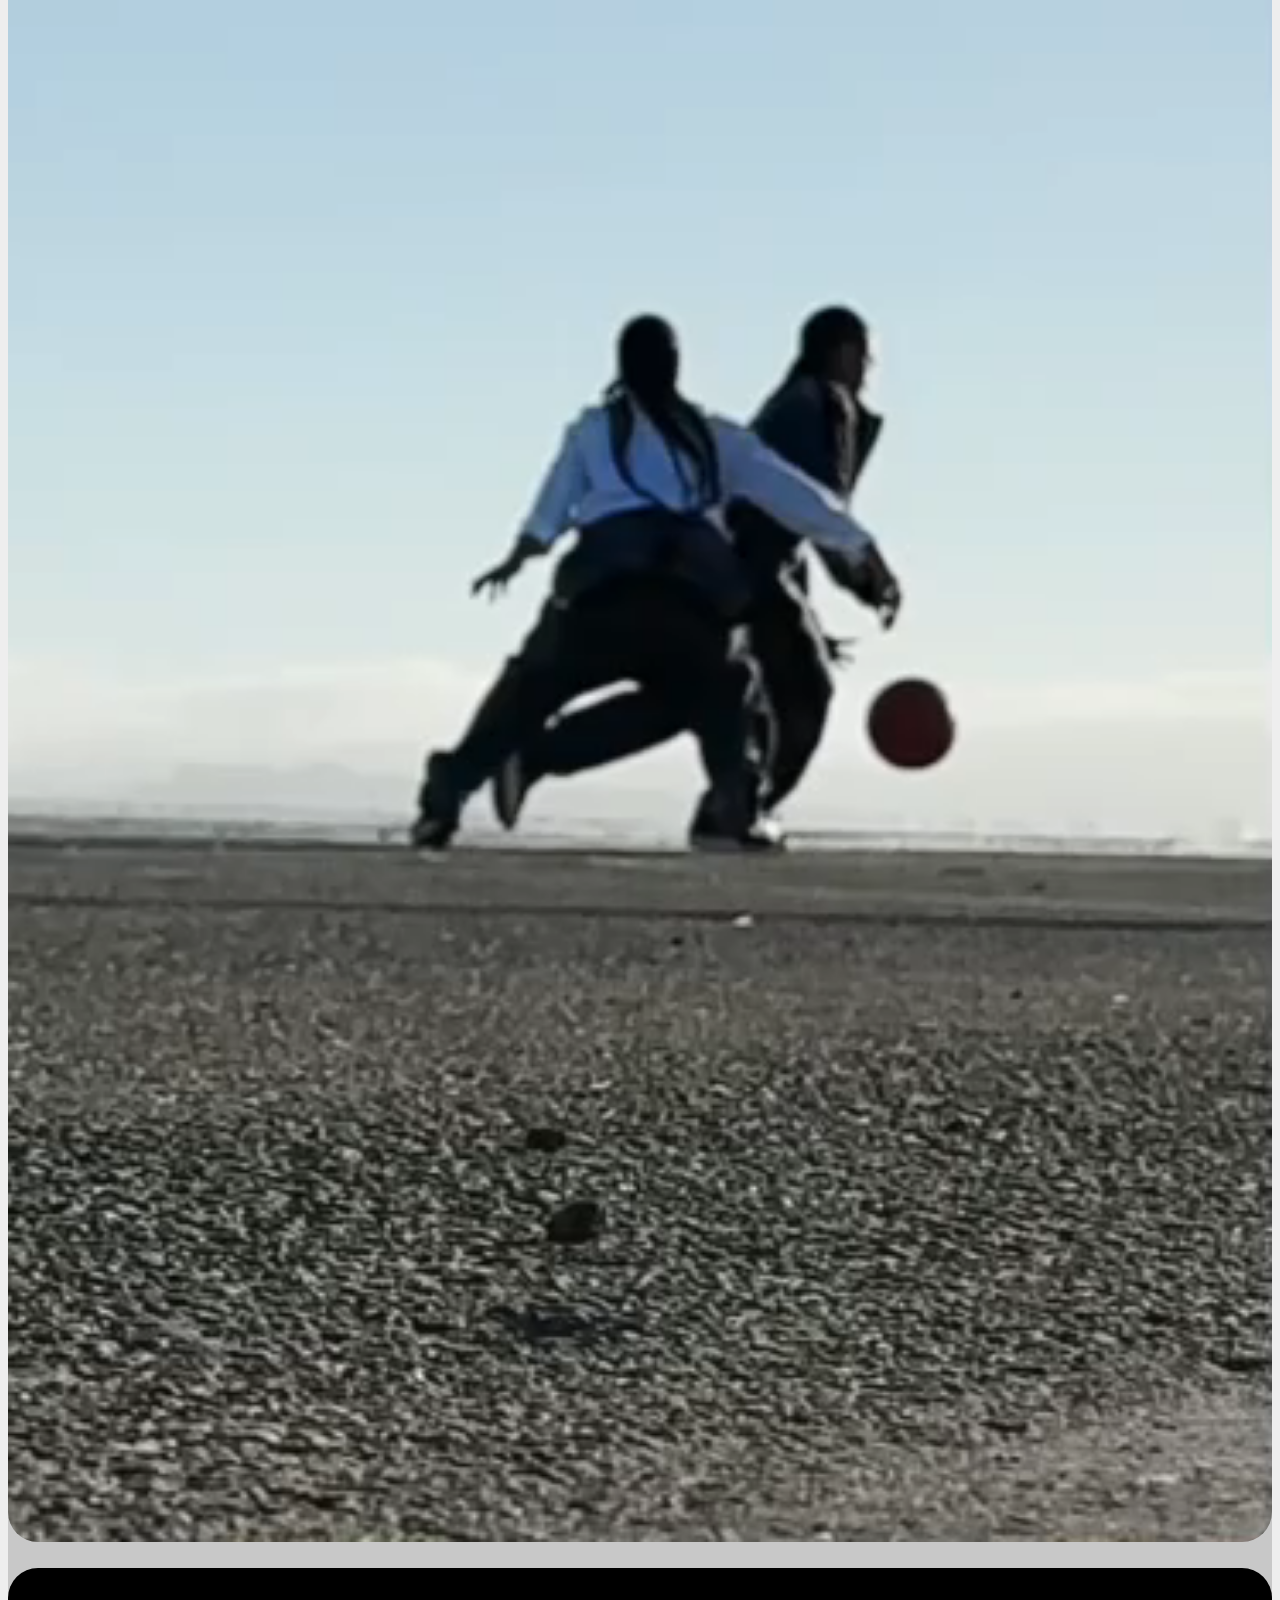
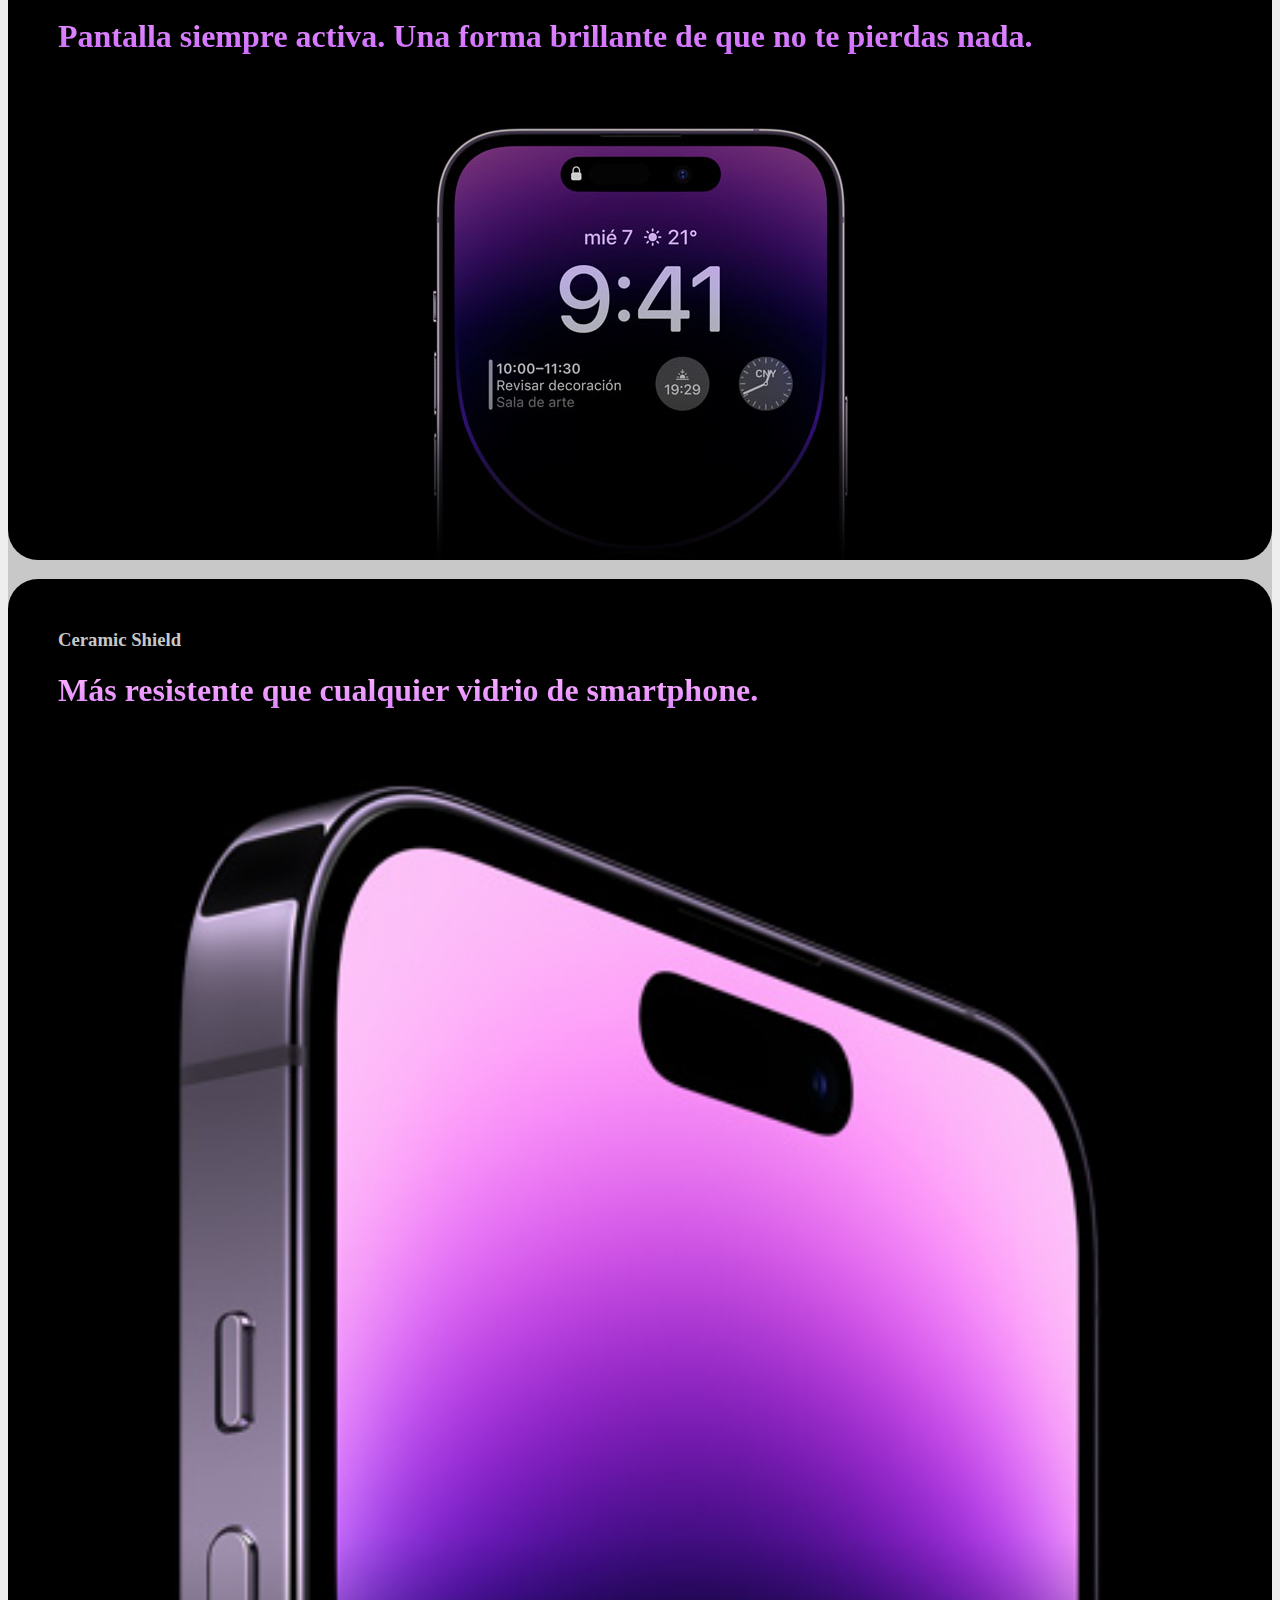
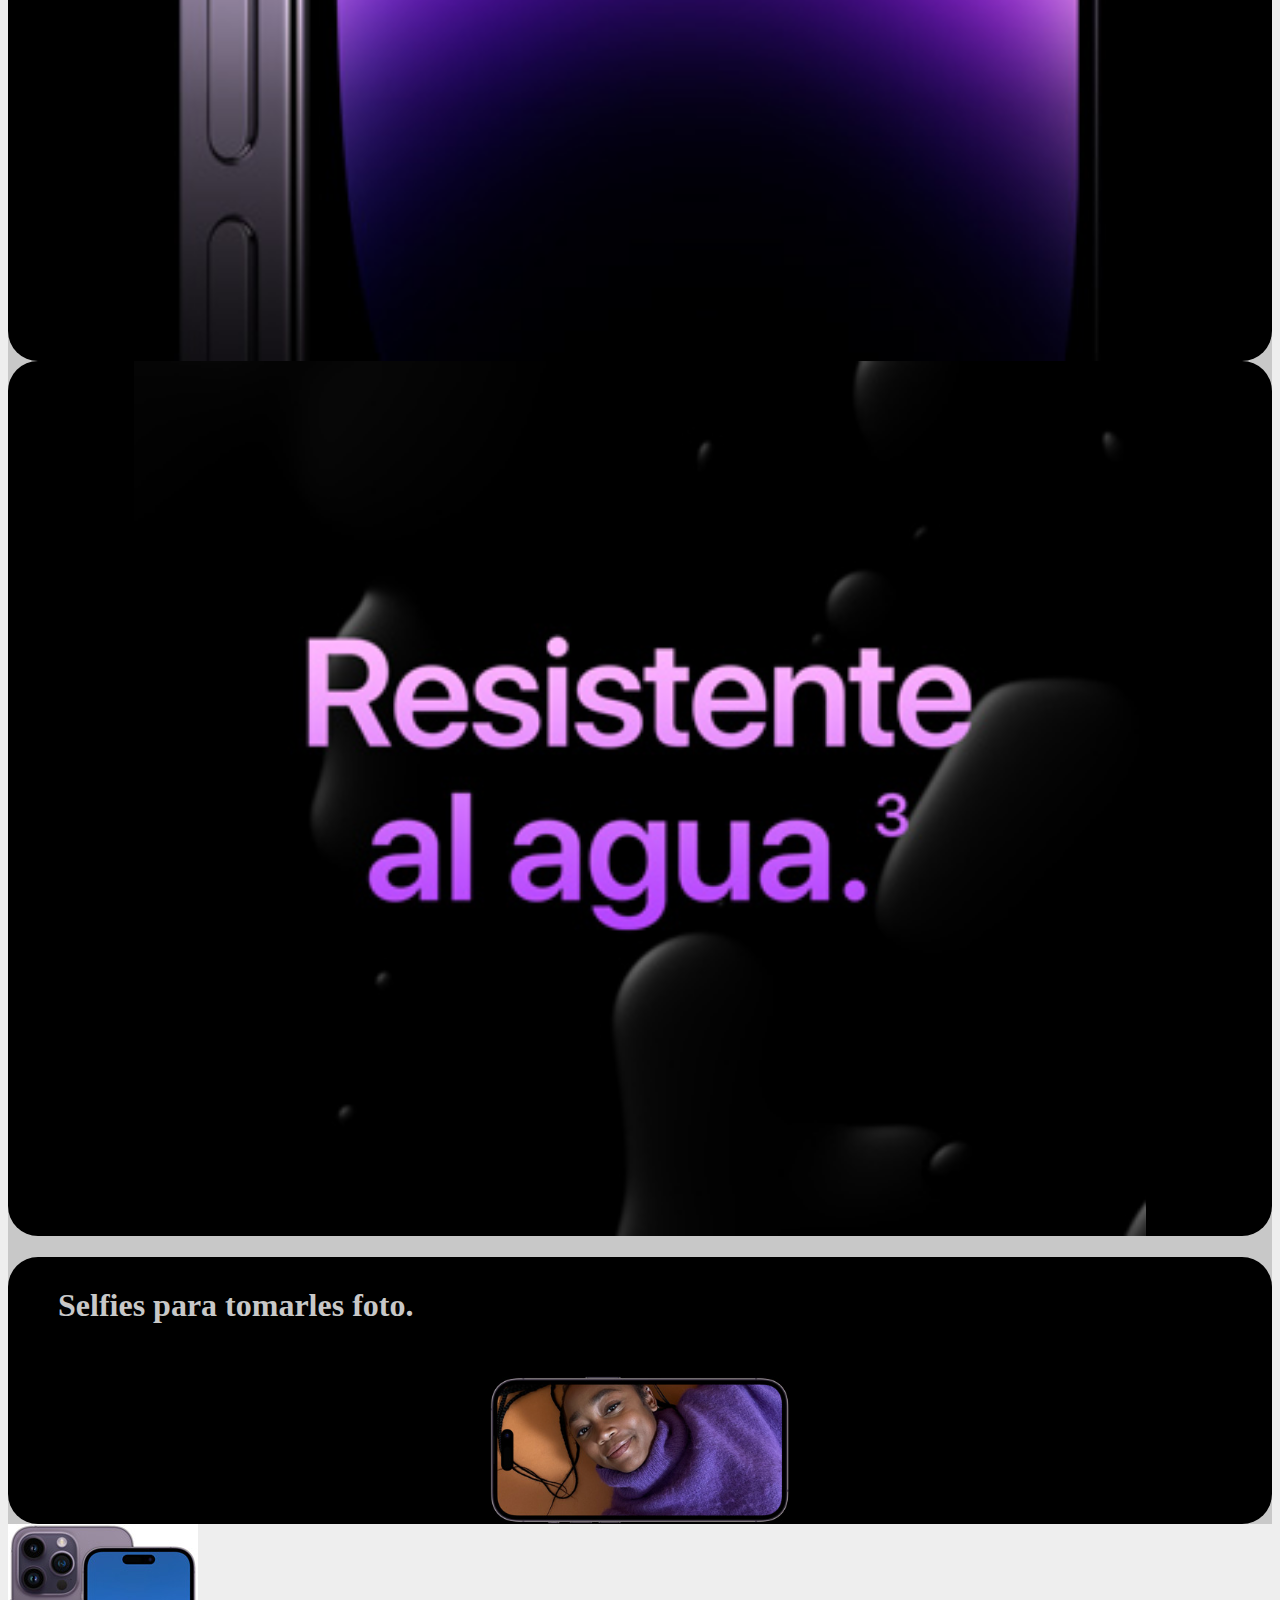
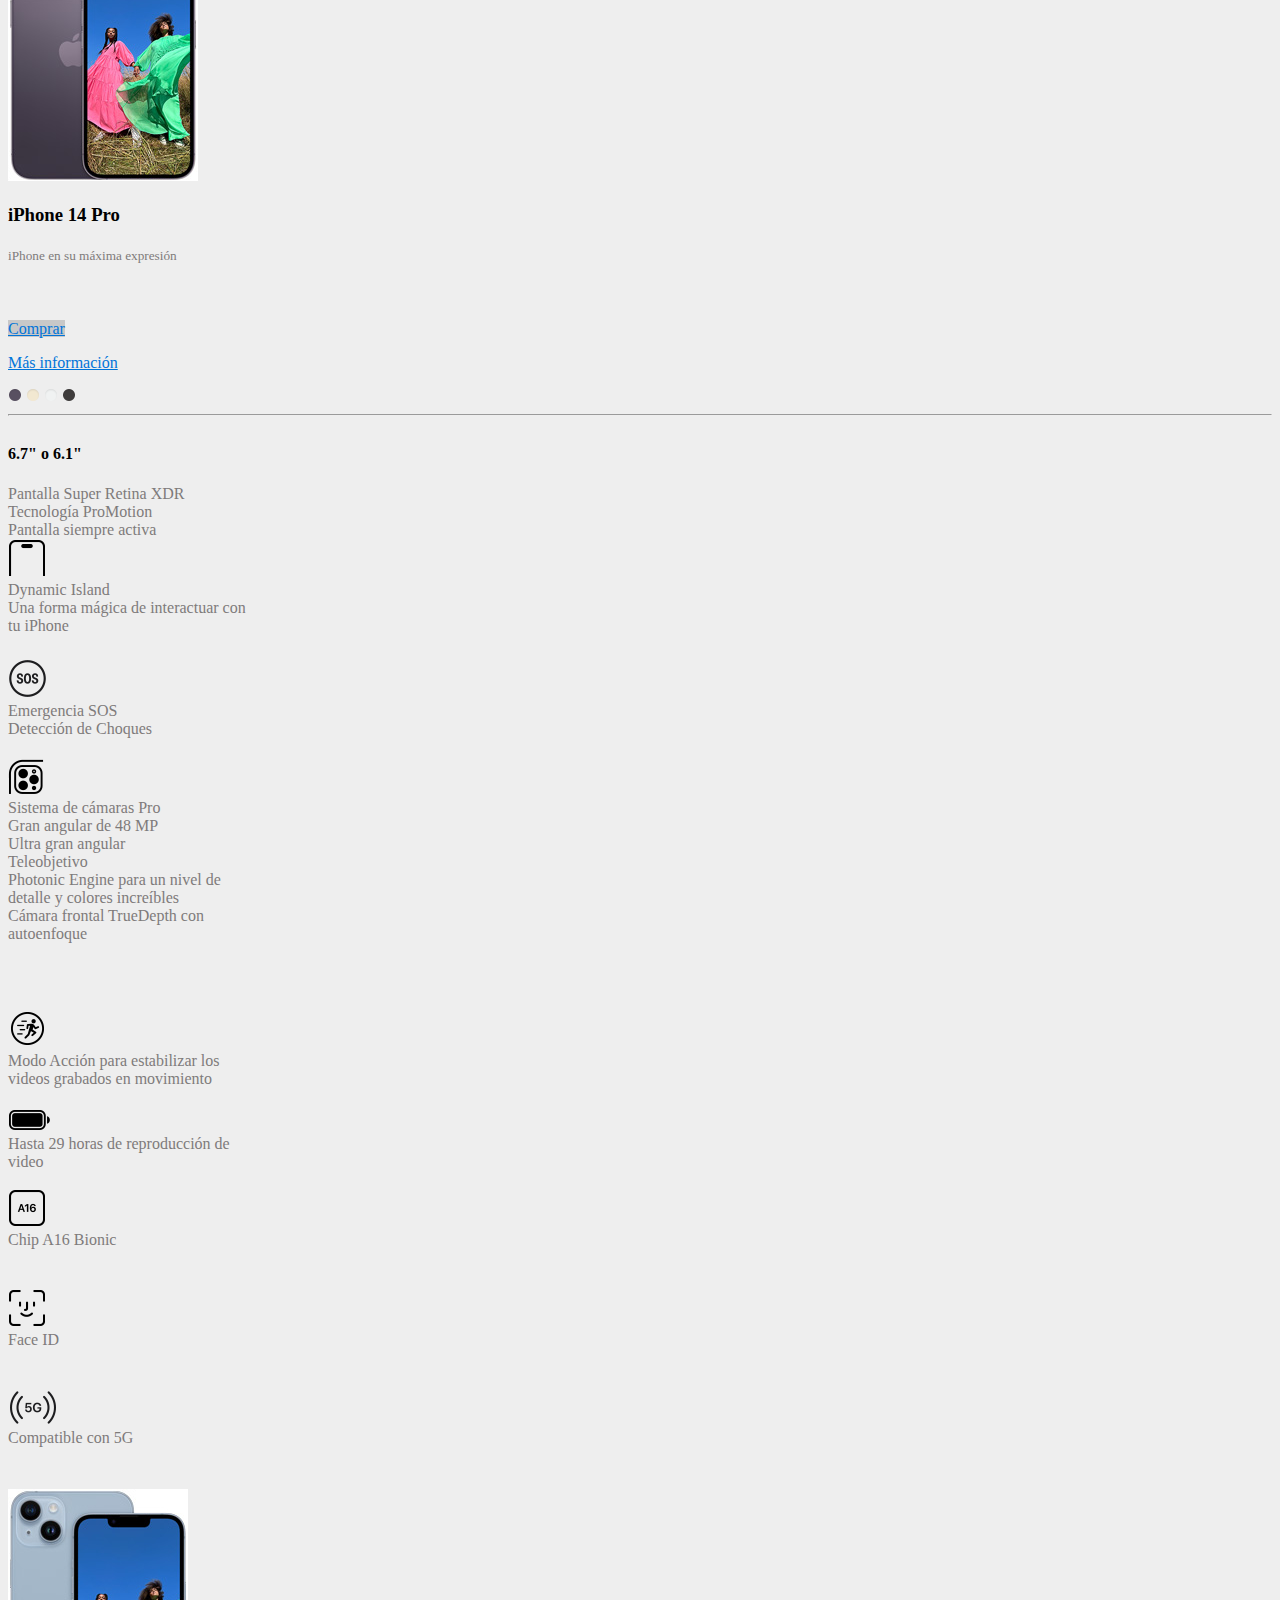
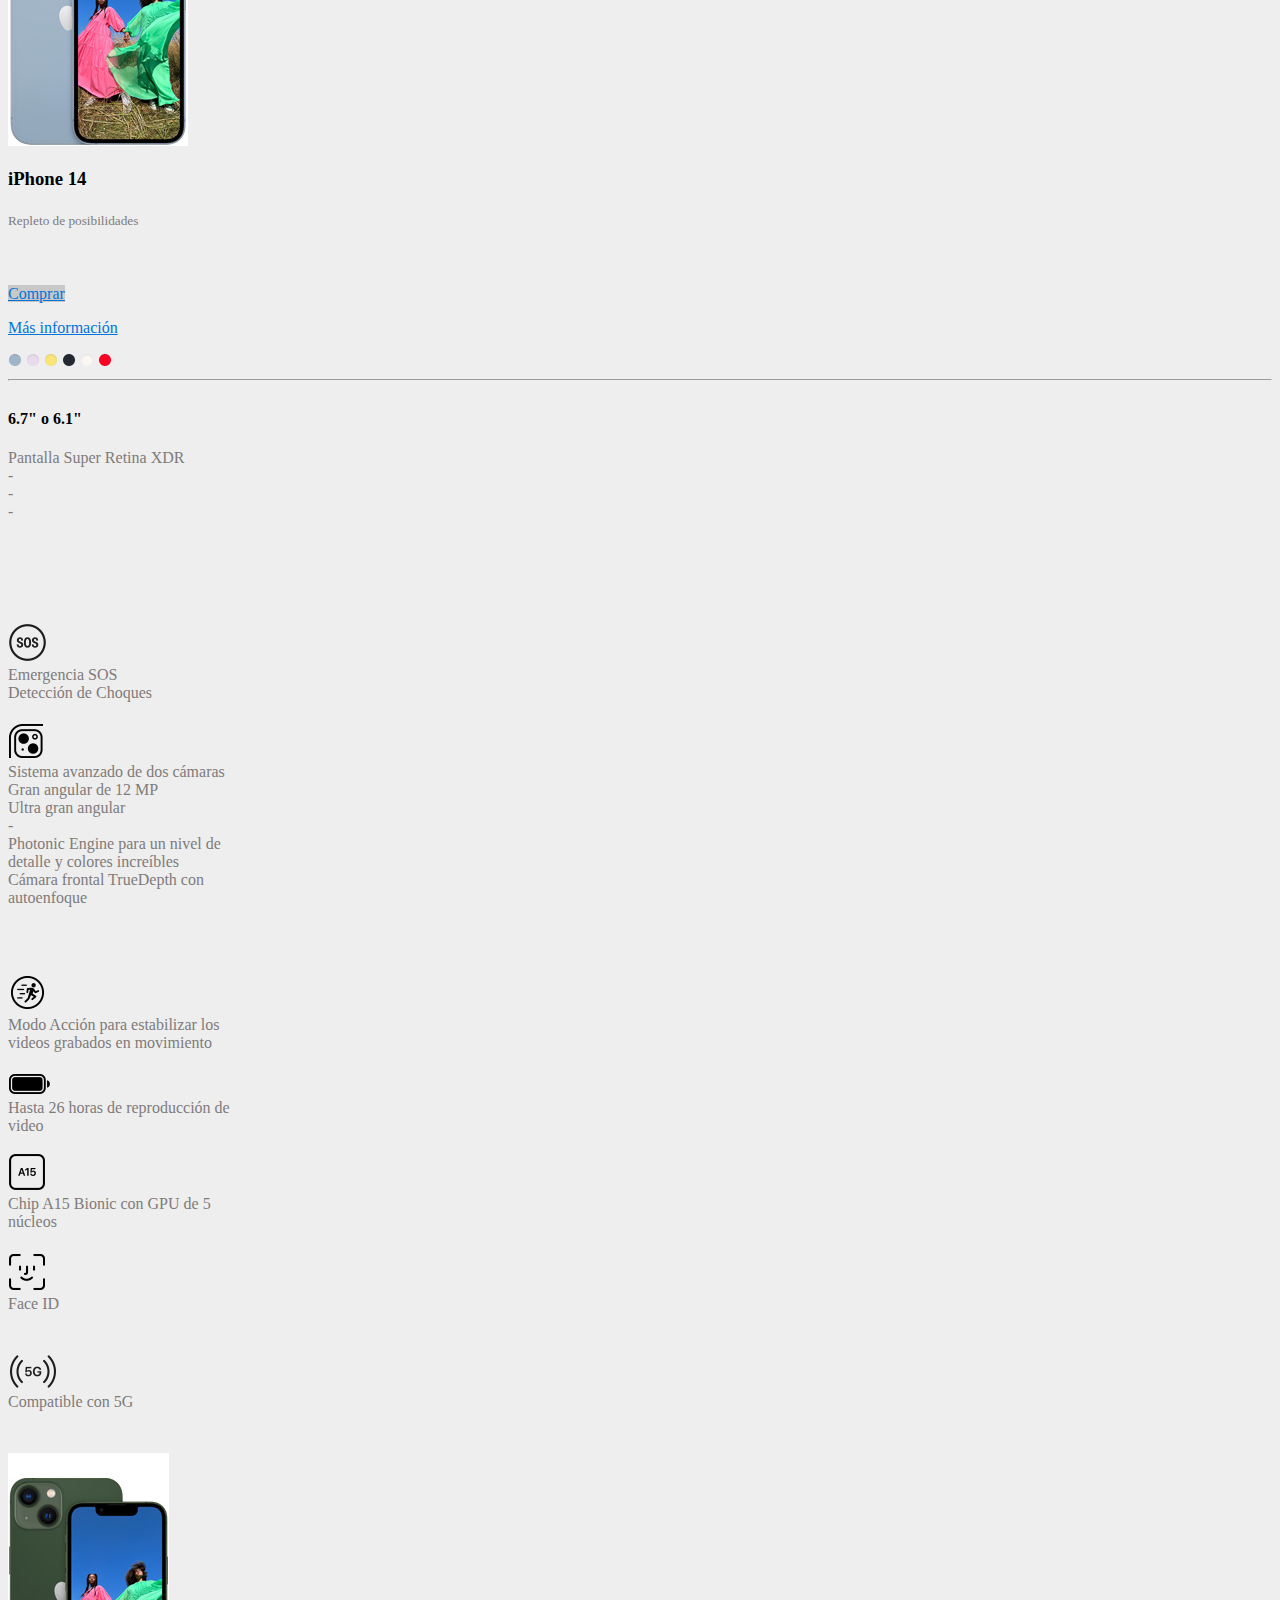
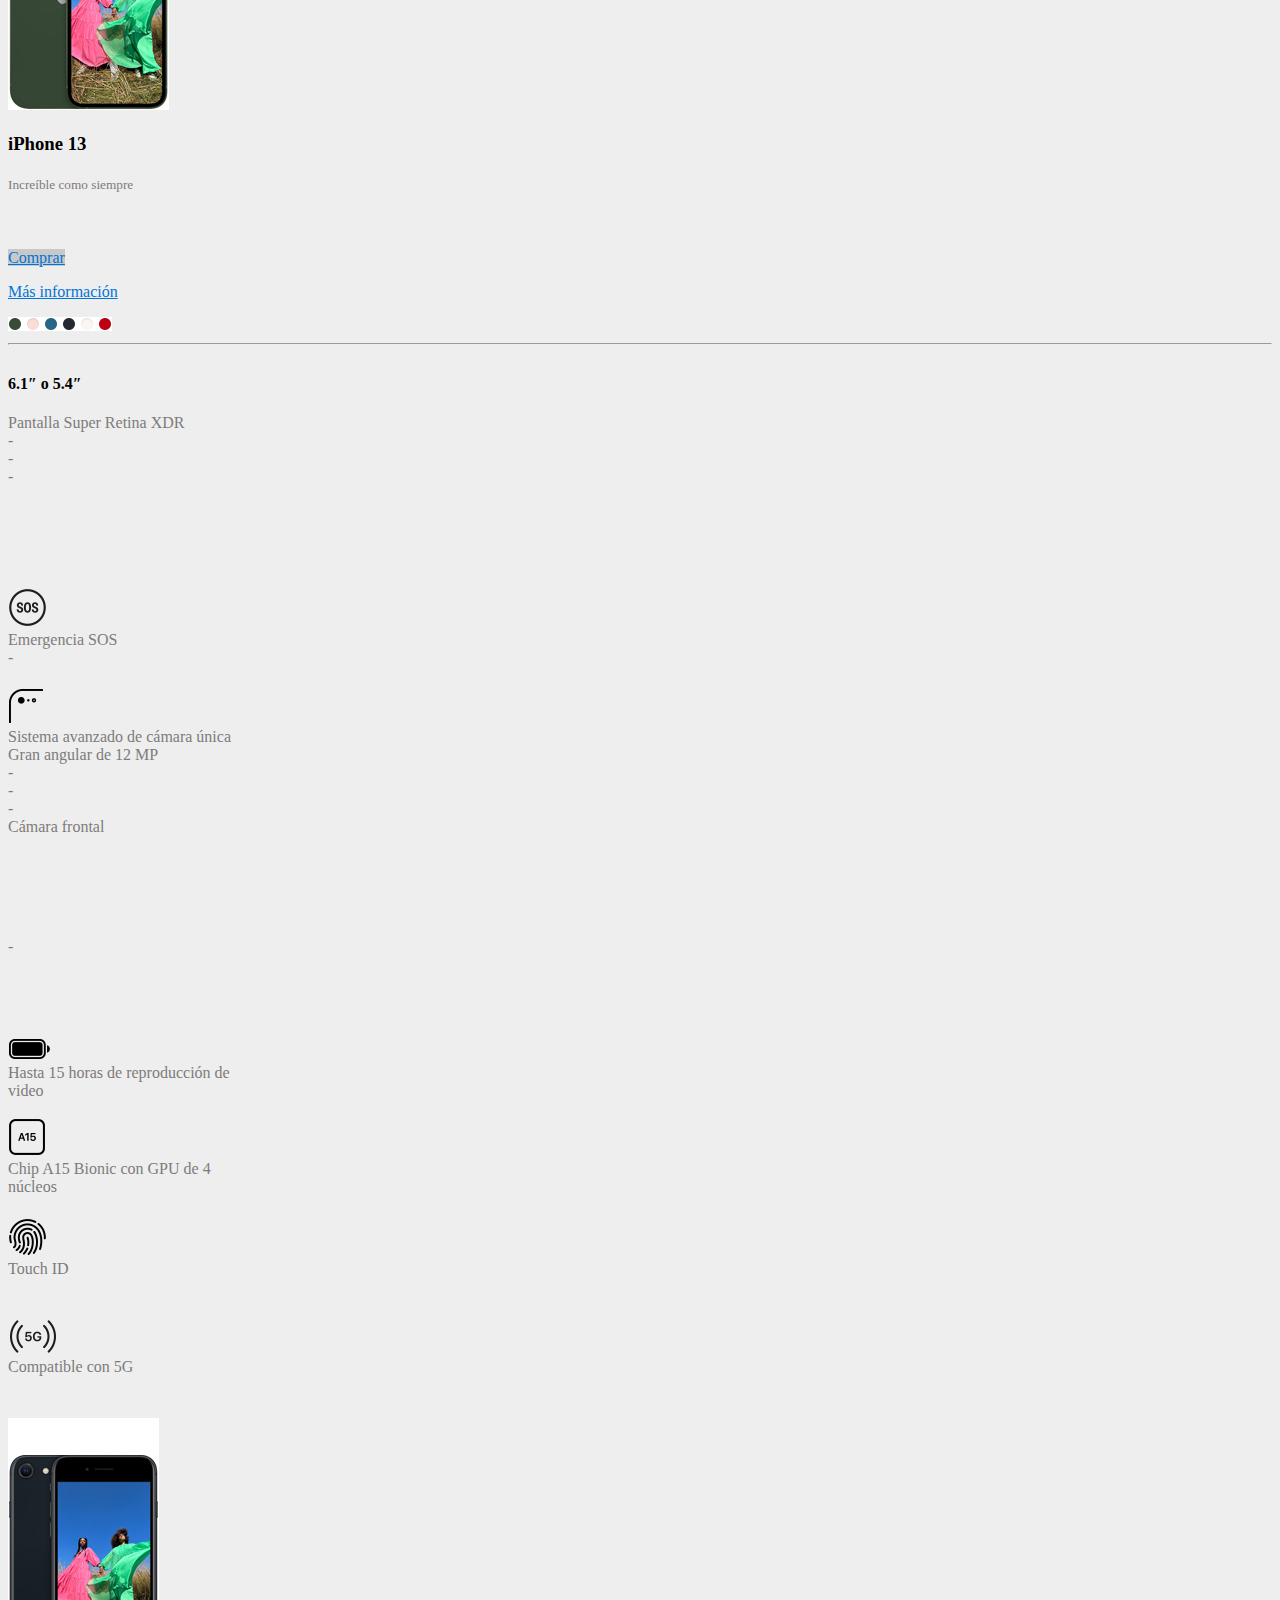
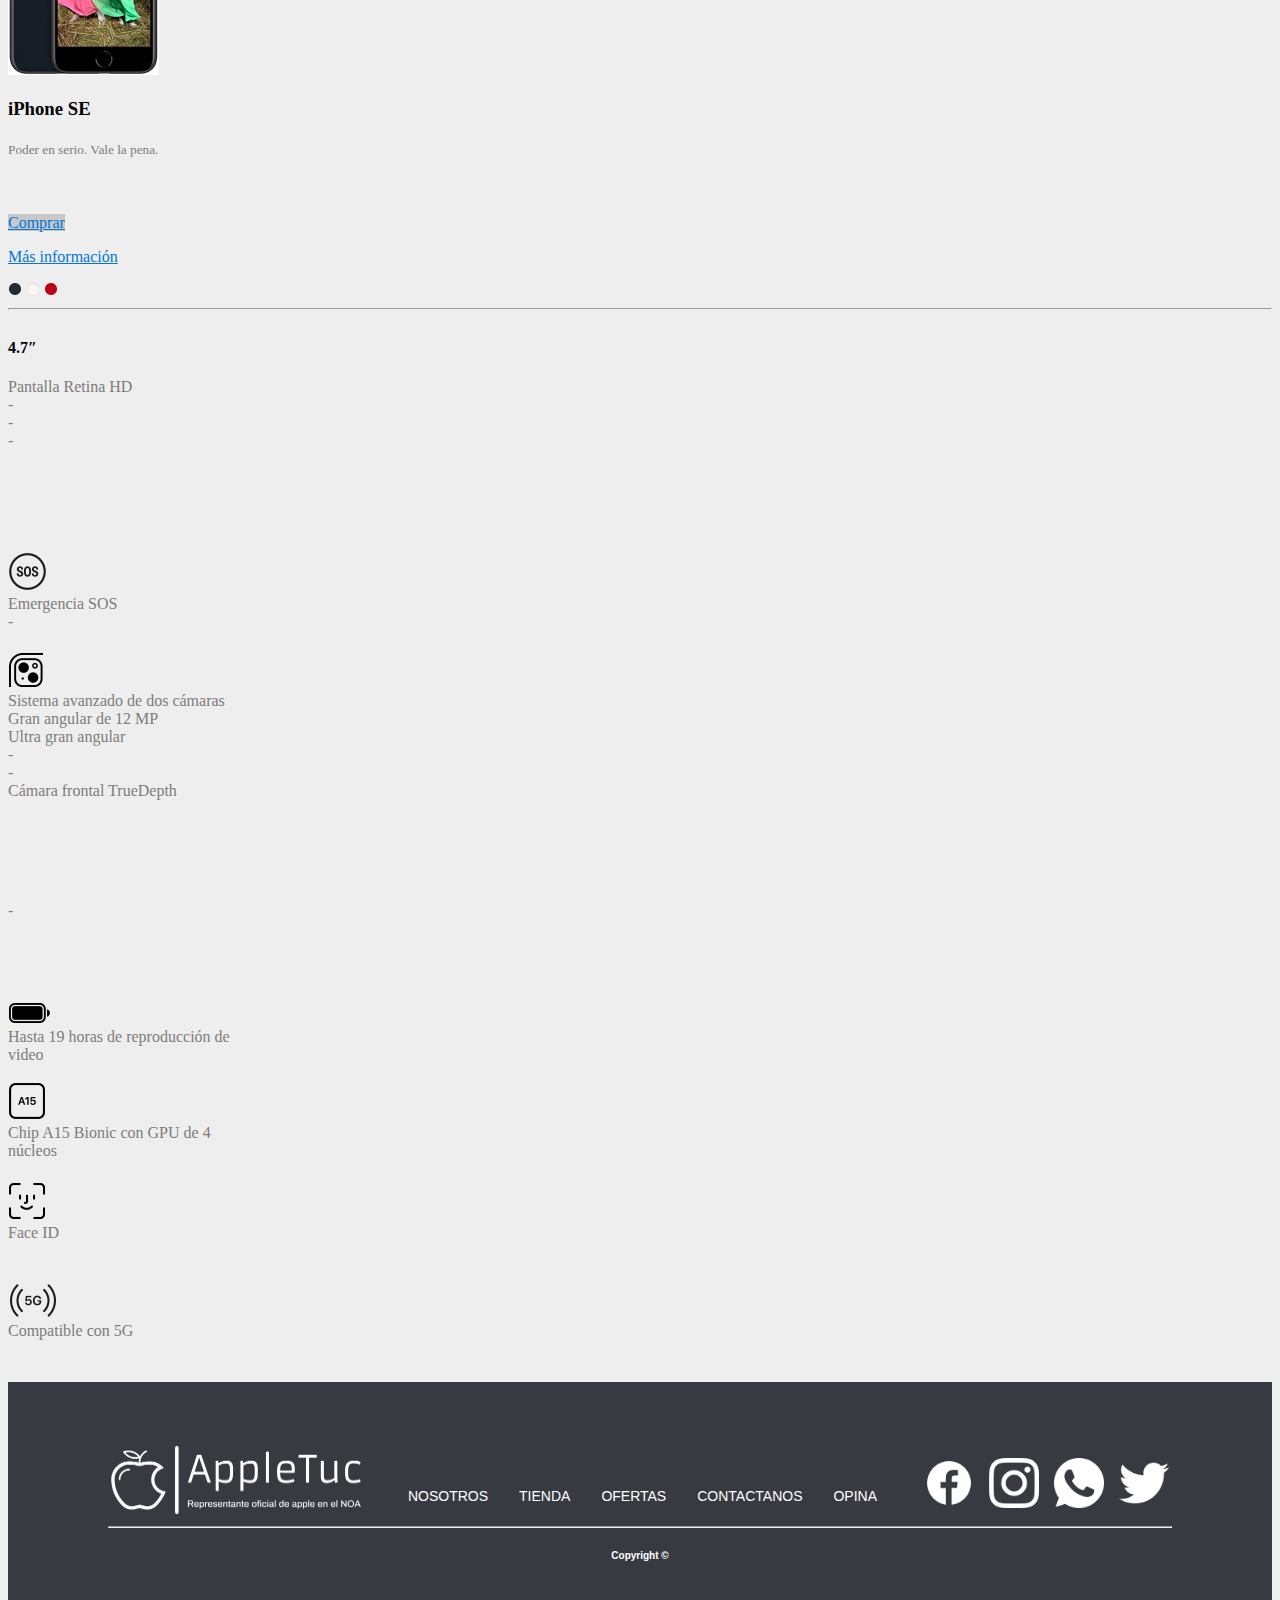
<file: PAGES/iPhone14Pro.html>
<!DOCTYPE html>
<html lang="en">
<head>
    <meta charset="UTF-8">
    <meta http-equiv="X-UA-Compatible" content="IE=edge">
    <meta name="viewport" content="width=device-width, initial-scale=1.0">
    <title>iPhone 14 Pro - AppleTuc - Representantes oficiales de Apple en el NOA</title>

    <link rel="stylesheet" href="../CSS/Styles.css">

    <link href="https://cdn.jsdelivr.net/npm/bootstrap@5.0.2/dist/css/bootstrap.min.css" rel="stylesheet" integrity="sha384-EVSTQN3/azprG1Anm3QDgpJLIm9Nao0Yz1ztcQTwFspd3yD65VohhpuuCOmLASjC" crossorigin="anonymous">
    <link rel="stylesheet" href="https://cdn.jsdelivr.net/npm/bootstrap-icons@1.10.5/font/bootstrap-icons.css">

</head>
<body>
    <!-- COMIENZO DEL HEADER -->        
    <nav class="navbar navbar-expand-lg navbar-light shadow-sm p-3 bg-body z-3">
        <div class="container-fluid">
            <div class="row">
                <!-- Comienzo Logo -->
                <div class="col-6 col-sm-6 col-md-5 col-lg-4 col-xl-3">
                    <a class="navbar-brand" href="../index.html">
                        <img src="../ASSETS/IMAGES/LOGO/Logo-Color-Transp.png" alt="" class="col-12">
                    </a>
                </div>
                <!-- Final Logo -->
    
                <!-- Comienzo Menu -->
                <div class="order-md-1 d-flex justify-content-end d-xl-none fixed-top">
                    <button class="navbar-toggler" type="button" data-bs-toggle="collapse" data-bs-target="#navbarSupportedContent" aria-controls="navbarSupportedContent" aria-expanded="false" aria-label="Toggle navigation">
                        <span class="bi bi-menu-button-wide"></span>
                    </button>
                </div>            
                <div class="col-9 col-lg-8 collapse navbar-collapse justify-content-end" id="navbarSupportedContent">
                    <ul class="navbar-nav mb-2 mb-xl-0 me-xl-5">
                        <li class="nav-item ms-lg-3 ms-xl-4">
                            <a class="nav-link active" aria-current="page" href="../index.html">Inicio</a>
                        </li>
                        <li class="nav-item dropdown">
                            <a class="nav-link dropdown-toggle ms-lg-3 ms-xl-4" href="#" data-bs-toggle="dropdown" aria-expanded="false">
                            Comprar
                            </a>
                            <ul class="dropdown-menu z-3">
                                <li><a class="dropdown-item" href="iPhone.html">iPhone</a></li>
                                <li><a class="dropdown-item" href="./error404.html">iPad</a></li>
                                <li><a class="dropdown-item" href="./error404.html">Mac</a></li>
                                <li><a class="dropdown-item" href="./error404.html">Watch</a></li>
                                <li><a class="dropdown-item" href="./error404.html">Airpods</a></li>
                                <li><a class="dropdown-item" href="./error404.html">Tv y Casa</a></li>
                            </ul>
                        </li>
                        <li class="nav-item ms-lg-3 ms-xl-4">
                            <a class="nav-link" href="./AboutUs.html">Sobre nosotros</a>
                        </li>
                        <li class="nav-item ms-lg-3 ms-xl-4">
                            <a class="nav-link" href="./Contacto.html">Contacto</a>
                        </li>
                        <li class="nav-item ms-lg-3 ms-xl-4">
                            <a class="nav-link" href="./LogIn.html">Log-in</a>
                        </li>
                        <!-- Comienzo carrito -->
                        <li class="nav-item row align-items-center ms-lg-3 ms-xl-4">
                            <a class="nav-link dropdown-toggle" href="" data-bs-toggle="dropdown" aria-expanded="false">
                                <i class="bi bi-cart4"></i>
                            </a>
                            <ul class="dropdown-menu dropdown-menu-search">
                                <!-- Producto 1 -->
                                <li>
                                    <div class="d-flex justify-content-between align-items-center mt-3 p-2 cartItem">
                                        <div class="d-flex flex-row align-items-center">
                                            <img class="rounded" src="../ASSETS/IMAGES/PRODUCTOS/iPhone14Pro/iP14ProMorado.jpg" width="100">
                                            <div class="ml-2">
                                                <span class="font-weight-bold d-block">Iphone 14 pro</span>
                                                <span class="spec">512GB, Morado oscuro</span>
                                            </div>
                                        </div>
                                        <div class="d-flex flex-row align-items-center">
                                            <span class="d-block me-5">Cant.: 1</span>
                                            <span class="d-block ml-5 font-weight-bold">U$D 1.299,00</span>
                                            <i class="bi bi-trash3 mx-3 text-black-50"></i>
                                        </div>
                                    </div>
                                </li>
                                <!-- Producto 1 -->
                                <!-- Producto 2 -->
                                <li>
                                    <div class="d-flex justify-content-between align-items-center mt-3 p-2 cartItem">
                                        <div class="d-flex flex-row align-items-center">
                                            <img class="rounded" src="../ASSETS/IMAGES/PRODUCTOS/AirPodsPro2gen.jpg" width="100">
                                            <div class="ml-2">
                                                <span class="font-weight-bold d-block">AirPods Pro</span>
                                                <span class="spec">(2nd generación)</span>
                                            </div>
                                        </div>
                                        <div class="d-flex flex-row align-items-center">
                                            <span class="d-block me-5">Cant.: 1</span>
                                            <span class="d-block ml-5 font-weight-bold">U$D 249,00</span>
                                            <i class="bi bi-trash3 mx-3 text-black-50"></i>
                                        </div>
                                    </div>
                                </li>
                                <!-- Producto 2 -->
                                <div class="d-flex justify-content-end pe-4 pb-2">
                                    <a href="./Cart.html"><button class="btn btn-primary-blue" type="submit">Ir al carrito</button></a>
                                </div>
                            </ul>
                        </li>
                        <!-- Final carrito -->
                        <!-- Comienzo Buscador -->
                        <li class="nav-item row align-items-center ms-lg-3 ms-xl-4">
                            <a class="nav-link dropdown-toggle" href="" data-bs-toggle="dropdown" aria-expanded="false">
                                <i class="bi bi-search"></i>
                            </a>
                            <ul class="dropdown-menu dropdown-menu-search me-5">                        
                                <li>
                                    <div class="d-flex justify-content-end py-2 px-3">
                                        <div id="buscador">
                                            <form class="d-flex">
                                                <input class="form-control" type="search" placeholder="Buscar producto..." aria-label="Search" maxlength="30" required>
                                                <button class="btn btn-primary-blue" type="submit">Buscar</button>
                                            </form>
                                        </div>
                                    </div>
                                </li>
                            </ul>
                        </li>
                        <!-- Final Buscador -->
                    </ul>
                </div>
                <!-- Final Menu -->
            </div>
        </div>
    </nav>                
    <!-- FINAL DEL HEADER -->
    
    <!-- COMIENZO DEL MAIN -->
    <main>
        <!-- COMIENZO DE BANNER PRINCIPAL -->
        <nav class="bg-dark sticky-top border-bottom border-light">
            <div class="text-white container">
                <div class="d-sm-flex align-items-center justify-content-between">
                    <h2 class="d-flex text-center pt-sm-2 pt-2">iPhone 14 Pro</h2>                    
                    <div class="d-flex flex-column iP14options">
                        <div class="d-flex justify-content-between py-2">
                            <a class="text-white nav-link-phones" href="./iPhone14Pro.html">Descripción</a>
                            <a class="text-white nav-link-phones" href="./iPhone14ProEsp.html">Especificaciones</a>
                            <a class="text-white nav-link-phones" href="./Cart.html">Comprar</a>
                        </div>
                        <div class="d-flex py-1 justify-content-between align-items-center">
                            <p class="mb-0">Colores</p>
                            <div class="d-flex align-self-center pb-2">
                                <button type="button" data-bs-target="#carouselExampleCaptions" class="active color-btn purple" aria-current="true" onclick="changePictureSet(1)"></button>
                                <button type="button" data-bs-target="#carouselExampleCaptions" class="color-btn gold" onclick="changePictureSet(2)"></button>
                                <button type="button" data-bs-target="#carouselExampleCaptions" class="color-btn silver"></button>
                                <button type="button" data-bs-target="#carouselExampleCaptions" class="color-btn black"></button>
                            </div>
                        </div>
                    </div>
                </div>
            </div>
        </nav>
        <div class="col-12 text-white bg-black">
            <div class="container">
                <h1 class="py-3">Mucho más que Pro.</h1>
                <!-- <video id="hero-intro-video" class="inline-media prod-video" aria-hidden="true" preload="none" data-load-timeout="3000" data-inline-media-plugins="AnimLoad, FeatureObserver, LoadTimeout, VatPathWithExtensions" data-inline-media-disabled-when="reduce-motion, no-enhance-page-xp-media" data-inline-media-locale="mx" data-inline-media-name="hero" data-inline-media-basepath="iphone-14-pro/2023/b094f6e4-dcdb-494f-bd72-45d659126dcd/anim/" data-inline-media="" muted="" playsinline="" autoplay="" src="../ASSETS/IMAGES/PRODUCTOS/iPhone14Pro/Morado Oscuro.mp4"></video> -->
                <div id="carouselExampleCaptions" class="carousel slide" data-bs-ride="carousel">
                    <div class="carousel-indicators">
                      <button type="button" data-bs-target="#carouselExampleCaptions" data-bs-slide-to="0" class="active purple" aria-current="true" aria-label="Slide 1"></button>
                      <button type="button" data-bs-target="#carouselExampleCaptions" data-bs-slide-to="1" class="gold" aria-label="Slide 2"></button>
                      <button type="button" data-bs-target="#carouselExampleCaptions" data-bs-slide-to="2" class="silver" aria-label="Slide 3"></button>
                      <button type="button" data-bs-target="#carouselExampleCaptions" data-bs-slide-to="3" class="black" aria-label="Slide 4"></button>
                    </div>
                    <div class="carousel-inner">
                      <div class="carousel-item active">
                        <div class="mx-auto col-md-8 col-lg-6 order-lg-last">
                            <img class="img-fluid" src="../ASSETS/IMAGES/PRODUCTOS/iPhone14Pro/iPMorado.jpg" alt="">
                        </div>
                        <div class="carousel-caption d-none d-md-block">
                          <h5>Morado oscuro</h5>
                        </div>
                      </div>
                      <div class="carousel-item">
                        <div class="mx-auto col-md-8 col-lg-6 order-lg-last">
                            <img class="img-fluid" src="../ASSETS/IMAGES/PRODUCTOS/iPhone14Pro/iPDorado.jpg" alt="">
                        </div>
                        <div class="carousel-caption d-none d-md-block">
                          <h5>Color oro</h5>
                        </div>
                      </div>
                      <div class="carousel-item">
                        <div class="mx-auto col-md-8 col-lg-6 order-lg-last">
                            <img class="img-fluid" src="../ASSETS/IMAGES/PRODUCTOS/iPhone14Pro/iPPlata.jpg" alt="">
                        </div>
                        <div class="carousel-caption d-none d-md-block">
                          <h5>Color plata</h5>
                        </div>
                      </div>
                      <div class="carousel-item">
                        <div class="mx-auto col-md-8 col-lg-6 order-lg-last">
                            <img class="img-fluid" src="../ASSETS/IMAGES/PRODUCTOS/iPhone14Pro/iPNegro.jpg" alt="">
                        </div>
                        <div class="carousel-caption d-none d-md-block">
                          <h5>Negro espacial</h5>
                        </div>
                      </div>
                    </div>
                    <button class="carousel-control-prev" type="button" data-bs-target="#carouselExampleCaptions" data-bs-slide="prev">
                      <span class="carousel-control-prev-icon" aria-hidden="true"></span>
                      <span class="visually-hidden">Previous</span>
                    </button>
                    <button class="carousel-control-next" type="button" data-bs-target="#carouselExampleCaptions" data-bs-slide="next">
                      <span class="carousel-control-next-icon" aria-hidden="true"></span>
                      <span class="visually-hidden">Next</span>
                    </button>
                </div>
            </div>            
        </div>
        <!-- FINAL DE BANNER PRINCIPAL -->

        <!-- COMIENZO SEPARADOR COMPRA  -->
        <div class="bg-title pt-4">
            <div class="container bg-title text-center">
                <h1>iPhone 14 Pro y iPhone 14 Pro Max</h1>
                <div class="py-3">
                    <p class="text-center"><a href="./Cart.html" class="btn btn-primary-blue">Comprar</a></p>
                </div> 
            </div>
        </div>
        <!-- FINAL SEPARADOR COMPRA  -->

        <!-- COMIENZO CARDS PROPIEDADES -->
        <div class="bg-title">
            <!-- COMIENZO FILA 1 -->
            <div class="container d-flex justify-content-around">
                <!-- Comienzo Dynamic Island -->
                <div class="prop-card col-md-7 bg-black justify-content-center">
                    <h1 class="DI-purple text-center">Descubre Dinamic Island</h1>
                    <img id="DynamicIslandImg" class="prop-img-centered w-75" src="../ASSETS/IMAGES/PRODUCTOS/iPhone14Pro/PROPS/DIMorado.jpg" alt="">
                </div>
                <!-- Final Dynamic Island -->
                <div class="col-md-4 d-flex flex-column justify-content-between d-none d-lg-block">
                    <!-- Comienzo Deep Cam -->
                    <div class="prop-img-card bg-black position-relative">
                        <img id="DeepCamImg" class="prop-img-centered w-75" src="../ASSETS/IMAGES/PRODUCTOS/iPhone14Pro/PROPS/DeepMorado.jpg" alt="">
                        <div class="gradient-overlay"></div>
                        <h3 class="prop-txt-cam">Cámara gran angular de 48 MP. Detalles a lo grande.</h3>
                    </div>
                    <!-- Final Deep Cam -->
                    <!-- Comienzo Chip -->
                    <div class="prop-img-card bg-black position-relative mt-4">
                        <img id="ChipImg" class="prop-img-chip" src="../ASSETS/IMAGES/PRODUCTOS/iPhone14Pro/PROPS/ChipMorado.jpg" alt="">
                        <h1 class="prop-txt-chip">El cerebro detrás de todo.</h1>
                    </div>
                    <!-- Final Chip -->
                </div>           
            </div>
            <!-- FINAL FILA 1 -->
        
            <!-- COMIENZO FILA 2 -->
            <div class="container d-flex justify-content-around mt-4">
                <!-- Comienzo Modo Acción -->
                <div class="prop-img-card bg-title position-relative col-md-4 d-none d-lg-block">
                    <div class="gradient-overlay-AM"></div>
                    <div class="prop-txt-AM text-center">
                        <h3>Modo Acción</h3>
                        <h1>Videos estables, sin sobresaltos.</h1>
                    </div>
                    <video class="AM-purple" aria-hidden="true" preload="none" data-load-timeout="3000" data-inline-media-plugins="AnimLoad, FeatureObserver, LoadTimeout, VatPathWithExtensions" data-inline-media-disabled-when="reduce-motion, no-enhance-page-xp-media" data-inline-media-locale="mx" data-inline-media-name="hero" data-inline-media-basepath="iphone-14-pro/2023/b094f6e4-dcdb-494f-bd72-45d659126dcd/anim/" data-inline-media="" muted="" playsinline="" autoplay="" src="../ASSETS/IMAGES/PRODUCTOS/iPhone14Pro/PROPS/ActionPurple.mp4"></video>
                </div>
                <!-- Final Modo Acción -->
                <!-- Comienzo Always On -->
                <div class="prop-card col-md-7 bg-black justify-content-center">
                    <h1 class="AO-purple text-center">Pantalla siempre activa. Una forma brillante de que no te pierdas nada.</h1>
                    <img id="AlwaysOnImg" class="prop-img-centered w-75" src="../ASSETS/IMAGES/PRODUCTOS/iPhone14Pro/PROPS/AlwaysOnMorado.jpg" alt="">
                </div>
                <!-- Final Always On -->
            </div>
            <!-- FINAL FILA 2 -->
        
            <!-- COMIENZO FILA 3 -->
            <div class="container d-flex justify-content-around mt-4 pb-4">
                <!-- Comienzo Ceramic Shield -->
                <div class="prop-card col-md-7 bg-black justify-content-center">
                    <div class="Ceramic-txt text-center">
                        <h3>Ceramic Shield</h3>
                        <h1>Más resistente que cualquier vidrio de smartphone.</h1>
                    </div>
                    <img id="CeramicShieldImg" class="Ceramic-img prop-img-centered" src="../ASSETS/IMAGES/PRODUCTOS/iPhone14Pro/PROPS/CeramicPurple.jpg" alt="">
                </div>
                <!-- Final Ceramic Shield -->
                <div class="col-md-4 d-flex flex-column justify-content-between d-none d-lg-block">
                    <!-- Comienzo Water Resist -->
                    <div class="prop-img-card bg-black position-relative">
                        <img id="WaterResistImg" class="prop-img-centered" src="../ASSETS/IMAGES/PRODUCTOS/iPhone14Pro/PROPS/WResistPurple.jpg" alt="">
                        <h3 class="WR-txt">(Así que relájate).</h3>
                    </div>
                    <!-- Final Water Resist -->
                    <!-- Comienzo Selfie -->
                    <div class="prop-img-card bg-black position-relative mt-4">
                        <h1 class="Selfie-txt">Selfies para tomarles foto.</h1>
                        <img id="SelfieImg" class="p-3 prop-img-centered" src="../ASSETS/IMAGES/PRODUCTOS/iPhone14Pro/PROPS/SelfiePurple.jpg" alt="">                
                    </div>
                    <!-- Final Selfie -->
                </div>           
            </div>
            <!-- FINAL FILA 3 -->
        </div>
        <!-- FINAL CARDS PROPIEDADES -->


        <!-- COMIENZO CAROUSEL MODELOS -->
        <div class="container d-flex justify-content-center pt-5 d-none d-md-block">
            <!-- COMIENZO iPHONE 14 PRO -->
            <div class="row">
                <div id="phoneCard" class="col-md-3 text-center compare">
                    <img class="phoneImg" src="../ASSETS/IMAGES/CATEGORIAS/Compare/Iphone14pro.jpg" alt="">
                    <h3 class="pt-3">iPhone 14 Pro</h3>
                    <h5>iPhone en su máxima expresión</h5>
                    <div class="pt-3">
                        <p class="text-center"><a href="./error404.html" class="btn btn-primary">Comprar</a></p>
                        <p class="text-center"><a href="./iPhone14Pro.html" class="btn btn-primary-rev">Más información</a></p>
                    </div>                
                    <img src="../ASSETS/IMAGES/CATEGORIAS/Compare/ColorsiP14P.png" alt="">
                    <hr>                
                    <ul>
                        <li class="my-4">
                            <h4>6.7" o 6.1"</h4>
                            <p>Pantalla Super Retina XDR</p>
                            <p>Tecnología ProMotion</p>
                            <p>Pantalla siempre activa</p>
                        </li>
                        <li class="my-5 HUD">
                            <img src="../ASSETS/IMAGES/CATEGORIAS/Compare/iP14Pcompare.png" alt="">
                            <p>Dynamic Island</p>
                            <p>Una forma mágica de interactuar con tu iPhone</p>
                        </li>
                        <li class="my-5 SOS ">
                            <img src="../ASSETS/IMAGES/CATEGORIAS/Compare/SOS.png" alt="">
                            <p>Emergencia SOS</p>
                            <p>Detección de Choques</p>
                        </li>
                        <li class="my-5 CAM">
                            <img src="../ASSETS/IMAGES/CATEGORIAS/Compare/CAMiP14.png" alt="">
                            <p>Sistema de cámaras Pro</p>
                            <p>Gran angular de 48 MP</p>
                            <p>Ultra gran angular</p> 
                            <p>Teleobjetivo</p>
                            <p>Photonic Engine para un nivel de detalle y colores increíbles</p>
                            <p>Cámara frontal TrueDepth con autoenfoque</p>
                        </li>
                        <li class="my-5 STAB">
                            <img src="../ASSETS/IMAGES/CATEGORIAS/Compare/Accion.png" alt="">
                            <p>Modo Acción para estabilizar los videos grabados en movimiento</p>
                        </li>
                        <li class="my-5 BAT">
                            <img src="../ASSETS/IMAGES/CATEGORIAS/Compare/BAT.png" alt="">
                            <p>Hasta 29 horas de reproducción de video</p>
                        </li>
                        <li class="my-5 CHIP">
                            <img src="../ASSETS/IMAGES/CATEGORIAS/Compare/CHIP16.png" alt="">
                            <p>Chip A16 Bionic</p>
                        </li>
                        <li class="my-5 ID">
                            <img src="../ASSETS/IMAGES/CATEGORIAS/Compare/FaceID.png" alt="">
                            <p>Face ID</p>
                        </li>
                        <li class="my-5 FG">
                            <img src="../ASSETS/IMAGES/CATEGORIAS/Compare/5G.png" alt="">
                            <p>Compatible con 5G</p>
                        </li>
                    </ul>                
                </div>            
                <!-- FINAL iPHONE 14 PRO -->

                <!-- COMIENZO iPHONE 14 -->
                <div id="phoneCard" class="col-md-3 text-center compare">
                    <img class="phoneImg" src="../ASSETS/IMAGES/CATEGORIAS/Compare/Iphone14.jpg" alt="">
                    <h3 class="pt-3">iPhone 14</h3>
                    <h5>Repleto de posibilidades</h5>
                    <div class="pt-3">
                        <p class="text-center"><a href="./error404.html" class="btn btn-primary">Comprar</a></p>
                        <p class="text-center"><a href="./error404.html" class="btn btn-primary-rev">Más información</a></p>
                    </div>                
                    <img src="../ASSETS/IMAGES/CATEGORIAS/Compare/ColorsiP14.png" alt="">
                    <hr>                
                    <ul>
                        <li class="my-4">
                            <h4>6.7" o 6.1"</h4>
                            <p>Pantalla Super Retina XDR</p>
                            <p class="fw-bold">-</p>
                            <p class="fw-bold">-</p>
                        </li>
                        <li class="my-5 HUD d-flex align-items-center">                      
                            <p class="fw-bold">-</p>
                        </li>
                        <li class="my-5 SOS">
                            <img src="../ASSETS/IMAGES/CATEGORIAS/Compare/SOS.png" alt="">
                            <p>Emergencia SOS</p>
                            <p>Detección de Choques</p>
                        </li>
                        <li class="my-5 CAM">
                            <img src="../ASSETS/IMAGES/CATEGORIAS/Compare/CAMiP13.png" alt="">
                            <p>Sistema avanzado de dos cámaras</p>
                            <p>Gran angular de 12 MP</p>
                            <p>Ultra gran angular</p> 
                            <p class="fw-bold">-</p>
                            <p>Photonic Engine para un nivel de detalle y colores increíbles</p>
                            <p>Cámara frontal TrueDepth con autoenfoque</p>
                        </li>
                        <li class="my-5 STAB">
                            <img src="../ASSETS/IMAGES/CATEGORIAS/Compare/Accion.png" alt="">
                            <p>Modo Acción para estabilizar los videos grabados en movimiento</p>
                        </li>
                        <li class="my-5 BAT">
                            <img src="../ASSETS/IMAGES/CATEGORIAS/Compare/BAT.png" alt="">
                            <p>Hasta 26 horas de reproducción de video</p>
                        </li>
                        <li class="my-5 CHIP">
                            <img src="../ASSETS/IMAGES/CATEGORIAS/Compare/CHIP15.png" alt="">
                            <p>Chip A15 Bionic con GPU de 5 núcleos</p>
                        </li>
                        <li class="my-5 ID">
                            <img src="../ASSETS/IMAGES/CATEGORIAS/Compare/FaceID.png" alt="">
                            <p>Face ID</p>
                        </li>
                        <li class="my-5 FG">
                            <img src="../ASSETS/IMAGES/CATEGORIAS/Compare/5G.png" alt="">
                            <p>Compatible con 5G</p>
                        </li>
                    </ul>                
                </div>
                <!-- FINAL iPHONE 14 -->

                <!-- COMIENZO iPHONE 13 -->
                <div id="phoneCard" class="col-md-3 text-center compare">
                    <img class="phoneImg" src="../ASSETS/IMAGES/CATEGORIAS/Compare/Iphone13.jpg" alt="">
                    <h3 class="pt-3">iPhone 13</h3>
                    <h5>Increíble como siempre</h5>
                    <div class="pt-3">
                        <p class="text-center"><a href="./error404.html" class="btn btn-primary">Comprar</a></p>
                        <p class="text-center"><a href="./error404.html" class="btn btn-primary-rev">Más información</a></p>
                    </div>
                    <img src="../ASSETS/IMAGES/CATEGORIAS/Compare/ColorsiP13.png" alt="">
                    <hr>                
                    <ul>
                        <li class="my-4">
                            <h4>6.1″ o 5.4″</h4>
                            <p>Pantalla Super Retina XDR</p>
                            <p class="fw-bold">-</p>
                            <p class="fw-bold">-</p>
                        </li>
                        <li class="my-5 HUD d-flex align-items-center">      
                            <p class="fw-bold">-</p>
                        </li>
                        <li class="my-5 SOS">
                            <img src="../ASSETS/IMAGES/CATEGORIAS/Compare/SOS.png" alt="">
                            <p>Emergencia SOS</p>
                            <p class="fw-bold">-</p>
                        </li>
                        <li class="my-5 CAM">
                            <img src="../ASSETS/IMAGES/CATEGORIAS/Compare/CAMiPSE.png" alt="">
                            <p>Sistema avanzado de cámara única</p>
                            <p>Gran angular de 12 MP</p>
                            <p class="fw-bold">-</p> 
                            <p class="fw-bold">-</p>
                            <p class="fw-bold">-</p>
                            <p>Cámara frontal</p>
                        </li>
                        <li class="my-5 STAB d-flex align-items-center">
                            <p class="fw-bold">-</p>
                        </li>
                        <li class="my-5 BAT">
                            <img src="../ASSETS/IMAGES/CATEGORIAS/Compare/BAT.png" alt="">
                            <p>Hasta 15 horas de reproducción de video</p>
                        </li>
                        <li class="my-5 CHIP">
                            <img src="../ASSETS/IMAGES/CATEGORIAS/Compare/CHIP15.png" alt="">
                            <p>Chip A15 Bionic con GPU de 4 núcleos</p>
                        </li>
                        <li class="my-5 ID">
                            <img src="../ASSETS/IMAGES/CATEGORIAS/Compare/TOUCH.png" alt="">
                            <p>Touch ID</p>
                        </li>
                        <li class="my-5 FG">
                            <img src="../ASSETS/IMAGES/CATEGORIAS/Compare/5G.png" alt="">
                            <p>Compatible con 5G</p>
                        </li>
                    </ul>                
                </div>
                <!-- FINAL iPHONE 13 -->

                <!-- COMIENZO iPHONE SE -->
                <div id="phoneCard" class="col-md-3 text-center compare">
                    <img class="phoneImg" src="../ASSETS/IMAGES/CATEGORIAS/Compare/IphoneSE.jpg" alt="">
                    <h3 class="pt-3">iPhone SE</h3>
                    <h5>Poder en serio. Vale la pena.</h5>
                    <div class="pt-3">
                        <p class="text-center"><a href="./error404.html" class="btn btn-primary">Comprar</a></p>
                        <p class="text-center"><a href="./error404.html" class="btn btn-primary-rev">Más información</a></p>
                    </div>
                    <img src="../ASSETS/IMAGES/CATEGORIAS/Compare/ColorsiPSE.png" alt="">
                    <hr>                
                    <ul>
                        <li class="my-4">
                            <h4>4.7″</h4>
                            <p>Pantalla Retina HD</p>
                            <p class="fw-bold">-</p>
                            <p class="fw-bold">-</p>
                        </li>
                        <li class="my-5 HUD d-flex align-items-center">                
                            <p class="fw-bold">-</p>
                        </li>
                        <li class="my-5 SOS">
                            <img src="../ASSETS/IMAGES/CATEGORIAS/Compare/SOS.png" alt="">
                            <p>Emergencia SOS</p>
                            <p class="fw-bold">-</p>
                        </li>
                        <li class="my-5 CAM">
                            <img src="../ASSETS/IMAGES/CATEGORIAS/Compare/CAMiP13.png" alt="">
                            <p>Sistema avanzado de dos cámaras</p>
                            <p>Gran angular de 12 MP</p>
                            <p>Ultra gran angular</p> 
                            <p class="fw-bold">-</p>
                            <p class="fw-bold">-</p>
                            <p>Cámara frontal TrueDepth</p>
                        </li>
                        <li class="my-5 STAB d-flex align-items-center">
                            <p class="fw-bold">-</p>
                        </li>
                        <li class="my-5 BAT">
                            <img src="../ASSETS/IMAGES/CATEGORIAS/Compare/BAT.png" alt="">
                            <p>Hasta 19 horas de reproducción de video</p>
                        </li>
                        <li class="my-5 CHIP">
                            <img src="../ASSETS/IMAGES/CATEGORIAS/Compare/CHIP15.png" alt="">
                            <p>Chip A15 Bionic con GPU de 4 núcleos</p>
                        </li>
                        <li class="my-5 ID">
                            <img src="../ASSETS/IMAGES/CATEGORIAS/Compare/FaceID.png" alt="">
                            <p>Face ID</p>
                        </li>
                        <li class="my-5 FG">
                            <img src="../ASSETS/IMAGES/CATEGORIAS/Compare/5G.png" alt="">
                            <p>Compatible con 5G</p>
                        </li>
                    </ul>                
                </div>
            </div>
            <!-- FINAL iPHONE SE -->
        </div>
        <!-- COMIENZO CAROUSEL MODELOS -->
    <!-- FINAL DEL MAIN -->

    <!-- COMIENZO DEL FOOTER -->
    <footer>
        <div class="footercompleto">
            <div class="footerall">
                <div class="columna1logo">
                    <a href="#"><img src="../ASSETS/IMAGES/LOGO/Logo-Blanco-Transp.png" alt="logoproyecto"></a>
                </div>
                <div class="columna2nav">
                <ul>
                    <li><a href="../PAGES/AboutUs.html">NOSOTROS</a></li>
                    <li><a href="../PAGES/error404.html">TIENDA</a></li>
                    <li><a href="../PAGES/error404.html">OFERTAS</a></li>
                    <li><a href="../PAGES/Contacto.html">CONTACTANOS</a></li>
                    <li><a href="../PAGES/error404.html">OPINA</a></li>
                </ul>
                </div>
                <div class="columna3redes">
                    <ul style="list-style-type: none;">
                        <li><a href="https://www.facebook.com/" target="_blank"><img src="../ASSETS/IMAGES/ICONS/facebook.png" alt="facebook"></a></li>
                        <li><a href="https://www.instagram.com/" target="_blank"><img src="../ASSETS/IMAGES/ICONS/instagram.png" alt="ig"></a></li>
                        <li><a href="https://www.whatsapp.com/" target="_blank"><img src="../ASSETS/IMAGES/ICONS/whatsapp.png" alt="whatsapp"></a></li>
                        <li><a href="https://twitter.com/" target="_blank"><img src="../ASSETS/IMAGES/ICONS/twitter.png" alt="pajarito"></a></li>
                    </ul>
                </div>
            </div>
            <div class="coopiraiiii">
                <div class="barraseparadora">
                    <hr>
                </div>
                <div class="tectofinaldelpie">
                    <H4 class="copyrighttext"><center>Copyright ©</center></H4>
                </div>
                
            </div>
        </div>
    </footer>
    <!-- FINAL DEL FOOTER -->

  <script src="https://cdn.jsdelivr.net/npm/bootstrap@5.0.2/dist/js/bootstrap.bundle.min.js" integrity="sha384-MrcW6ZMFYlzcLA8Nl+NtUVF0sA7MsXsP1UyJoMp4YLEuNSfAP+JcXn/tWtIaxVXM" crossorigin="anonymous"></script>
  <script src="https://cdnjs.cloudflare.com/ajax/libs/jquery/3.6.0/jquery.min.js"></script>
  <script src="https://cdnjs.cloudflare.com/ajax/libs/bootstrap/5.0.1/js/bootstrap.bundle.min.js"></script>
  <script src="https://cdnjs.cloudflare.com/ajax/libs/jquery/3.6.0/jquery.min.js"></script>
  <script src="https://cdnjs.cloudflare.com/ajax/libs/bootstrap/5.0.1/js/bootstrap.bundle.min.js"></script>

  <script src="../JS/Colors.js"></script>

</body>
</html>
</file>
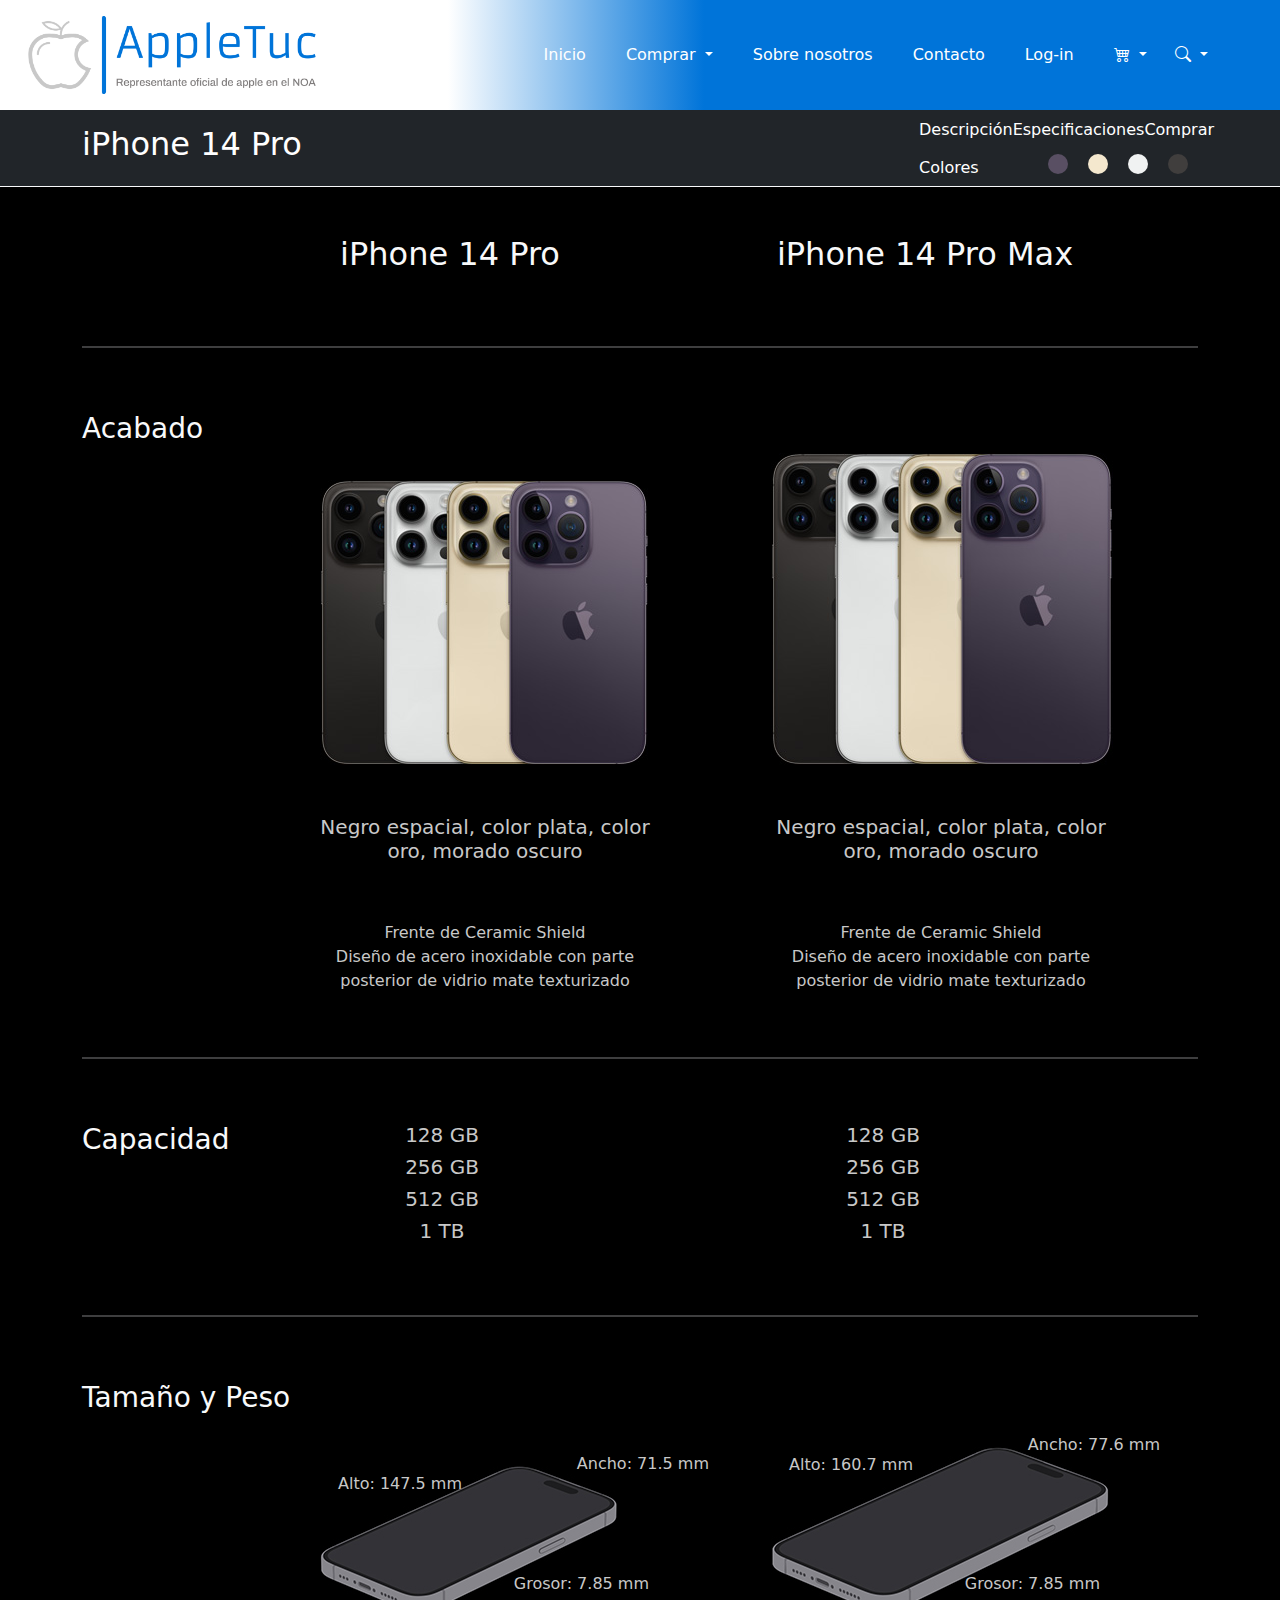
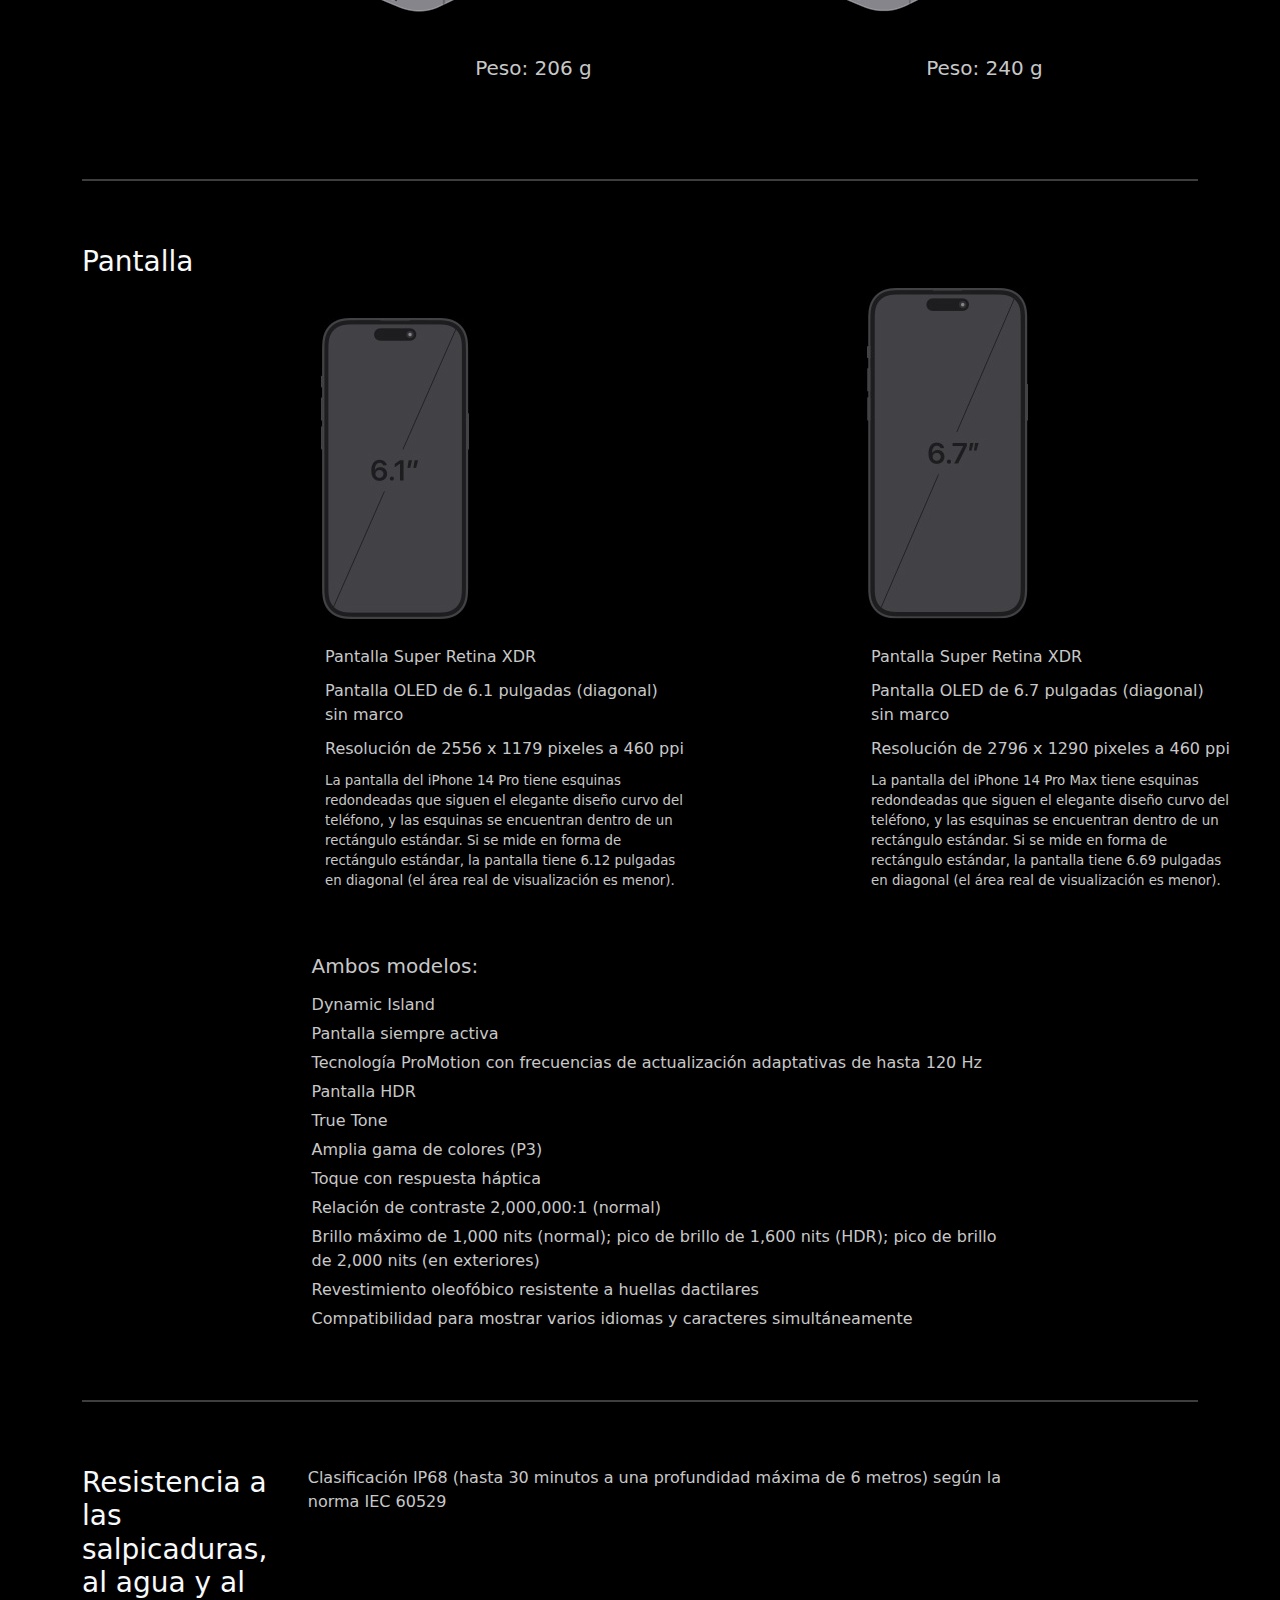
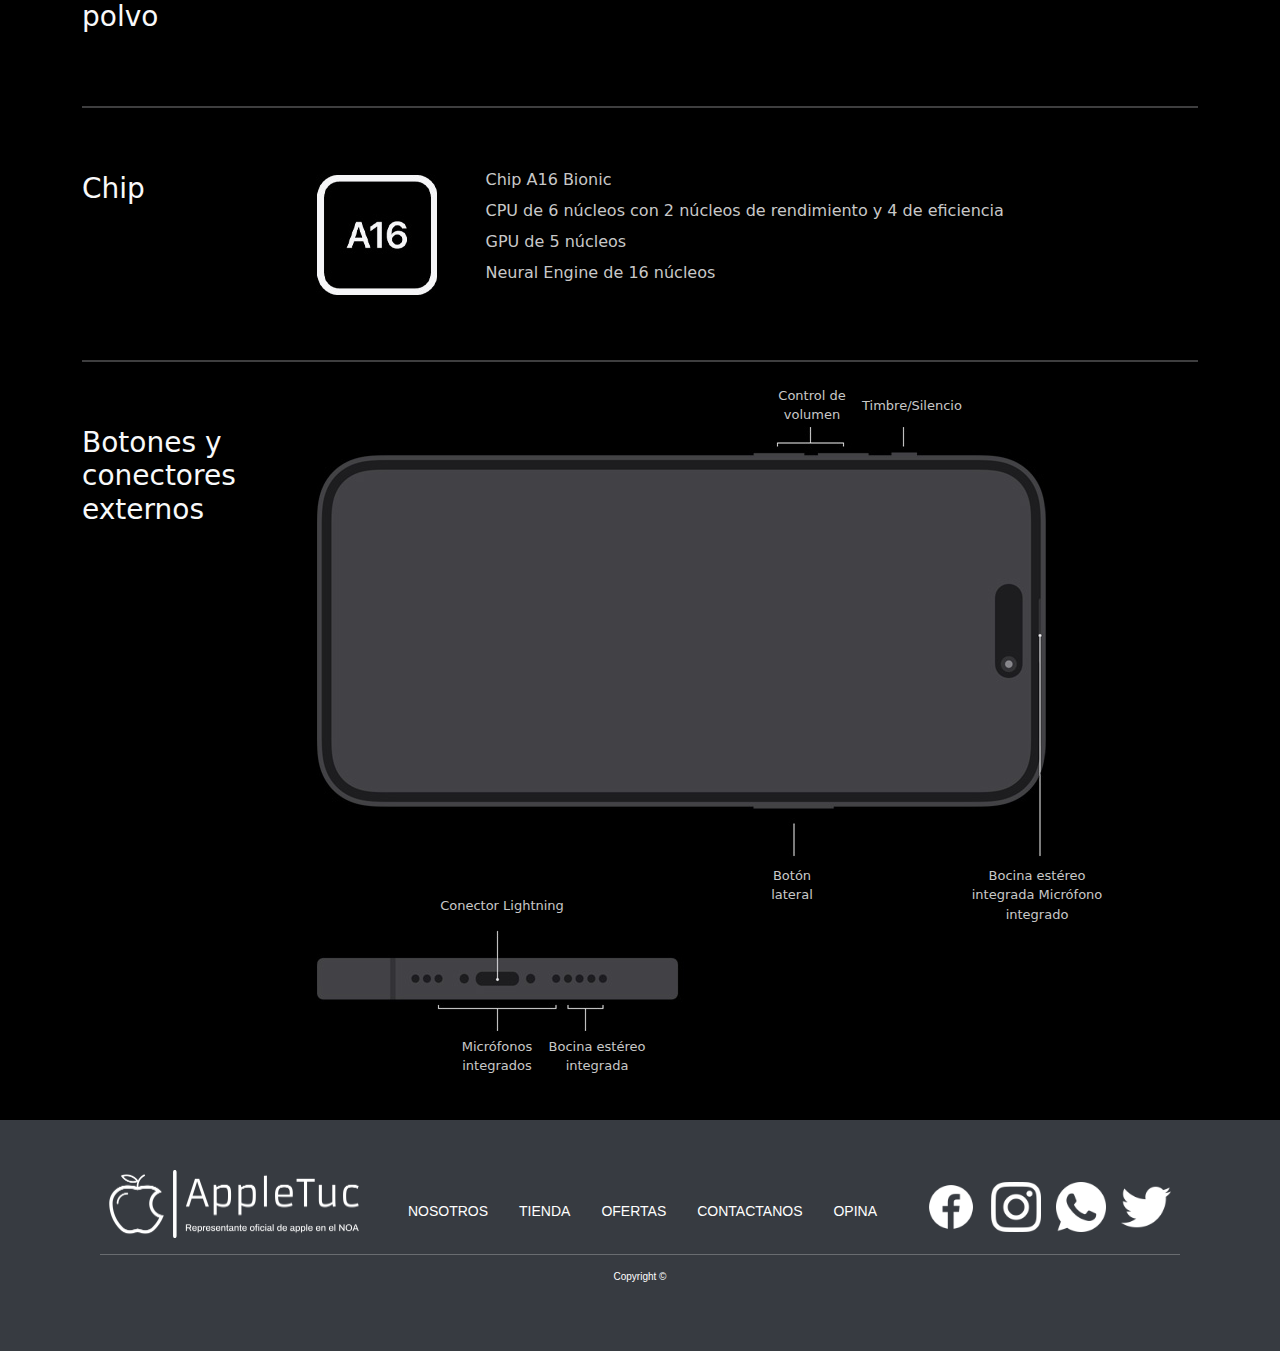
<file: PAGES/iPhone14ProEsp.html>
<!DOCTYPE html>
<html lang="en">
<head>
    <meta charset="UTF-8">
    <meta http-equiv="X-UA-Compatible" content="IE=edge">
    <meta name="viewport" content="width=device-width, initial-scale=1.0">
    <title>iPhone 14 Pro - Especificaciones - AppleTuc - Representantes oficiales de Apple en el NOA</title>

    <link rel="stylesheet" href="../CSS/Styles.css">

    <link href="https://cdn.jsdelivr.net/npm/bootstrap@5.0.2/dist/css/bootstrap.min.css" rel="stylesheet" integrity="sha384-EVSTQN3/azprG1Anm3QDgpJLIm9Nao0Yz1ztcQTwFspd3yD65VohhpuuCOmLASjC" crossorigin="anonymous">
    <link rel="stylesheet" href="https://cdn.jsdelivr.net/npm/bootstrap-icons@1.10.5/font/bootstrap-icons.css">
    <link rel="stylesheet" href="https://cdnjs.cloudflare.com/ajax/libs/bootstrap/5.0.1/css/bootstrap.min.css">
    <script src="https://cdnjs.cloudflare.com/ajax/libs/bootstrap/5.0.1/js/bootstrap.bundle.min.js"></script>

</head>
<body>
    <!-- COMIENZO DEL HEADER -->        
    <nav class="navbar navbar-expand-lg navbar-light shadow-sm p-3 bg-body">
        <div class="container-fluid">
            <div class="row">
                <!-- Comienzo Logo -->
                <div class="col-6 col-sm-6 col-md-5 col-lg-4 col-xl-3">
                    <a class="navbar-brand" href="../index.html">
                        <img src="../ASSETS/IMAGES/LOGO/Logo-Color-Transp.png" alt="" class="col-12">
                    </a>
                </div>
                <!-- Final Logo -->
    
                <!-- Comienzo Menu -->
                <div class="order-md-1 d-flex justify-content-end d-xl-none fixed-top">
                    <button class="navbar-toggler" type="button" data-bs-toggle="collapse" data-bs-target="#navbarSupportedContent" aria-controls="navbarSupportedContent" aria-expanded="false" aria-label="Toggle navigation">
                        <span class="bi bi-menu-button-wide"></span>
                    </button>
                </div>            
                <div class="col-9 col-lg-8 collapse navbar-collapse justify-content-end" id="navbarSupportedContent">
                    <ul class="navbar-nav mb-2 mb-xl-0 me-xl-5">
                        <li class="nav-item ms-lg-3 ms-xl-4">
                            <a class="nav-link active" aria-current="page" href="../index.html">Inicio</a>
                        </li>
                        <li class="nav-item dropdown">
                            <a class="nav-link dropdown-toggle ms-lg-3 ms-xl-4" href="#" data-bs-toggle="dropdown" aria-expanded="false">
                            Comprar
                            </a>
                            <ul class="dropdown-menu">
                                <li><a class="dropdown-item" href="iPhone.html">iPhone</a></li>
                                <li><a class="dropdown-item" href="./error404.html">iPad</a></li>
                                <li><a class="dropdown-item" href="./error404.html">Mac</a></li>
                                <li><a class="dropdown-item" href="./error404.html">Watch</a></li>
                                <li><a class="dropdown-item" href="./error404.html">Airpods</a></li>
                                <li><a class="dropdown-item" href="./error404.html">Tv y Casa</a></li>
                            </ul>
                        </li>
                        <li class="nav-item ms-lg-3 ms-xl-4">
                            <a class="nav-link" href="./AboutUs.html">Sobre nosotros</a>
                        </li>
                        <li class="nav-item ms-lg-3 ms-xl-4">
                            <a class="nav-link" href="./Contacto.html">Contacto</a>
                        </li>
                        <li class="nav-item ms-lg-3 ms-xl-4">
                            <a class="nav-link" href="./LogIn.html">Log-in</a>
                        </li>
                        <!-- Comienzo carrito -->
                        <li class="nav-item row align-items-center ms-lg-3 ms-xl-4">
                            <a class="nav-link dropdown-toggle" href="" data-bs-toggle="dropdown" aria-expanded="false">
                                <i class="bi bi-cart4"></i>
                            </a>
                            <ul class="dropdown-menu dropdown-menu-search">
                                <!-- Producto 1 -->
                                <li>
                                    <div class="d-flex justify-content-between align-items-center mt-3 p-2 cartItem">
                                        <div class="d-flex flex-row align-items-center">
                                            <img class="rounded" src="../ASSETS/IMAGES/PRODUCTOS/iPhone14Pro/iP14ProMorado.jpg" width="100">
                                            <div class="ml-2">
                                                <span class="font-weight-bold d-block">Iphone 14 pro</span>
                                                <span class="spec">512GB, Morado oscuro</span>
                                            </div>
                                        </div>
                                        <div class="d-flex flex-row align-items-center">
                                            <span class="d-block me-5">Cant.: 1</span>
                                            <span class="d-block ml-5 font-weight-bold">U$D 1.299,00</span>
                                            <i class="bi bi-trash3 mx-3 text-black-50"></i>
                                        </div>
                                    </div>
                                </li>
                                <!-- Producto 1 -->
                                <!-- Producto 2 -->
                                <li>
                                    <div class="d-flex justify-content-between align-items-center mt-3 p-2 cartItem">
                                        <div class="d-flex flex-row align-items-center">
                                            <img class="rounded" src="../ASSETS/IMAGES/PRODUCTOS/AirPodsPro2gen.jpg" width="100">
                                            <div class="ml-2">
                                                <span class="font-weight-bold d-block">AirPods Pro</span>
                                                <span class="spec">(2nd generación)</span>
                                            </div>
                                        </div>
                                        <div class="d-flex flex-row align-items-center">
                                            <span class="d-block me-5">Cant.: 1</span>
                                            <span class="d-block ml-5 font-weight-bold">U$D 249,00</span>
                                            <i class="bi bi-trash3 mx-3 text-black-50"></i>
                                        </div>
                                    </div>
                                </li>
                                <!-- Producto 2 -->
                                <div class="d-flex justify-content-end pe-4 pb-2">
                                    <a href="./Cart.html"><button class="btn btn-primary-blue" type="submit">Ir al carrito</button></a>
                                </div>
                            </ul>
                        </li>
                        <!-- Final carrito -->
                        <!-- Comienzo Buscador -->
                        <li class="nav-item row align-items-center ms-lg-3 ms-xl-4">
                            <a class="nav-link dropdown-toggle" href="" data-bs-toggle="dropdown" aria-expanded="false">
                                <i class="bi bi-search"></i>
                            </a>
                            <ul class="dropdown-menu dropdown-menu-search me-5">                        
                                <li>
                                    <div class="d-flex justify-content-end py-2 px-3">
                                        <div id="buscador">
                                            <form class="d-flex">
                                                <input class="form-control" type="search" placeholder="Buscar producto..." aria-label="Search">
                                                <button class="btn btn-primary-rev" type="submit">Buscar</button>
                                            </form>
                                        </div>
                                    </div>
                                </li>
                            </ul>
                        </li>
                        <!-- Final Buscador -->
                    </ul>
                </div>
                <!-- Final Menu -->
            </div>
        </div>
    </nav>           
      <!-- FINAL DEL HEADER -->
    
    <!-- COMIENZO DEL MAIN -->
    <main class="bg-black">
        <!-- Comienzo del Nav -->
        <nav class="bg-dark sticky-top border-bottom border-light">
            <div class="text-white container">
                <div class="d-flex align-items-center justify-content-between">
                    <h2 class="d-flex text-center">iPhone 14 Pro</h2>                    
                    <div class="w-25 d-flex flex-column">
                        <div class="d-flex justify-content-between py-2">
                            <a class="text-white nav-link-phones" href="./iPhone14Pro.html">Descripción</a>
                            <a class="text-white nav-link-phones" href="./iPhone14ProEsp.html">Especificaciones</a>
                            <a class="text-white nav-link-phones" href="#">Comprar</a>
                        </div>
                        <div class="d-flex py-1 justify-content-between align-items-center">
                            <p class="mb-0">Colores</p>
                            <div class="d-flex align-self-center pb-2">
                                <button type="button" data-bs-target="#carouselExampleCaptions" class="active color-btn purple" aria-current="true" onclick="changePictureSet(1)"></button>
                                <button type="button" data-bs-target="#carouselExampleCaptions" class="color-btn gold" onclick="changePictureSet(2)"></button>
                                <button type="button" data-bs-target="#carouselExampleCaptions" class="color-btn silver"></button>
                                <button type="button" data-bs-target="#carouselExampleCaptions" class="color-btn black"></button>
                            </div>
                        </div>
                    </div>
                </div>
            </div>
        </nav>
        <!-- Final del Nav -->

        <!-- COMIENZO CONTAINER PROPIEDADES  -->
        <div class="container bg-black">
            <!-- Comienzo Titulo -->
            <div class="row justify-content-end text-center py-5">
                <Div class="col-4 text-light">
                    <h2>iPhone 14 Pro</h2>
                </Div>
                <Div class="col-6 text-light">
                    <h2>iPhone 14 Pro Max</h2>
                </Div>
            </div>
            <!-- Final Titulo -->

            <hr class="border border-light">

            <!-- Comienzo Acabado -->
            <div class="row justify-content-end align-items-end py-5">
                <div class="text-light text-start">
                    <h3>Acabado</h3>
                </div>
                <div class="col-5 row justify-content-center align-items-baseline">
                    <div class="d-flex flex-column align-items-start">
                        <img src="../ASSETS/IMAGES/PRODUCTOS/iPhone14Pro/PROPS/ESPECIF/Acabado14Pro.jpg" alt="">
                        <div class="justify-content-center Acabado">
                            <h5>Negro espacial, color plata, color oro, morado oscuro</h5>
                            <p>Frente de Ceramic Shield</p>
                            <p>Diseño de acero inoxidable con parte posterior de vidrio mate texturizado</p>
                        </div>
                    </div>
                </div>
                <div class="col-5 row justify-content-center align-items-baseline">
                    <div class="d-flex flex-column align-items-start">
                        <img src="../ASSETS/IMAGES/PRODUCTOS/iPhone14Pro/PROPS/ESPECIF/Acabado14ProMax.jpg" alt="">
                        <div class="justify-content-center AcabadoMax">
                            <h5>Negro espacial, color plata, color oro, morado oscuro</h5>
                            <p>Frente de Ceramic Shield</p>
                            <p>Diseño de acero inoxidable con parte posterior de vidrio mate texturizado</p>
                        </div>
                    </div>
                </div>
            </div>                  
            <!-- Final Acabado -->

            <hr class="border border-light">

            <!-- Comienzo Capacidad -->
            <div class="d-flex justify-content-start py-5">
                <div class="col-2 text-light text-start">
                    <h3>Capacidad</h3>
                </div>  
                <div class="col-4 Capacidad row justify-content-center align-items-baseline">
                    <div class="d-flex flex-column align-items-center">
                        <h5>128 GB</h5>
                        <h5>256 GB</h5>
                        <h5>512 GB</h5>
                        <h5>1 TB</h5>
                    </div>
                </div>
                <div class="col-6 Capacidad row justify-content-center align-items-baseline">
                    <div class="d-flex flex-column align-items-center">
                        <h5>128 GB</h5>
                        <h5>256 GB</h5>
                        <h5>512 GB</h5>
                        <h5>1 TB</h5>
                    </div>
                </div>
            </div>       
            <!-- Final Capacidad -->

            <hr class="border border-light">

            <!-- Comienzo Tamaño y Peso -->
            <div class="row justify-content-end align-items-end py-5">
                <div class="text-light text-start">
                    <h3>Tamaño y Peso</h3>
                </div>
                <div class="col-5 Dimensions row justify-content-center align-items-baseline">
                    <div class="d-flex flex-column align-items-start position-relative">
                        <p class="Alto">Alto: 147.5 mm</p>
                        <p class="Ancho">Ancho: 71.5 mm</p>
                        <div class="d-flex flex-column align-items-center">
                            <img class="py-4" src="../ASSETS/IMAGES/PRODUCTOS/iPhone14Pro/PROPS/ESPECIF/Tamaño14Pro.jpg" alt="">
                            <p class="Grosor">Grosor: 7.85 mm</p>
                        </div>
                    </div>
                    <div class="text-center">
                        <p class="fs-5 py-3">Peso: 206 g</p>
                    </div>
                </div>
                <div class="col-5 Dimensions row justify-content-center align-items-baseline">
                    <div class="d-flex flex-column align-items-start position-relative">
                        <p class="Alto">Alto: 160.7 mm</p>
                        <p class="Ancho">Ancho: 77.6 mm</p>
                        <div class="d-flex flex-column align-items-center">
                            <img class="py-4" src="../ASSETS/IMAGES/PRODUCTOS/iPhone14Pro/PROPS/ESPECIF/Tamaño14ProMax.jpg" alt="">
                            <p class="Grosor">Grosor: 7.85 mm</p>
                        </div>
                    </div>
                    <div class="text-center">
                        <p class="fs-5 py-3">Peso: 240 g</p>
                    </div>
                </div>
            </div>            
            <!-- Final Tamaño y Peso -->

            <hr class="border border-light">

            <!-- Comienzo Pantalla -->
            <div class="row justify-content-end align-items-end py-5">
                <div class="text-light text-start">
                    <h3>Pantalla</h3>
                </div>
                <div class="col-6 Screen row justify-content-center align-items-baseline">
                    <div class="d-flex flex-column align-items-start">
                        <img src="../ASSETS/IMAGES/PRODUCTOS/iPhone14Pro/PROPS/ESPECIF/Pantalla14Pro.jpg" alt="">
                        <p>Pantalla Super Retina XDR</p>
                        <p>Pantalla OLED de 6.1 pulgadas (diagonal) sin marco</p>
                        <p>Resolución de 2556 x 1179 pixeles a 460 ppi</p>
                        <p class="fs-7">La pantalla del iPhone 14 Pro tiene esquinas redondeadas que siguen el elegante diseño curvo del teléfono, y las esquinas se encuentran dentro de un rectángulo estándar. Si se mide en forma de rectángulo estándar, la pantalla tiene 6.12 pulgadas en diagonal (el área real de visualización es menor).</p>
                    </div>
                </div>
                <div class="col-4 Screen row justify-content-center align-items-baseline">
                    <div class="d-flex flex-column align-items-start">
                        <img src="../ASSETS/IMAGES/PRODUCTOS/iPhone14Pro/PROPS/ESPECIF/Pantalla14ProMax.jpg" alt="">
                        <p>Pantalla Super Retina XDR</p>
                        <p>Pantalla OLED de 6.7 pulgadas (diagonal) sin marco</p>
                        <p>Resolución de 2796 x 1290 pixeles a 460 ppi</p>
                        <p class="fs-7">La pantalla del iPhone 14 Pro Max tiene esquinas redondeadas que siguen el elegante diseño curvo del teléfono, y las esquinas se encuentran dentro de un rectángulo estándar. Si se mide en forma de rectángulo estándar, la pantalla tiene 6.69 pulgadas en diagonal (el área real de visualización es menor).</p>
                    </div>
                </div>
                <!-- Comienzo Ambos Modelos -->
                <div class="col-sm-10 pt-5 Screen-global">
                    <div class="row justify-content-center">
                        <div class="col-5 col-sm-11">
                            <h5>Ambos modelos:</h5>
                            <p>Dynamic Island</p>
                            <p>Pantalla siempre activa</p>
                            <p>Tecnología ProMotion con frecuencias de actualización adaptativas de hasta 120 Hz</p>
                            <p>Pantalla HDR</p>
                            <p>True Tone</p>
                            <p>Amplia gama de colores (P3)</p>
                            <p>Toque con respuesta háptica</p>
                            <p>Relación de contraste 2,000,000:1 (normal)</p>
                            <p>Brillo máximo de 1,000 nits (normal); pico de brillo de 1,600 nits (HDR); pico de brillo de 2,000 nits (en exteriores)</p>
                            <p>Revestimiento oleofóbico resistente a huellas dactilares</p>
                            <p>Compatibilidad para mostrar varios idiomas y caracteres simultáneamente</p>
                        </div>
                    </div>
                </div>
                <!-- Final Ambos Modelos -->
            </div>                                             
            <!-- Final Pantalla -->

            <hr class="border border-light">

            <!-- Comienzo Resistencia -->
            <div class="d-flex align-items-start py-5">
                <div class="col-2 text-light text-start">
                    <h3>Resistencia a las salpicaduras, al agua y al polvo</h3>
                </div>  
                <div class="col-sm-10">
                    <div class="row justify-content-center">
                        <div class="col-5 col-sm-11 Resist">
                            <p>Clasificación IP68 (hasta 30 minutos a una profundidad máxima de 6 metros) según la norma IEC 60529</p>
                        </div>
                    </div>
                </div>
            </div>                       
            <!-- Final Resistencia -->

            <hr class="border border-light">

            <!-- Comienzo Chip -->
            <div class="d-flex py-5">
                <div class="col-2 text-light text-start">
                    <h3>Chip</h3>
                </div>  
                <div class="d-flex align-items-end">
                    <div class="col-3 ps-5">
                        <img src="../ASSETS/IMAGES/PRODUCTOS/iPhone14Pro/PROPS/ESPECIF/Chip.jpg" alt="">
                    </div>
                    <div class="col-5 text-start Chip">
                        <p>Chip A16 Bionic</p>
                        <p>CPU de 6 núcleos con 2 núcleos de rendimiento y 4 de eficiencia</p>
                        <p>GPU de 5 núcleos</p>
                        <p>Neural Engine de 16 núcleos</p>
                    </div>
                </div>
            </div>            
            <!-- Final Chip -->

            <hr class="border border-light">

            <!-- Comienzo Botones -->
            <div class="d-flex py-5">
                <div class="col-2 text-light text-start">
                    <h3>Botones y conectores externos</h3>
                </div>  
                <div class="d-flex flex-column align-items-center position-relative text-center">
                    <p class="Volumen">Control de volumen</p>
                    <p class="Timbre">Timbre/Silencio</p>
                    <div class="d-flex flex-column align-items-center Botones">
                        <img class="ps-5" src="../ASSETS/IMAGES/PRODUCTOS/iPhone14Pro/PROPS/ESPECIF/Botones.jpg" alt="">
                        <p class="Lateral">Botón lateral</p>
                        <p class="Bocina">Bocina estéreo integrada Micrófono integrado</p>
                        <p class="Conector">Conector Lightning</p>
                        <p class="Microfono">Micrófonos integrados</p>
                        <p class="Stereo">Bocina estéreo integrada</p>
                    </div>
                </div>
            </div>
            <!-- Final Botones -->
        </div>
        <!-- FINAL CONTAINER PROPIEDADES  -->
    </main>
    <!-- FINAL DEL MAIN -->

    <!-- COMIENZO DEL FOOTER -->
    <footer>
        <div class="footercompleto">
            <div class="footerall">
                <div class="columna1logo">
                    <a href="/error404.html" target="_blank"><img src="../ASSETS/IMAGES/LOGO/Logo-Blanco-Transp.png" alt="logoproyecto"></a>
                </div>
                <div class="columna2nav">
                <ul>
                    <li><a href="./PAGES/error404.html" target="_blank">NOSOTROS</a></li>
                    <li><a href="./PAGES/error404.html" target="_blank">TIENDA</a></li>
                    <li><a href="./PAGES/error404.html" target="_blank">OFERTAS</a></li>
                    <li><a href="./PAGES/error404.html" target="_blank">CONTACTANOS</a></li>
                    <li><a href="./PAGES/error404.html" target="_blank">OPINA</a></li>
                </ul>
                </div>
                <div class="columna3redes">
                    <ul style="list-style-type: none;">
                        <li><a href="/error404.html" target="_blank"><img src="../ASSETS/IMAGES/ICONS/facebook.png" alt="facebook"></a></li>
                        <li><a href="/error404.html" target="_blank"><img src="../ASSETS/IMAGES/ICONS/instagram.png" alt="ig"></a></li>
                        <li><a href="/error404.html" target="_blank"><img src="../ASSETS/IMAGES/ICONS/whatsapp.png" alt="whatsapp"></a></li>
                        <li><a href="/error404.html" target="_blank"><img src="../ASSETS/IMAGES/ICONS/twitter.png" alt="pajarito"></a></li>
                    </ul>
                </div>
            </div>
            <div class="coopiraiiii">
                <div class="barraseparadora">
                    <hr>
                </div>
                <div class="tectofinaldelpie">
                    <H4 class="copyrighttext"><center>Copyright ©</center></H4>
                </div>
                
            </div>
        </div>
    </footer>
    <!-- FINAL DEL FOOTER -->

  <script src="https://cdn.jsdelivr.net/npm/bootstrap@5.0.2/dist/js/bootstrap.bundle.min.js" integrity="sha384-MrcW6ZMFYlzcLA8Nl+NtUVF0sA7MsXsP1UyJoMp4YLEuNSfAP+JcXn/tWtIaxVXM" crossorigin="anonymous"></script>
  <script src="https://cdnjs.cloudflare.com/ajax/libs/jquery/3.6.0/jquery.min.js"></script>
  <script src="https://cdnjs.cloudflare.com/ajax/libs/bootstrap/5.0.1/js/bootstrap.bundle.min.js"></script>

  <script src="../JS/Colors.js"></script>

</body>
</html>
</file>
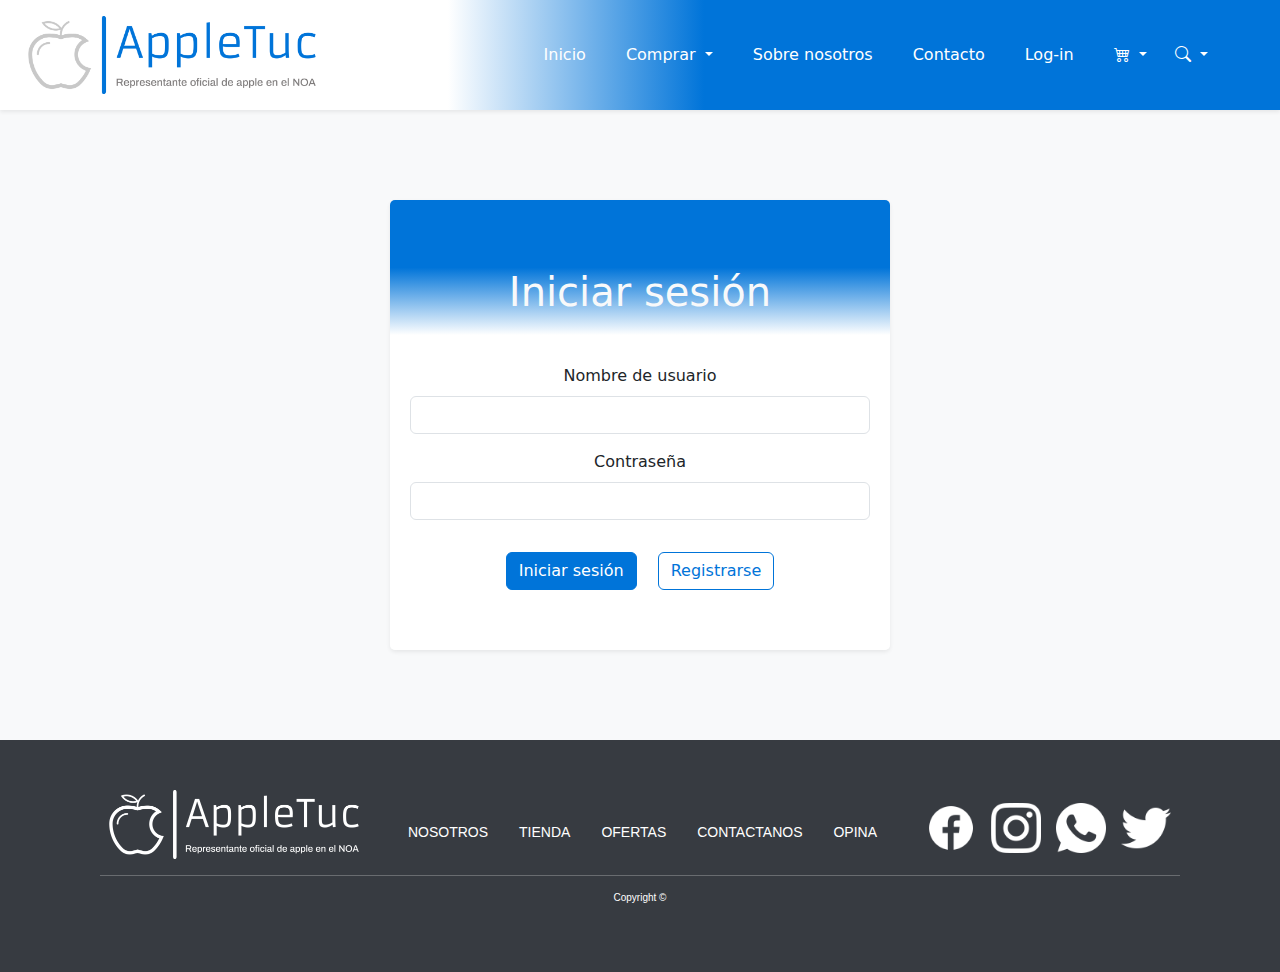
<file: PAGES/LogIn.html>
<!DOCTYPE html>
<html lang="en">
<head>
    <meta charset="UTF-8">
    <meta http-equiv="X-UA-Compatible" content="IE=edge">
    <meta name="viewport" content="width=device-width, initial-scale=1.0">
    <title>Log In - Especificaciones - AppleTuc - Representantes oficiales de Apple en el NOA</title>

    <link rel="stylesheet" href="../CSS/Styles.css">

    <link href="https://cdn.jsdelivr.net/npm/bootstrap@5.0.2/dist/css/bootstrap.min.css" rel="stylesheet" integrity="sha384-EVSTQN3/azprG1Anm3QDgpJLIm9Nao0Yz1ztcQTwFspd3yD65VohhpuuCOmLASjC" crossorigin="anonymous">
    <link rel="stylesheet" href="https://cdn.jsdelivr.net/npm/bootstrap-icons@1.10.5/font/bootstrap-icons.css">
    <link rel="stylesheet" href="https://cdnjs.cloudflare.com/ajax/libs/bootstrap/5.0.1/css/bootstrap.min.css">
    <script src="https://cdnjs.cloudflare.com/ajax/libs/bootstrap/5.0.1/js/bootstrap.bundle.min.js"></script>

</head>

<body class="bg-light">
    <!-- COMIENZO DEL HEADER -->        
    <nav class="navbar navbar-expand-lg navbar-light shadow-sm p-3 bg-body z-3">
        <div class="container-fluid">
            <div class="row">
                <!-- Comienzo Logo -->
                <div class="col-6 col-sm-6 col-md-5 col-lg-4 col-xl-3">
                    <a class="navbar-brand" href="../index.html">
                        <img src="../ASSETS/IMAGES/LOGO/Logo-Color-Transp.png" alt="" class="col-12">
                    </a>
                </div>
                <!-- Final Logo -->

                <!-- Comienzo Menu -->
                <div class="order-md-1 d-flex justify-content-end d-xl-none fixed-top">
                    <button class="navbar-toggler" type="button" data-bs-toggle="collapse" data-bs-target="#navbarSupportedContent" aria-controls="navbarSupportedContent" aria-expanded="false" aria-label="Toggle navigation">
                        <span class="bi bi-menu-button-wide"></span>
                    </button>
                </div>            
                <div class="col-9 col-lg-8 collapse navbar-collapse justify-content-end" id="navbarSupportedContent">
                    <ul class="navbar-nav mb-2 mb-xl-0 me-xl-5">
                        <li class="nav-item ms-lg-3 ms-xl-4">
                            <a class="nav-link active" aria-current="page" href="../index.html">Inicio</a>
                        </li>
                        <li class="nav-item dropdown">
                            <a class="nav-link dropdown-toggle ms-lg-3 ms-xl-4" href="#" data-bs-toggle="dropdown" aria-expanded="false">
                            Comprar
                            </a>
                            <ul class="dropdown-menu z-3">
                                <li><a class="dropdown-item" href="iPhone.html">iPhone</a></li>
                                <li><a class="dropdown-item" href="./error404.html">iPad</a></li>
                                <li><a class="dropdown-item" href="./error404.html">Mac</a></li>
                                <li><a class="dropdown-item" href="./error404.html">Watch</a></li>
                                <li><a class="dropdown-item" href="./error404.html">Airpods</a></li>
                                <li><a class="dropdown-item" href="./error404.html">Tv y Casa</a></li>
                            </ul>
                        </li>
                        <li class="nav-item ms-lg-3 ms-xl-4">
                            <a class="nav-link" href="./AboutUs.html">Sobre nosotros</a>
                        </li>
                        <li class="nav-item ms-lg-3 ms-xl-4">
                            <a class="nav-link" href="./Contacto.html">Contacto</a>
                        </li>
                        <li class="nav-item ms-lg-3 ms-xl-4">
                            <a class="nav-link" href="./LogIn.html">Log-in</a>
                        </li>
                        <!-- Comienzo carrito -->
                        <li class="nav-item row align-items-center ms-lg-3 ms-xl-4">
                            <a class="nav-link dropdown-toggle" href="" data-bs-toggle="dropdown" aria-expanded="false">
                                <i class="bi bi-cart4"></i>
                            </a>
                            <ul class="dropdown-menu dropdown-menu-search">
                                <!-- Producto 1 -->
                                <li>
                                    <div class="d-flex justify-content-between align-items-center mt-3 p-2 cartItem">
                                        <div class="d-flex flex-row align-items-center">
                                            <img class="rounded" src="../ASSETS/IMAGES/PRODUCTOS/iPhone14Pro/iP14ProMorado.jpg" width="100">
                                            <div class="ml-2">
                                                <span class="font-weight-bold d-block">Iphone 14 pro</span>
                                                <span class="spec">512GB, Morado oscuro</span>
                                            </div>
                                        </div>
                                        <div class="d-flex flex-row align-items-center">
                                            <span class="d-block me-5">Cant.: 1</span>
                                            <span class="d-block ml-5 font-weight-bold">U$D 1.299,00</span>
                                            <i class="bi bi-trash3 mx-3 text-black-50"></i>
                                        </div>
                                    </div>
                                </li>
                                <!-- Producto 1 -->
                                <!-- Producto 2 -->
                                <li>
                                    <div class="d-flex justify-content-between align-items-center mt-3 p-2 cartItem">
                                        <div class="d-flex flex-row align-items-center">
                                            <img class="rounded" src="../ASSETS/IMAGES/PRODUCTOS/AirPodsPro2gen.jpg" width="100">
                                            <div class="ml-2">
                                                <span class="font-weight-bold d-block">AirPods Pro</span>
                                                <span class="spec">(2nd generación)</span>
                                            </div>
                                        </div>
                                        <div class="d-flex flex-row align-items-center">
                                            <span class="d-block me-5">Cant.: 1</span>
                                            <span class="d-block ml-5 font-weight-bold">U$D 249,00</span>
                                            <i class="bi bi-trash3 mx-3 text-black-50"></i>
                                        </div>
                                    </div>
                                </li>
                                <!-- Producto 2 -->
                                <div class="d-flex justify-content-end pe-4 pb-2">
                                    <a href="./Cart.html"><button class="btn btn-primary-blue" type="submit">Ir al carrito</button></a>
                                </div>
                            </ul>
                        </li>
                        <!-- Final carrito -->
                        <!-- Comienzo Buscador -->
                        <li class="nav-item row align-items-center ms-lg-3 ms-xl-4">
                            <a class="nav-link dropdown-toggle" href="" data-bs-toggle="dropdown" aria-expanded="false">
                                <i class="bi bi-search"></i>
                            </a>
                            <ul class="dropdown-menu dropdown-menu-search me-5">                        
                                <li>
                                    <div class="d-flex justify-content-end py-2 px-3">
                                        <div id="buscador">
                                            <form class="d-flex">
                                                <input class="form-control" type="search" placeholder="Buscar producto..." aria-label="Search" maxlength="30" required>
                                                <button class="btn btn-primary-blue" type="submit">Buscar</button>
                                            </form>
                                        </div>
                                    </div>
                                </li>
                            </ul>
                        </li>
                        <!-- Final Buscador -->
                    </ul>
                </div>
                <!-- Final Menu -->
            </div>
        </div>
    </nav>      
    <!-- FINAL DEL HEADER -->       

  <div class="container-login">
    <div class="login-form shadow-sm">
      <h1 class="text-light m-5">Iniciar sesión</h1>
      <form class="mt-5">
        <div class="mb-3">
          <label for="username" class="form-label">Nombre de usuario</label>
          <input type="text" id="username" class="form-control" maxlength="30" required>
        </div>
        <div class="mb-3">
          <label for="password" class="form-label">Contraseña</label>
          <input type="password" id="password" class="form-control" maxlenght="16" required>
        </div>
        <div class="pt-3">
            <button type="submit" class="btn btn-primary-blue mx-2">Iniciar sesión</button>
            <a href="./Registro.html"><button type="button" class="btn btn-primary-rev mx-2">Registrarse</button></a>
        </div>
      </form>
    </div>
  </div>

    <!-- COMIENZO DEL FOOTER -->
    <footer>
        <div class="footercompleto">
            <div class="footerall">
                <div class="columna1logo">
                    <a href="#"><img src="../ASSETS/IMAGES/LOGO/Logo-Blanco-Transp.png" alt="logoproyecto"></a>
                </div>
                <div class="columna2nav">
                <ul>
                    <li><a href="../PAGES/AboutUs.html">NOSOTROS</a></li>
                    <li><a href="../PAGES/error404.html">TIENDA</a></li>
                    <li><a href="../PAGES/error404.html">OFERTAS</a></li>
                    <li><a href="../PAGES/Contacto.html">CONTACTANOS</a></li>
                    <li><a href="../PAGES/error404.html">OPINA</a></li>
                </ul>
                </div>
                <div class="columna3redes">
                    <ul style="list-style-type: none;">
                        <li><a href="https://www.facebook.com/" target="_blank"><img src="../ASSETS/IMAGES/ICONS/facebook.png" alt="facebook"></a></li>
                        <li><a href="https://www.instagram.com/" target="_blank"><img src="../ASSETS/IMAGES/ICONS/instagram.png" alt="ig"></a></li>
                        <li><a href="https://www.whatsapp.com/" target="_blank"><img src="../ASSETS/IMAGES/ICONS/whatsapp.png" alt="whatsapp"></a></li>
                        <li><a href="https://twitter.com/" target="_blank"><img src="../ASSETS/IMAGES/ICONS/twitter.png" alt="pajarito"></a></li>
                    </ul>
                </div>
            </div>
            <div class="coopiraiiii">
                <div class="barraseparadora">
                    <hr>
                </div>
                <div class="tectofinaldelpie">
                    <H4 class="copyrighttext"><center>Copyright ©</center></H4>
                </div>
                
            </div>
        </div>
    </footer>
    <!-- FINAL DEL FOOTER -->

    <script src="https://cdnjs.cloudflare.com/ajax/libs/bootstrap/5.3.0/js/bootstrap.bundle.min.js"></script>
    <script src="https://cdnjs.cloudflare.com/ajax/libs/jquery/3.6.0/jquery.min.js"></script>
    <script src="https://cdnjs.cloudflare.com/ajax/libs/bootstrap/5.0.1/js/bootstrap.bundle.min.js"></script>

</body>
</html>
</file>
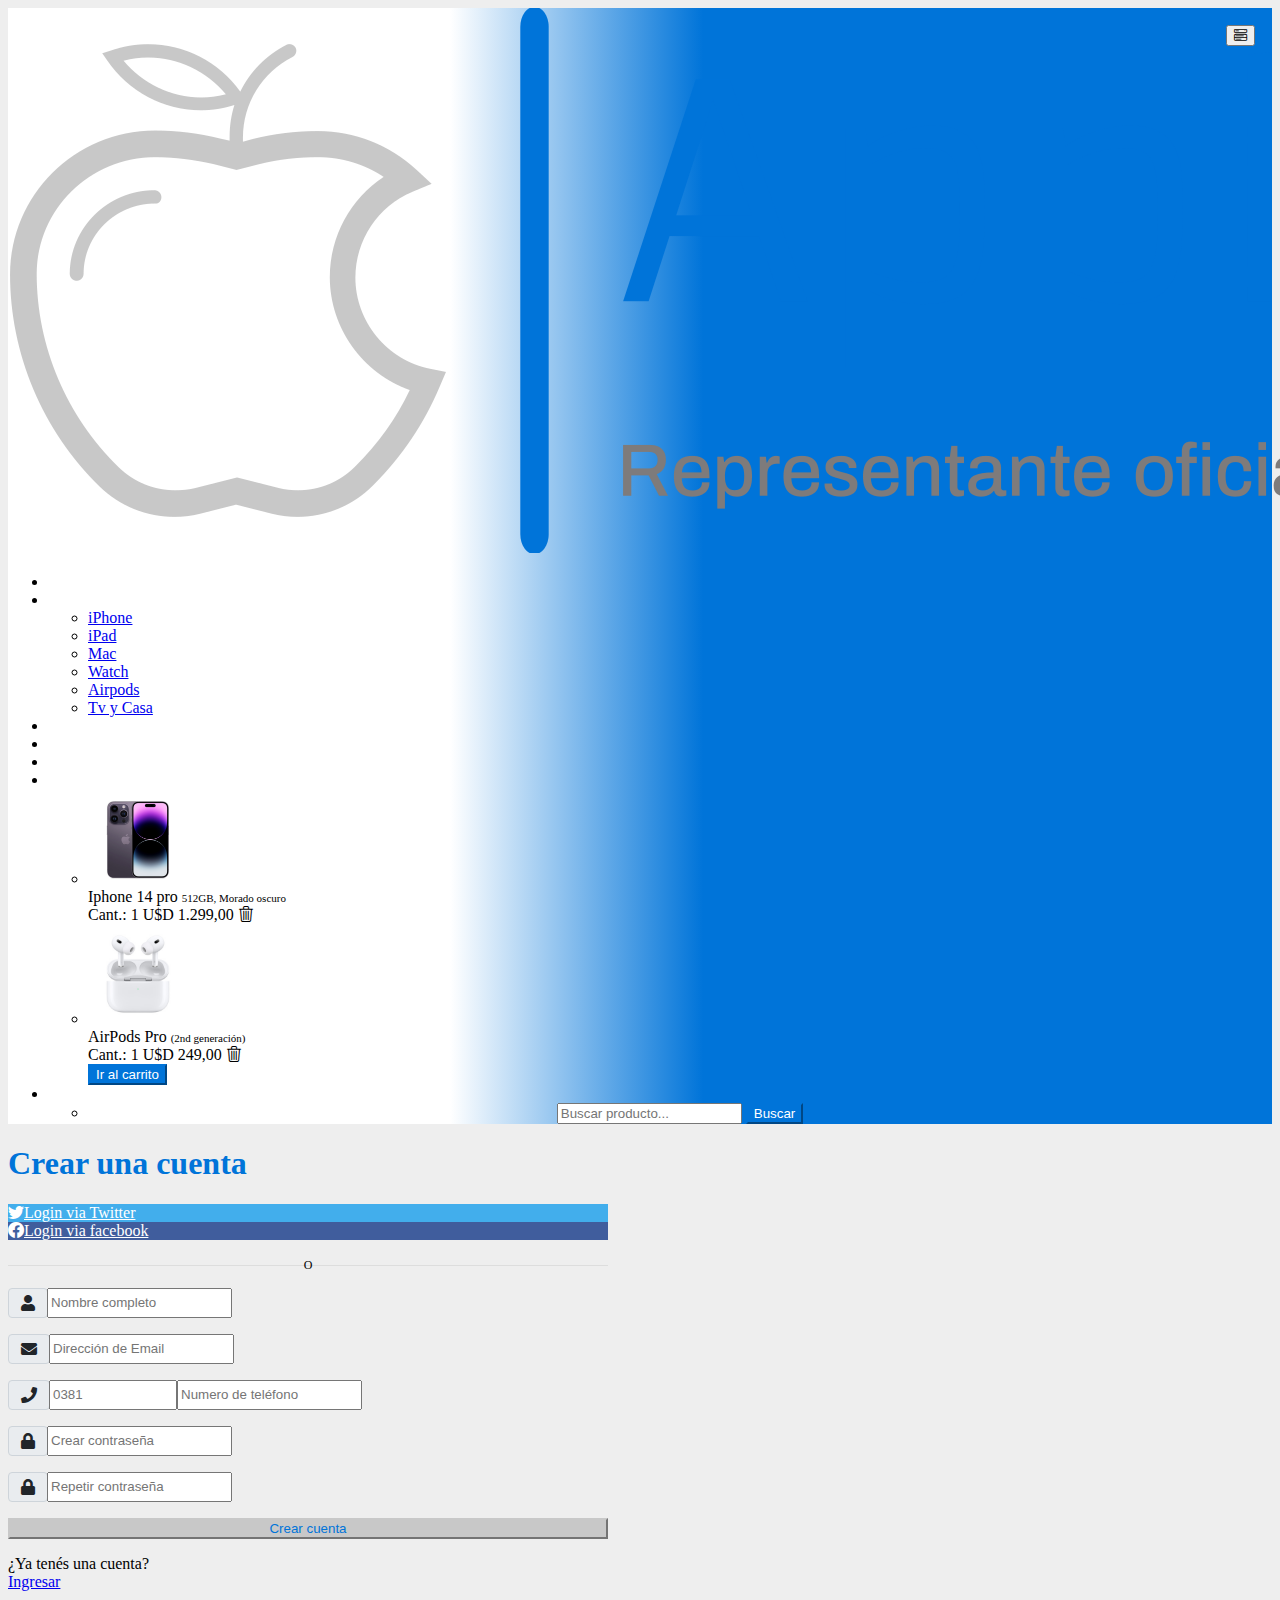
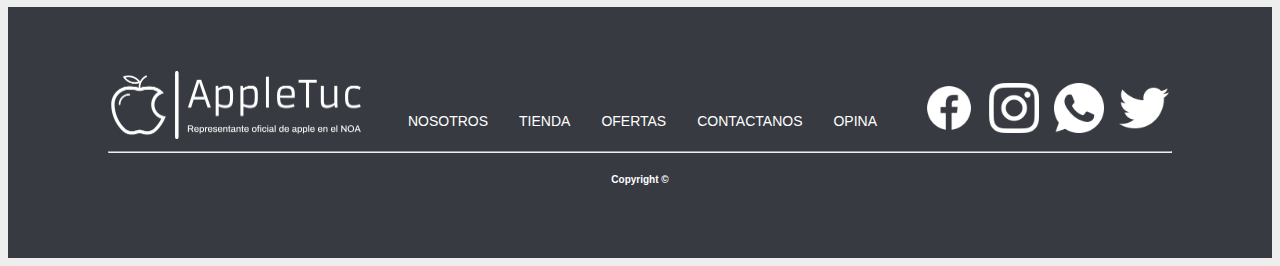
<file: PAGES/Registro.html>
<!DOCTYPE html>
<html lang="en">
   
<head>
    <meta charset="UTF-8">
    <meta http-equiv="X-UA-Compatible" content="IE=edge">
    <meta name="viewport" content="width=device-width, initial-scale=1.0">
    <title>Registro - AppleTuc - Representantes oficiales de Apple en el NOA</title>
    
   <link rel="stylesheet" href="../CSS/Styles.css">
    
    <link href="https://cdn.jsdelivr.net/npm/bootstrap@5.0.2/dist/css/bootstrap.min.css" rel="stylesheet" integrity="sha384-EVSTQN3/azprG1Anm3QDgpJLIm9Nao0Yz1ztcQTwFspd3yD65VohhpuuCOmLASjC" crossorigin="anonymous">
    <link rel="stylesheet" href="https://cdn.jsdelivr.net/npm/bootstrap-icons@1.10.5/font/bootstrap-icons.css">
    <script src="//cdnjs.cloudflare.com/ajax/libs/jquery/3.2.1/jquery.min.js"></script>
    <link rel="stylesheet" href="https://use.fontawesome.com/releases/v5.0.8/css/all.css">

</head>


<body>
    <!-- COMIENZO DEL HEADER -->        
    <nav class="navbar navbar-expand-lg navbar-light shadow-sm p-3 bg-body z-3">
        <div class="container-fluid">
            <div class="row">
                <!-- Comienzo Logo -->
                <div class="col-6 col-sm-6 col-md-5 col-lg-4 col-xl-3">
                    <a class="navbar-brand" href="../index.html">
                        <img src="../ASSETS/IMAGES/LOGO/Logo-Color-Transp.png" alt="" class="col-12">
                    </a>
                </div>
                <!-- Final Logo -->

                <!-- Comienzo Menu -->
                <div class="order-md-1 d-flex justify-content-end d-xl-none fixed-top">
                    <button class="navbar-toggler" type="button" data-bs-toggle="collapse" data-bs-target="#navbarSupportedContent" aria-controls="navbarSupportedContent" aria-expanded="false" aria-label="Toggle navigation">
                        <span class="bi bi-menu-button-wide"></span>
                    </button>
                </div>            
                <div class="col-9 col-lg-8 collapse navbar-collapse justify-content-end" id="navbarSupportedContent">
                    <ul class="navbar-nav mb-2 mb-xl-0 me-xl-5">
                        <li class="nav-item ms-lg-3 ms-xl-4">
                            <a class="nav-link active" aria-current="page" href="../index.html">Inicio</a>
                        </li>
                        <li class="nav-item dropdown">
                            <a class="nav-link dropdown-toggle ms-lg-3 ms-xl-4" href="#" data-bs-toggle="dropdown" aria-expanded="false">
                            Comprar
                            </a>
                            <ul class="dropdown-menu z-3">
                                <li><a class="dropdown-item" href="iPhone.html">iPhone</a></li>
                                <li><a class="dropdown-item" href="./error404.html">iPad</a></li>
                                <li><a class="dropdown-item" href="./error404.html">Mac</a></li>
                                <li><a class="dropdown-item" href="./error404.html">Watch</a></li>
                                <li><a class="dropdown-item" href="./error404.html">Airpods</a></li>
                                <li><a class="dropdown-item" href="./error404.html">Tv y Casa</a></li>
                            </ul>
                        </li>
                        <li class="nav-item ms-lg-3 ms-xl-4">
                            <a class="nav-link" href="./AboutUs.html">Sobre nosotros</a>
                        </li>
                        <li class="nav-item ms-lg-3 ms-xl-4">
                            <a class="nav-link" href="./Contacto.html">Contacto</a>
                        </li>
                        <li class="nav-item ms-lg-3 ms-xl-4">
                            <a class="nav-link" href="./LogIn.html">Log-in</a>
                        </li>
                        <!-- Comienzo carrito -->
                        <li class="nav-item row align-items-center ms-lg-3 ms-xl-4">
                            <a class="nav-link dropdown-toggle" href="" data-bs-toggle="dropdown" aria-expanded="false">
                                <i class="bi bi-cart4"></i>
                            </a>
                            <ul class="dropdown-menu dropdown-menu-search">
                                <!-- Producto 1 -->
                                <li>
                                    <div class="d-flex justify-content-between align-items-center mt-3 p-2 cartItem">
                                        <div class="d-flex flex-row align-items-center">
                                            <img class="rounded" src="../ASSETS/IMAGES/PRODUCTOS/iPhone14Pro/iP14ProMorado.jpg" width="100">
                                            <div class="ml-2">
                                                <span class="font-weight-bold d-block">Iphone 14 pro</span>
                                                <span class="spec">512GB, Morado oscuro</span>
                                            </div>
                                        </div>
                                        <div class="d-flex flex-row align-items-center">
                                            <span class="d-block me-5">Cant.: 1</span>
                                            <span class="d-block ml-5 font-weight-bold">U$D 1.299,00</span>
                                            <i class="bi bi-trash3 mx-3 text-black-50"></i>
                                        </div>
                                    </div>
                                </li>
                                <!-- Producto 1 -->
                                <!-- Producto 2 -->
                                <li>
                                    <div class="d-flex justify-content-between align-items-center mt-3 p-2 cartItem">
                                        <div class="d-flex flex-row align-items-center">
                                            <img class="rounded" src="../ASSETS/IMAGES/PRODUCTOS/AirPodsPro2gen.jpg" width="100">
                                            <div class="ml-2">
                                                <span class="font-weight-bold d-block">AirPods Pro</span>
                                                <span class="spec">(2nd generación)</span>
                                            </div>
                                        </div>
                                        <div class="d-flex flex-row align-items-center">
                                            <span class="d-block me-5">Cant.: 1</span>
                                            <span class="d-block ml-5 font-weight-bold">U$D 249,00</span>
                                            <i class="bi bi-trash3 mx-3 text-black-50"></i>
                                        </div>
                                    </div>
                                </li>
                                <!-- Producto 2 -->
                                <div class="d-flex justify-content-end pe-4 pb-2">
                                    <a href="./Cart.html"><button class="btn btn-primary-blue" type="submit">Ir al carrito</button></a>
                                </div>
                            </ul>
                        </li>
                        <!-- Final carrito -->
                        <!-- Comienzo Buscador -->
                        <li class="nav-item row align-items-center ms-lg-3 ms-xl-4">
                            <a class="nav-link dropdown-toggle" href="" data-bs-toggle="dropdown" aria-expanded="false">
                                <i class="bi bi-search"></i>
                            </a>
                            <ul class="dropdown-menu dropdown-menu-search me-5">                        
                                <li>
                                    <div class="d-flex justify-content-end py-2 px-3">
                                        <div id="buscador">
                                            <form class="d-flex">
                                                <input class="form-control" type="search" placeholder="Buscar producto..." aria-label="Search" maxlength="30" required>
                                                <button class="btn btn-primary-blue" type="submit">Buscar</button>
                                            </form>
                                        </div>
                                    </div>
                                </li>
                            </ul>
                        </li>
                        <!-- Final Buscador -->
                    </ul>
                </div>
                <!-- Final Menu -->
            </div>
        </div>
    </nav>      
    <!-- FINAL DEL HEADER -->

    <!-- COMIENZO DEL TITULO -->
    <div class="container-fluid bg-light pt-5 pb-3">
        <div id="catTitle" class="text-center">
            <h1>Crear una cuenta</h1>
        </div>
    </div> 
    <!-- FINAL DEL TITULO -->

    <!-- COMIENZO FORMA -->
    <div class="bg-light">
        <div class="card-body mx-auto" style="max-width: 600px;">
            <div>
                <div class="py-1">
                    <a href="" class="btn btn-block btn-twitter"> <i class="bi bi-twitter me-2"></i>Login via Twitter</a>
                </div>
                <div class="py-1">
                    <a href="" class="btn btn-block btn-facebook"> <i class="bi bi-facebook me-2"></i>Login via facebook</a>
                </div>                
            </div>
            <p class="divider-text">
                <span class="bg-light">O</span>
            </p>
            <form>
                <!-- Comienzo Nombre -->
                <div class="form-group input-group">
                    <div class="input-group-prepend">
                        <span class="input-group-text"> <i class="fa fa-user"></i> </span>
                    </div>
                    <input name="" class="form-control" placeholder="Nombre completo" type="text" maxlength="30" required>
                </div>
                <!-- Final Nombre -->

                <!-- Comienzo Email -->
                <div class="form-group input-group">
                    <div class="input-group-prepend">
                        <span class="input-group-text"> <i class="fa fa-envelope"></i> </span>
                    </div>
                    <input name="" class="form-control" placeholder="Dirección de Email" type="email" maxlength="30" required>
                </div>
                <!-- Final Email --> 

                <!-- Comienzo Teléfono -->
                <div class="form-group input-group">
                    <div class="input-group-prepend">
                        <span class="input-group-text"> <i class="fa fa-phone"></i> </span>
                    </div>
                    <input name="" class="form-control" style="max-width: 120px;" placeholder="0381" type="number" maxlength="4" required>
                    <input name="" class="form-control" placeholder="Numero de teléfono" type="number" maxlength="20" required>
                </div>
                <!-- Final Telefono -->

                <!-- Comienzo Contraseña -->
                <div class="form-group input-group">
                    <div class="input-group-prepend">
                        <span class="input-group-text"> <i class="fa fa-lock"></i> </span>
                    </div>
                    <input class="form-control" placeholder="Crear contraseña" type="password" maxlength="30" required>
                </div>
                <!-- Final Contraseña -->

                <!-- Comienzo Repetir Contraseña -->
                <div class="form-group input-group">
                    <div class="input-group-prepend">
                        <span class="input-group-text"> <i class="fa fa-lock"></i> </span>
                    </div>
                    <input class="form-control" placeholder="Repetir contraseña" type="password" maxlength="30" required>
                </div>
                <!-- Final Repetir Contraseña -->           

                <!-- Comienzo Boton -->
                <div class="form-group">
                    <button type="submit" class="btn btn-primary btn-block"> Crear cuenta  </button>
                </div>
                <!-- Final Boton -->  

                <p class="text-center">¿Ya tenés una cuenta? <a href="./LogIn.html">Ingresar</a> </p>                                                                 
            </form>
        </div>
    </div>
    <!-- FINAL FORMA -->


    <!-- COMIENZO DEL FOOTER -->
    <footer>
        <div class="footercompleto">
            <div class="footerall">
                <div class="columna1logo">
                    <a href="#"><img src="../ASSETS/IMAGES/LOGO/Logo-Blanco-Transp.png" alt="logoproyecto"></a>
                </div>
                <div class="columna2nav">
                <ul>
                    <li><a href="../PAGES/AboutUs.html">NOSOTROS</a></li>
                    <li><a href="../PAGES/error404.html">TIENDA</a></li>
                    <li><a href="../PAGES/error404.html">OFERTAS</a></li>
                    <li><a href="../PAGES/Contacto.html">CONTACTANOS</a></li>
                    <li><a href="../PAGES/error404.html">OPINA</a></li>
                </ul>
                </div>
                <div class="columna3redes">
                    <ul style="list-style-type: none;">
                        <li><a href="https://www.facebook.com/" target="_blank"><img src="../ASSETS/IMAGES/ICONS/facebook.png" alt="facebook"></a></li>
                        <li><a href="https://www.instagram.com/" target="_blank"><img src="../ASSETS/IMAGES/ICONS/instagram.png" alt="ig"></a></li>
                        <li><a href="https://www.whatsapp.com/" target="_blank"><img src="../ASSETS/IMAGES/ICONS/whatsapp.png" alt="whatsapp"></a></li>
                        <li><a href="https://twitter.com/" target="_blank"><img src="../ASSETS/IMAGES/ICONS/twitter.png" alt="pajarito"></a></li>
                    </ul>
                </div>
            </div>
            <div class="coopiraiiii">
                <div class="barraseparadora">
                    <hr>
                </div>
                <div class="tectofinaldelpie">
                    <H4 class="copyrighttext"><center>Copyright ©</center></H4>
                </div>
                
            </div>
        </div>
    </footer>
    <!-- FINAL DEL FOOTER -->

    <script src="https://cdnjs.cloudflare.com/ajax/libs/jquery/3.6.0/jquery.min.js"></script>
    <script src="https://cdnjs.cloudflare.com/ajax/libs/bootstrap/5.0.1/js/bootstrap.bundle.min.js"></script>

</body>
</html>
</file>
<file: CSS/Styles.css>
/* INDEX */
.z-3 {
    z-index: 5000; 
}

/* PAGINA PRINCIPAL */
.Publicidad {
    height: 100%;
    flex-direction: column;
    justify-content: center;
}

.Publicidad img {
    object-fit: contain;
    width: 100%;
}

#catTitle {
    color: #0074d9 !important;
}

#catCards .col-12 {
    padding: 10px !important;
    margin-bottom: 2rem !important;
}
  
#catCards .col-12 a img {
    border-radius: 50% !important;
}

.imgLogo {
    width: 600px;
}

/* NAVBAR */
.fixed-top {
    position: fixed !important;
    top: 10px !important;
    right: 10px !important;
    align-items: center !important;
}

.dropdown-menu-search {
    width: auto !important;
    right: 0 !important;
    left: auto !important;
    border-color: #0074d9 !important;
}

.cartItem {
    width: 500px;
}


/* BACKGOROUND */
.bg-footer {
    background-color: #7E7B7B !important;
}

.bg-cat {
    background-color: #c8c8c8 !important;
}

.bg-body {
    background: rgb(255,255,255);
    background: linear-gradient(90deg, rgba(255,255,255,1) 50%, rgba(0,116,217,1) 75%);
}

.bg-title {
    background-color: #c8c8c8 !important;
}

.bg-black {
    background-color: black;
}

/* TEXT */
.h1 {
    font-size: 80px !important;
    color: #0074d9 !important;
}

.nav-link {
    color:#fff !important;
}

.nav-link:hover {
    color: #c8c8c8 !important;
}

.card-body a {
    display: -webkit-box;
    -webkit-box-orient: vertical;
    -webkit-line-clamp: 3;
    line-clamp: 3;
    white-space: pre-line;
    text-overflow: ellipsis;
    overflow: hidden;
}

.card-text {
    display: -webkit-box;
    -webkit-box-orient: vertical;
    -webkit-line-clamp: 8;
    line-clamp: 8;
    white-space: pre-line;
    text-overflow: ellipsis;
    overflow: hidden;
}

.footer-txt {
    color:#0074d9 !important;
}

.footer-title {
    color: #c8c8c8 !important;
}

/* BUTTONS */
.btn-primary {
    background-color: #c8c8c8 !important;  
    border-color: #c8c8c8 !important;
    color: #0074d9 !important;
}

.btn-primary:hover {
    background-color: #0074d9 !important;  
    border-color: #0074d9 !important;
    color: #c8c8c8 !important;
}

.btn-primary-rev {
    border-color: #0074d9 !important;
    color: #0074d9 !important;
}

.btn-primary-rev:hover {
    background-color: #0074d9;
    border-color: #c8c8c8 !important;
    color: #c8c8c8 !important;
}

.btn-primary-blue {
    background-color: #0074d9 !important;  
    border-color: #0074d9 !important;
    color: #fff !important;
}

.btn-primary-blue:hover {
    background-color: #fff !important;  
    border-color: #0074d9 !important;
    color: #0074d9 !important;
    font-weight: bold !important;
}

.bi-caret-right {
    color: #0074d9 !important;
    font-size:xx-large !important;
}

.bi-caret-left {
    color: #0074d9 !important;
    font-size:xx-large !important;
}

.bi:hover {
    color: #c8c8c8 !important;
}

/* IMAGENES */

.img-fluid {
    width: auto !important;
    height: 500px !important;
    object-fit: contain !important;
}

.rounded-circle {
    width: 350px !important;
    height: 350px !important;
    object-fit: cover !important; 
}


/* OTROS */

.carousel {
    height: 500px !important;
}

.prod-container {
    width: 100%;
    height: 100%;
}

.border-light {
    border-color: #0074d9 !important;
}

.prod-card {
    height: 500px;
}

.prod-video {
    width: 100%;
    height: 500px;
}

/* iPhones */

.PhoneIcons {
    list-style-type: none;
}

.PhoneIcon {
    width: auto;
    height: 60px;
}

.PhoneLink {
    text-decoration: none;
    color: black;
}

.list-group-item {
    background-color: #c8c8c8 !important;
    border-color: #c8c8c8 !important;
}

.list-group-item p {
    margin: 0;
}

.compare h5 {
    color: #7E7B7B;
    font-weight: normal;
    min-height:50px;
}

.compare ul {
    display: inline-block;
    list-style-type: none;
    padding:0;
    margin: 0;
}

.compare li p {
    color: #7E7B7B;
    margin:0;
    width: 250px;
}

.HUD {
    height: 120px;
}

.SOS {
    height: 100px;
}

.CAM {
    height: 250px;
}

.STAB {
    height: 100px;
}

.BAT {
    height: 80px;
}

.CHIP {
    height: 100px;
}

.ID {
    height: 100px;
}

.FG {
    height: 100px;
}

/* IPHONE 14 PRO */
.color-btn {
    width: 20px;
    height: 20px;
    border-color: transparent;
    border-radius: 10px;
    margin-left: 10px;
    margin-right: 10px;
}

.purple {
    background-color:#594f63;
}

.gold {
    background-color:#f4e8ce;
}

.silver {
    background-color:#f0f2f2;
}

.black {
    background-color:#403e3d;
}

.nav-link-phones {
    text-decoration: none;
    align-self: center;
}

.nav-link-phones:hover {
    color: #0074d9 !important;
}

.DI-purple {
    background: -webkit-linear-gradient(#ffb6ff, #b344ff);
    -webkit-background-clip: text;
    -webkit-text-fill-color: transparent;
    padding-top: 50px;
    padding-bottom: 50px;
}

.prop-card {
    border-radius: 30px !important;
    padding-right: 50px;
    padding-left: 50px;
}

.prop-img-card {
    border-radius: 30px !important;
}

.prop-img {
    object-fit: cover !important;
    border-radius: 30px !important;
    width: 100%;
}

.prop-img-centered {
    display: block;
    margin: 0 auto;
    padding: 0;
}

.prop-txt-cam {
    position: absolute;
    white-space: pre-line;
    width: 300px;
    bottom: 20px;
    left: 50px;
    color: #c8c8c8;
}

.gradient-overlay {
    width: 100%;
    height: 50%;
    position: absolute;
    bottom: 0;
    background-image: linear-gradient(rgba(0,0,0,0),black);
    z-index: 0;
    border-bottom-left-radius: 30px;
    border-bottom-right-radius: 30px;
}

.prop-img-chip {
    object-fit: cover !important;
    width: 100%;
    position: relative;
    top:220px;
    left:50px;
    clip-path: inset(0 50px 220px 0 round 0 0 30px 0);
}

.prop-txt-chip {
    position: absolute;
    white-space: pre-line;
    width: 200px;
    bottom: 180px;
    left: 50px;
    background: -webkit-linear-gradient(#ffb6ff, #b344ff);
    -webkit-background-clip: text;
    -webkit-text-fill-color: transparent;
}

.AO-purple {
    background: -webkit-linear-gradient(#ffb6ff, #b344ff);
    -webkit-background-clip: text;
    -webkit-text-fill-color: transparent;
    padding-top: 50px;
    padding-bottom: 50px;
}

.AM-purple {
    object-fit: cover !important;
    border-radius: 30px;
    width: 100%;
    height: 100%;
}

.prop-txt-AM {
    position: absolute;
    white-space: pre-line;
    width: 300px;
    bottom: 525px;
    left: 70px;
    color: #c8c8c8;
}

.gradient-overlay-AM {
    width: 100%;
    height: 50%;
    position: absolute;
    top: 0;
    background-image: linear-gradient(0deg,rgba(0,0,0,0),rgba(0,0,0,0.5) 50%,rgba(0,0,0,0.92));
    z-index: 0;
    border-top-left-radius: 30px;
    border-top-right-radius: 30px;
}

.Ceramic-txt h1 {
    background: -webkit-linear-gradient(#ffb6ff, #b344ff);
    -webkit-background-clip: text;
    -webkit-text-fill-color: transparent;
    padding-bottom: 50px;
}

.Ceramic-txt h3 {
    color: #c8c8c8;
    padding-top: 50px;
}

.Ceramic-img {
    padding-left: 80px !important;
    padding-right: 80px !important;
}

.WR-txt {
    position: absolute;
    white-space: pre-line;
    width: 300px;
    bottom: 70px;
    left: 100px;
    color: #c8c8c8;
}

.Selfie-txt {
    color: #c8c8c8;
    padding: 30px;
}

.Choques-purple {
    border-radius: 30px;
    width: 100%;
}

.comparison h1 {
    background: -webkit-linear-gradient(#ffb6ff, #b344ff);
    -webkit-background-clip: text;
    -webkit-text-fill-color: transparent;
}

.comparison h3 {
    color: #c8c8c8;
}

/* IPHONE 14 ESPECIFICACIONES */
.Acabado h5 {
    padding-top: 50px;
    padding-bottom: 50px;
    color: #c8c8c8;
    width: 330px;
    text-align: center;
}

.Acabado p {
    color: #c8c8c8;
    width: 330px;
    text-align: center;
    margin: 0;
}

.Acabado img {
    width: auto;
}

.AcabadoMax h5 {
    padding-top: 50px;
    padding-bottom: 50px;
    color: #c8c8c8;
    width: 340px;
    text-align: center;
}

.AcabadoMax p {
    color: #c8c8c8;
    width: 340px;
    text-align: center;
    margin: 0;
}

.AcabadoMax img {
    width: auto;
}

.Capacidad h5 {
    color: #c8c8c8;
    width: 300px;
    text-align: center;
}

.Dimensions h5 {
    color: #c8c8c8;
}

.Dimensions p {
    color: #c8c8c8;
}

.Alto {
    position: absolute;
    left:30px;
    top:30px;
}

.Ancho {
    position: absolute;
    right: 50px;
    top:10px;
}

.Grosor {
    position: absolute;
    right: 110px;
    bottom: 25px;
}

.Screen p {
    color: #c8c8c8;
    width: 360px;
    text-align: start;
    margin: 5px;
}

.Screen h5 {
    color: #c8c8c8;
    width: 360px;
    text-align: start;
    margin: 5px;
}

.Screen img {
    width: auto;
    margin-bottom: 20px;
}

.Screen-global p {
    color: #c8c8c8;
    width: 700px;
    text-align: start;
    margin-top: 5px;
    margin-bottom: 5px;
}

.Screen-global h5 {
    color: #c8c8c8;
    width: 360px;
    text-align: start;
    margin-top: 10px;
    margin-bottom: 15px;
}

.fs-7 {
    font-size:smaller    !important;
}

.Resist p {
    color: #c8c8c8;
    width: 700px;
}

.Chip {
   display: flex;
    flex-direction: column;
    justify-content: center;
    height: 100%;
}

.Chip p {
    color: #c8c8c8;
    width: 700px;
    text-align: start;
    line-height: 15px;
}

.Botones img {
    padding-bottom: 40px;
}

.Volumen {
    color: #c8c8c8;
    position: absolute;
    width: 80px;
    right: 195px;
    top:-40px; 
    font-size: small;
}

.Timbre {
    color: #c8c8c8;
    position: absolute;
    width: 80px;
    right: 105px;
    top:-30px; 
    font-size: small; 
}

.Lateral {
    color: #c8c8c8;
    position: absolute;
    width: 80px;
    right: 215px;
    top:440px; 
    font-size: small; 
}

.Bocina {
    color: #c8c8c8;
    position: absolute;
    width: 150px;
    right: -65px;
    top:440px; 
    font-size: small; 
}

.Conector {
    color: #c8c8c8;
    position: absolute;
    width: 150px;
    right: 470px;
    bottom:140px; 
    font-size: small; 
}

.Microfono {
    color: #c8c8c8;
    position: absolute;
    width: 100px;
    right: 500px;
    bottom: -20px; 
    font-size: small; 
}

.Stereo {
    color: #c8c8c8;
    position: absolute;
    width: 100px;
    right: 400px;
    bottom: -20px; 
    font-size: small;  
}


/* RESPONSIVE */  

@media (max-width: 576px) {
    .navbar-toggler {
        width: 50px !important;
        height: 50px !important;
        border-color:#fff !important;
        background-color: #0074d9 !important;
    }

    .nav-link {
        color: #0074d9 !important;
    }

    .Ceramic-txt h1 {
        background: -webkit-linear-gradient(#ffb6ff, #b344ff);
        -webkit-background-clip: text;
        -webkit-text-fill-color: transparent;
        padding-bottom: 20px;
    }

    .iP14options {
        width: 300px !important;
    }

}

@media (max-width: 991px){
    
    #phoneCard h3 {
        font-size: 20px !important;
    }
    
    #phoneCard h4 {
        font-size: 15px !important;
    }

    #phoneCard h5 {
        font-size: 12px !important;
    }

    #phoneCard p {
        font-size: 11px !important;
    }

    #phoneCard .btn {
        font-size: 11px !important;
    }

    .phoneImg {
        height: 10% !important;
    }

    .compare li p {
        color: #7E7B7B;
        margin:0;
        width: 200px;
    }

    .nav-link {
        color: #0074d9 !important;
    }

    .PhoneIcon { 
        width: 80% !important;
    }
}

@media (max-width: 1199px) {
    .navbar-brand {
      width: 100%;
      text-align: center;
    }

    .navbar-nav {
        display: none;
    }
  
    #buscador {
      margin-top: 15px;     
      width: 100%; 
    }

    #buscador button { 
        border-color: #fff !important;
        color: #fff !important;
    }    
  
    .navbar-toggler {
        order: 3;
        position: relative;
        align-self: center;
        width: 50px;
        height: 50px;
        border-color:#fff !important;
        background-color: #0074d9 !important;   
    }

    .bi-menu-button-wide {
        width: 100% !important;
        height: 100% !important;
        color: #fff;
    }

    .navbar-collapse {
        order: 1;
    }

    .carousel-item .row {
        flex-direction: column-reverse;
    }

    .carousel-item .col-xl-6 {
        text-align: center !important;
    }

    .carousel-item .col-xl-6 .text-align-left {
        text-align: center !important;
    }

    .carousel-item h1 {
        font-size: 50px !important;
        text-align: center !important; 
    }

    .carousel-item h3 {
        font-size: 18px !important;
        text-align: center; 
    }

    .carousel-item .btn {
        font-size: 14px !important;
        text-align: center;
        margin-bottom: 20px;
    }

    .carousel {
        height: auto !important;
    }
    
    #catCards {
        text-align: center !important;
    }

    #middleBlock {
        flex-wrap: wrap !important;
    }

    #leftAd {
        display: none !important;
    }

    #rightAd > div {
        display: flex;
        flex-direction: column;
        justify-content: center;
        align-items: center;
        height: 100%;
    }

    #rightAd > div > img {
        max-width: 30%; 
        height: auto;
        padding: 20px;
    }

    #catCards {
        justify-content: center !important;
        margin: 0 !important;
    }

    #phoneCard h3 {
        font-size: 25px !important;
    }
    
    #phoneCard h4 {
        font-size: 20px !important;
    }

    #phoneCard h5 {
        font-size: 15px !important;
    }

    #phoneCard p {
        font-size: 13px !important;
    }

    #phoneCard .btn {
        font-size: 13px !important;
    }

    .phoneImg {
        height: 10% !important;
    }

    .compare li p {
        color: #7E7B7B;
        margin:0;
        width: 200px;
    }

    .Ceramic-img {
        width: 100% !important;
    }
}

@media (max-width: 1399px) {
    #catCards {
        justify-content: center !important;
        margin: 0 !important;
    }
    
    #catCards .col-12 {
        padding: 0 !important;
        margin: 2rem !important;
    }

    #catCards .rounded-circle {
        border-radius: 50% !important;
    }

    .bg-body {
        background: rgb(255,255,255);
        background: linear-gradient(90deg, rgba(255,255,255,1) 25%, rgba(0,116,217,1) 55%);
    }

}

@media (min-width: 576px) {
    .fixed-top {
        position: fixed !important;
        top: 25px !important;
        right: 25px !important;
        align-items: center !important;
    }

    .iP14options {
        width: 300px !important;
    }
}

@media (min-width: 992px) {
    #buscador {
      display: flex;
      justify-content: center;
      align-items: center;
    }
    
    .bg-body {
        background: rgb(255,255,255);
        background: linear-gradient(90deg, rgba(255,255,255,1) 25%, rgba(0,116,217,1) 55%);
    }

}

@media (min-width: 1200px) {
    .bg-body {
        background: rgb(255,255,255);
        background: linear-gradient(90deg, rgba(255,255,255,1) 50%, rgba(0,116,217,1) 75%);
    }

}

@media (min-width: 1200px) and (max-width: 1299px) {
    .rounded-circle {
        width: 300px !important;
        height: 300px !important;
        object-fit: cover !important; 
    }

    .bg-body {
        background: rgb(255,255,255);
        background: linear-gradient(90deg, rgba(255,255,255,1) 25%, rgba(0,116,217,1) 55%);
    }   
}

@media (min-width: 992px) and (max-width: 1199px) {
    .DI-purple {
    background: -webkit-linear-gradient(#ffb6ff, #b344ff);
    -webkit-background-clip: text;
    -webkit-text-fill-color: transparent;
    padding-top: 50px;
    padding-bottom: 50px;
    font-size: 30px;
}
    
    .prop-txt-cam {
        position: absolute;
        white-space: pre-line;
        font-size: 22px;
        width: 220px;
        bottom: 20px;
        left: 50px;
        color: #c8c8c8;
    }

    .prop-txt-chip {
        position: absolute;
        white-space: pre-line;
        font-size: 30px;
        width: 200px;
        bottom: 120px;
        left: 50px;
        background: -webkit-linear-gradient(#ffb6ff, #b344ff);
        -webkit-background-clip: text;
        -webkit-text-fill-color: transparent;
    }

    .prop-img-chip {
        object-fit: cover !important;
        width: 100%;
        position: relative;
        top:160px;
        left:50px;
        clip-path: inset(0 50px 160px 0 round 0 0 30px 0);
    }

    .prop-txt-AM {
        position: absolute;
        white-space: pre-line;
        width: 250px;
        bottom: 320px;
        left: 30px;
        color: #c8c8c8;
    }

    .Ceramic-img {
        padding-left: 120px !important;
        padding-right: 120px !important;
    }

    #WaterResistImg {
        width: 80% !important;
    }

    .WR-txt {
        position: absolute;
        white-space: pre-line;
        width: 300px;
        bottom: 20px;
        left: 60px;
        color: #c8c8c8;
    }

    #SelfieImg {
        width: 300px !important;
    }
}

@media (min-width: 1200px) and (max-width: 1399px) {
    .DI-purple {
    background: -webkit-linear-gradient(#ffb6ff, #b344ff);
    -webkit-background-clip: text;
    -webkit-text-fill-color: transparent;
    padding-top: 50px;
    padding-bottom: 50px;
    font-size: 40px;
}
    
    .prop-txt-cam {
        position: absolute;
        white-space: pre-line;
        font-size: 22px;
        width: 220px;
        bottom: 20px;
        left: 50px;
        color: #c8c8c8;
    }

    .prop-txt-chip {
        position: absolute;
        white-space: pre-line;
        font-size: 30px;
        width: 300px;
        bottom: 200px;
        left: 50px;
        background: -webkit-linear-gradient(#ffb6ff, #b344ff);
        -webkit-background-clip: text;
        -webkit-text-fill-color: transparent;
    }

    .prop-img-chip {
        object-fit: cover !important;
        width: 100%;
        position: relative;
        top:160px;
        left:50px;
        clip-path: inset(0 50px 160px 0 round 0 0 30px 0);
    }

    .prop-txt-AM {
        position: absolute;
        white-space: pre-line;
        width: 250px;
        bottom: 380px;
        left: 60px;
        color: #c8c8c8;
    }

    .Ceramic-img {
        width: 80% !important;
    }

    #WaterResistImg {
        width: 80% !important;
    }

    .WR-txt {
        position: absolute;
        white-space: pre-line;
        width: 300px;
        bottom: 20px;
        left: 80px;
        color: #c8c8c8;
    }

    .Selfie-txt {
        color: #c8c8c8;
        padding: 30px;
        margin-left: 20px;
    }

    #SelfieImg {
        width: 300px !important;
    }
   
}

@media (min-width: 1200px) and (max-width: 1600px) {
    .bg-body {
        background: rgb(255,255,255);
        background: linear-gradient(90deg, rgba(255,255,255,1) 35%, rgba(0,116,217,1) 55%);
    }
}




/* XXXXXXXXXXXXXXXX FOOTER XXXXXXXXXXXXXX */


@media (min-width: 1200px) {
    footer{
    background-color: rgb(55, 59, 65);
    color: white;
    font-family: 'Inter', sans-serif;
}
/* ******************************************************* */
   .footerall{
    display: flex;
    justify-content: space-around;
    align-items: end;
    padding: 50px 100px 0px 100px;
    }
 /* ******************************************************* */
    .columna1logo{
    justify-content: center;
    align-items: end;
    }
    .columna1logo img{
    width: 250px;
    }
/* ******************************************************* */
    .columna3redes{
    justify-content: center;
    align-items: end;
    }
    .columna3redes ul {
    color: white;
    list-style: none;
    display: flex;
    gap: 15px;
    justify-content: space-between;
    }
    .columna3redes img{
    width: 50px;
    position: relative;
    top: 10px;
    }  
  /* ******************************************************* */
    .columna2nav{
    justify-content: center;
    align-items: end;
    }
    .columna2nav a {
    text-decoration: none;
    color: white;
    }
    .columna2nav ul{
    list-style-type: none;
    display: flex;  
    gap: 31px   ;
    font-size: 14px;
    justify-content: space-around;
    }
   /* ******************************************************* */   
    .coopiraiiii{
    padding: 0px 100px 60px 100px;
    display: flex;
    flex-direction: column;
    }
    .copyrighttext {
    justify-content: center;
    bottom: 20px;
    align-items: center;
    font-size: 10px;
    }
 }
   /* ////////////////////////////tablet///////////////..../////////////////////////////////////////// breakpoint pantalla tablet*/
   @media (min-width: 576px) and (max-width: 1199px) {
    body {
    font-size: 18px;
    }
    footer{
    background-color: rgb(55, 59, 65);
    color: white;
    font-family: 'Inter', sans-serif;
    }
     /* ******************************************************* */
    .footerall{
    display: flex;
    flex-direction: column;
    justify-content: space-around;
    align-items: center;
    gap: 30px;
      }
    /* ******************************************************* */
    .columna1logo {
    justify-content: start;
    align-items: end;
    padding-top: 20px;
    }
    .columna1logo img {
    width: 200px;
    }
      /* ******************************************************* */
    .columna2nav{
     justify-content: center;
     align-items: center;
    }
    .columna2nav a {
     text-decoration: none;
     color: white;
    }
    .columna2nav ul{
     list-style-type: none;
     display: flex;  
     gap: 31px   ;
     font-size: 14px;
     justify-content: space-around;
    }
/* ******************************************************* */
    .columna3redes{
    justify-content: center;
    align-items: end;
    }
    .columna3redes ul {
    color: white;
    list-style: none;
    display: flex;
    gap: 30px;
    justify-content: space-between;
    }
    .columna3redes img{
    width: 20px;
    }
/* ******************************************************* */
   .coopiraiiii{
    padding: 0px 200px 60px 200px;
    display: flex;
    flex-direction: column;
    }
    .copyrighttext {
    justify-content: center;
    bottom: 20px;
    align-items: center;
    font-size: 10px;
    }
    }
/* ******************************************************* */
@media (max-width: 576px) {
    footer{
    background-color: rgb(55, 59, 65);
    color: white;
    font-family: 'Inter', sans-serif;
    }
 /* ******************************************************* */
    .footerall{
    display: flex;
    flex-direction: column;
    justify-content: space-around;
    align-items: center;
    gap: 5px;
    }
       /* ******************************************************* */
    .columna1logo {
    justify-content: start;
    align-items: end;
    padding-top: 10px;
    }
    .columna1logo img {
    width: 150px;
    margin: 10px;
    }
      /* ******************************************************* */
    .columna2nav{
    justify-content: center;
    align-items: center;
    padding-right: 40px;
    }
    .columna2nav a {
    text-decoration: none;
    color: white;
    }
    .columna2nav ul{
    list-style-type: none;
    display: flex;  
    gap: 15px   ;
    font-size: 10px;
    justify-content: space-around;
    /* transform: scaleX(0); */
    }
/* ******************************************************* */
    .columna3redes{
    justify-content: center;
    align-items: end;
    }
    .columna3redes ul {
    color: white;
    list-style: none;
    display: flex;
    gap: 10px;
    justify-content: space-between;
    padding-right: 40px;
    }
    .columna3redes img{
    width: 15px;
    }
/* ******************************************************* */
    .coopiraiiii{
    padding: 0px 10% 60px 10%;
    display: flex;
    flex-direction: column;
    }
    .copyrighttext {
    justify-content: center;
    bottom: 20px;
    align-items: center;
    font-size: 10px;
    }
    }



/* xxxxxxxxxxxxxxxxxx LOGIN xxxxxxxxxxxxxx */
.container-login {
    width: 100%;
    height: 70vh;
    display: flex;
    justify-content: center;
    align-items: center;
  }
  
  .logo {
    position: absolute;
    top: 20px;
    left: 20px;
  }
  
  .login-form {
    width: 500px;
    height: 450px;
    padding: 20px; 
    background: rgb(255,255,255);
    background: linear-gradient(0deg, rgba(255,255,255,1) 70%, rgba(0,116,217,1) 85%);
    border-radius: 5px;
    border-color: #0074d9;
    border-width: 2px;
    text-align: center;
  }

  .apple{
    width: 30%;
    height: 30%;
    margin-left: 32%;
  }

  .aboutInfo p {
    color:#7E7B7B; 
    margin: 0;
    padding: 0;
  }

  .aboutInfo h5 {
    color: #403e3d;
  }

  .regLink {
    text-decoration: none;
  }

/* XXXXXXXXXXXXXX REGISTRO XXXXXXXXXXXXXXXX */

.divider-text {
    position: relative;
    text-align: center;
    margin-top: 15px;
    margin-bottom: 15px;
}
.divider-text span {
    padding: 7px;
    font-size: 12px;
    position: relative;   
    z-index: 2;
}
.divider-text:after {
    content: "";
    position: absolute;
    width: 100%;
    border-bottom: 1px solid #ddd;
    top: 55%;
    left: 0;
    z-index: 1;
}

.btn-facebook {
    background-color: #405D9D !important;
    color: #fff !important;
}
.btn-twitter {
    background-color: #42AEEC !important;
    color: #fff !important;
}

.card-body a {
    display: -webkit-box;
    -webkit-box-orient: vertical;
    -webkit-line-clamp: 3;
    line-clamp: 3;
    white-space: pre-line;
    text-overflow: ellipsis;
    overflow: hidden;
}

.custom-select {
    position: relative;
    -webkit-box-flex: 1;
    -ms-flex: 1 1 auto;
    flex: 1 1 auto;
    width: 1%;
    margin-bottom: 0;
}

.input-group {
    position: relative;
    display: -webkit-box;
    display: -ms-flexbox;
    display: flex;
    -ms-flex-wrap: wrap;
    flex-wrap: wrap;
    -webkit-box-align: stretch;
    -ms-flex-align: stretch;
    align-items: stretch;
    width: 100%;
}

.form-group {
    margin-bottom: 1rem;
}

.input-group-prepend {
    margin-right: -1px;
    display: flex;
}

.input-group-text {
    display: flex;
    align-items: center;
    padding: 0.375rem 0.75rem;
    font-size: 1rem;
    font-weight: 400;
    line-height: 1.5;
    color: #212529;
    text-align: center;
    white-space: nowrap;
    background-color: #e9ecef;
    border: 1px solid #ced4da;
    border-radius: 0.25rem;
}

.btn-block {
    display: block;
    width: 100%;
}


/* XXXXXXXXXXXXXX CARRITO XXXXXXXXXXXXX */
.payment-info {
    background:#c8c8c8;
    padding: 10px;
    border-radius: 6px;
    color: #403e3d;
    font-weight: bold;
  }
  
  .product-details {
    padding: 10px;
  }
  
  body {
    background: #eee;
  }
  
  .cart {
    background: #fff;
  }
  
  .p-about {
    font-size: 15px;
  }
  
  .table-shadow {
    -webkit-box-shadow: 5px 5px 15px -2px rgba(0,0,0,0.42);
    box-shadow: 5px 5px 15px -2px rgba(0,0,0,0.42);
  }
  
  .type {
    font-weight: 400;
    font-size: 15px;
    color: #403e3d;
  }
  
  label.radio {
    cursor: pointer;
  }
  
  label.radio input {
    position: absolute;
    top: 0;
    left: 0;
    visibility: hidden;
    pointer-events: none;
  }
  
  label.radio span {
    padding: 1px 12px;
    border: 2px solid #0074d9;
    display: inline-block;
    color: #403e3d;
    border-radius: 3px;
    text-transform: uppercase;
    font-size: 11px;
    font-weight: 300;
  }
  
  label.radio input:checked + span {
    border-color: #fff;
    background-color: #0074d9;
    color: #fff;
  }
  
  .credit-inputs {
    background: #fff !important;
    color: #403e3d !important;
    border-color: #ada9a9 !important;
  }
  
  .credit-inputs::placeholder {
    color: #fff;
    font-size: 13px;
  }
  
  .credit-card-label {
    font-size: 15px;
    font-weight: 400;
    color: #403e3d;
  }
  
  .form-control.credit-inputs:focus {
    background:#ddd !important;
    border:#0074d9 !important;
  }
  
  .line {
    border-bottom: 1px solid #0074d9;
  }
  
  .information span {
    font-size: 12px;
    font-weight: 500;
  }
  
  .information {
    margin-bottom: 5px;
    color: #403e3d;
  }
  
  .items {
    -webkit-box-shadow: 5px 5px 4px -1px rgba(0,0,0,0.25);
    box-shadow: 5px 5px 4px -1px rgba(0, 0, 0, 0.08);
  }
  
  .spec {
    font-size: 11px;
  }

  .back {
    color:#403e3d;
  }

  .Qty {
    width: 100px;
  }

  .Price {
    width: 100px;
  }
  
/* XXXXXXXXXXXXXX ERROR 404 XXXXXXXXXXXXXX */
.error-template {  
    padding: 40px 15px;
    text-align: center;
}

.error-actions {
    margin-top:15px;
    margin-bottom:15px;
}

.error-actions .btn { 
    margin-right:10px; 
}

.error-details p {
    padding: 0 !important;
    margin: 0 !important;
}

/* XXXXXXXXXXXXXXX CONTACTO XXXXXXXXXXXXXXX */
</file>
